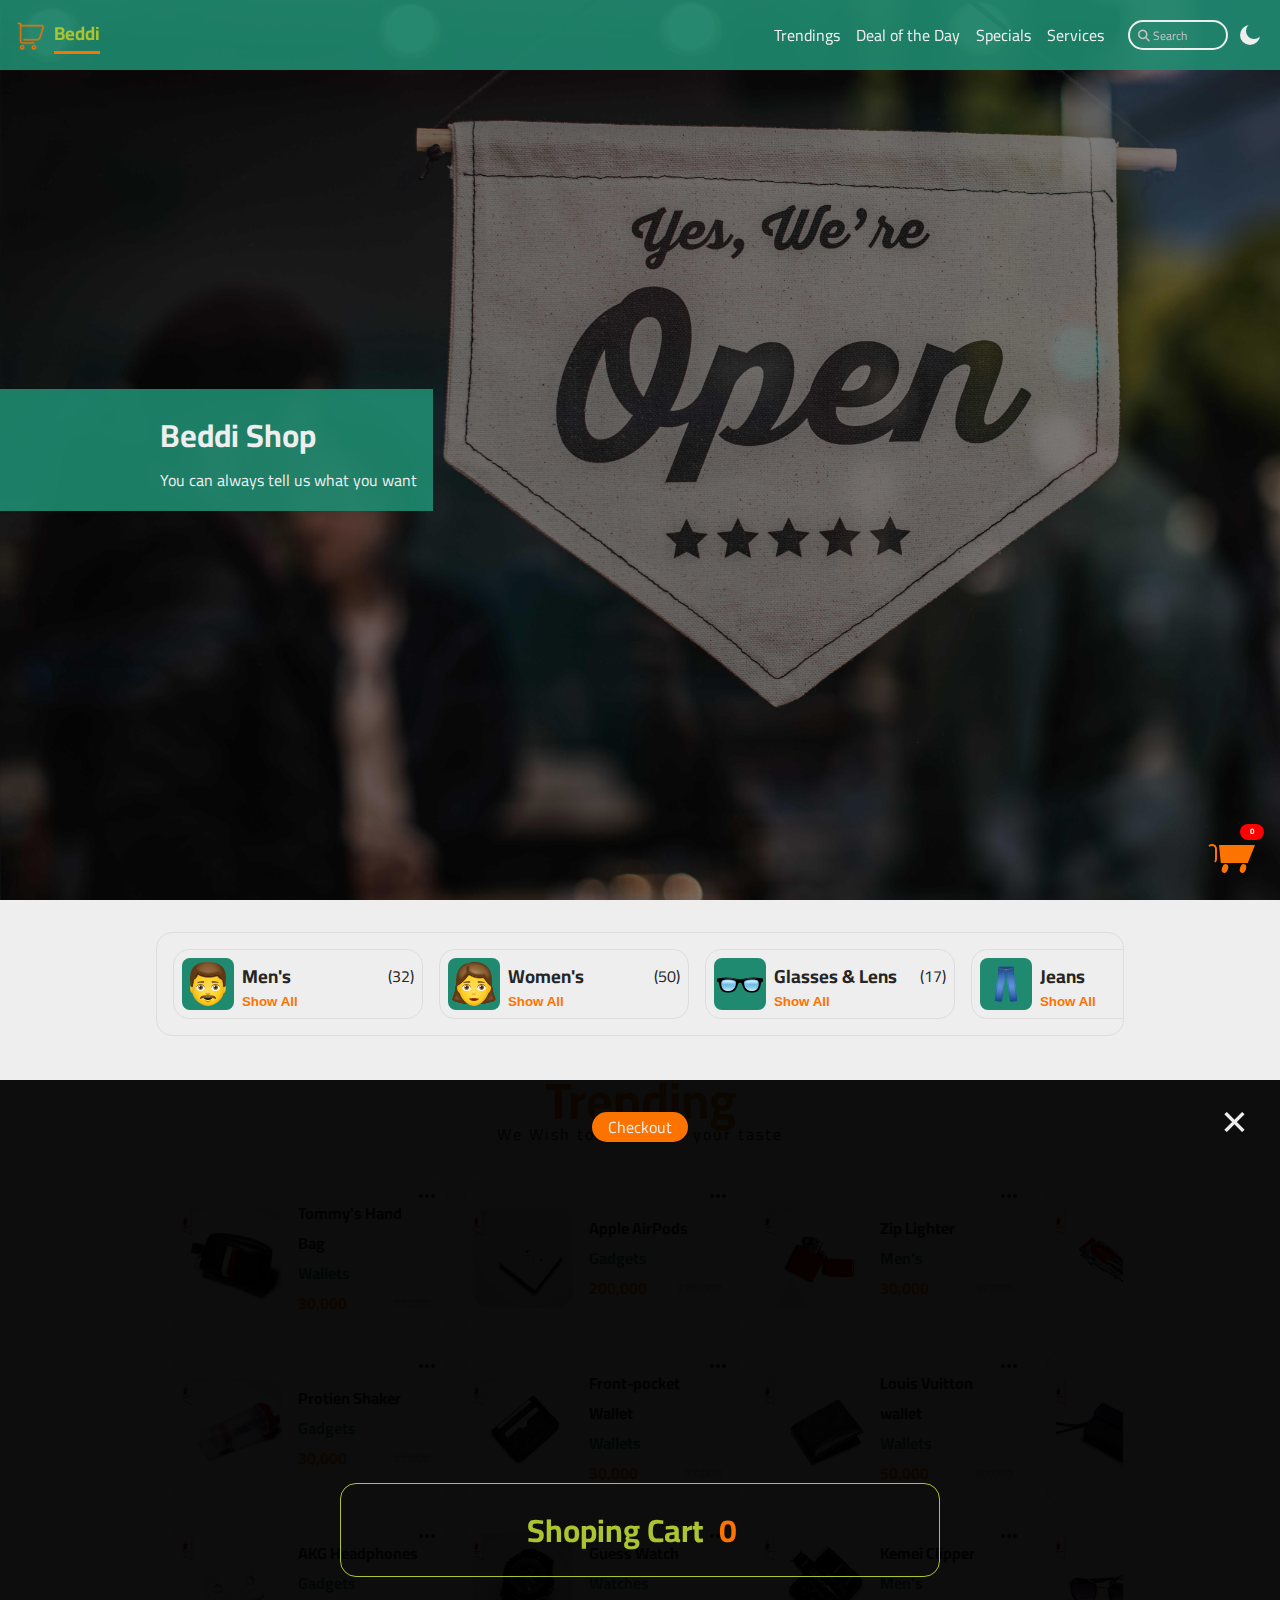
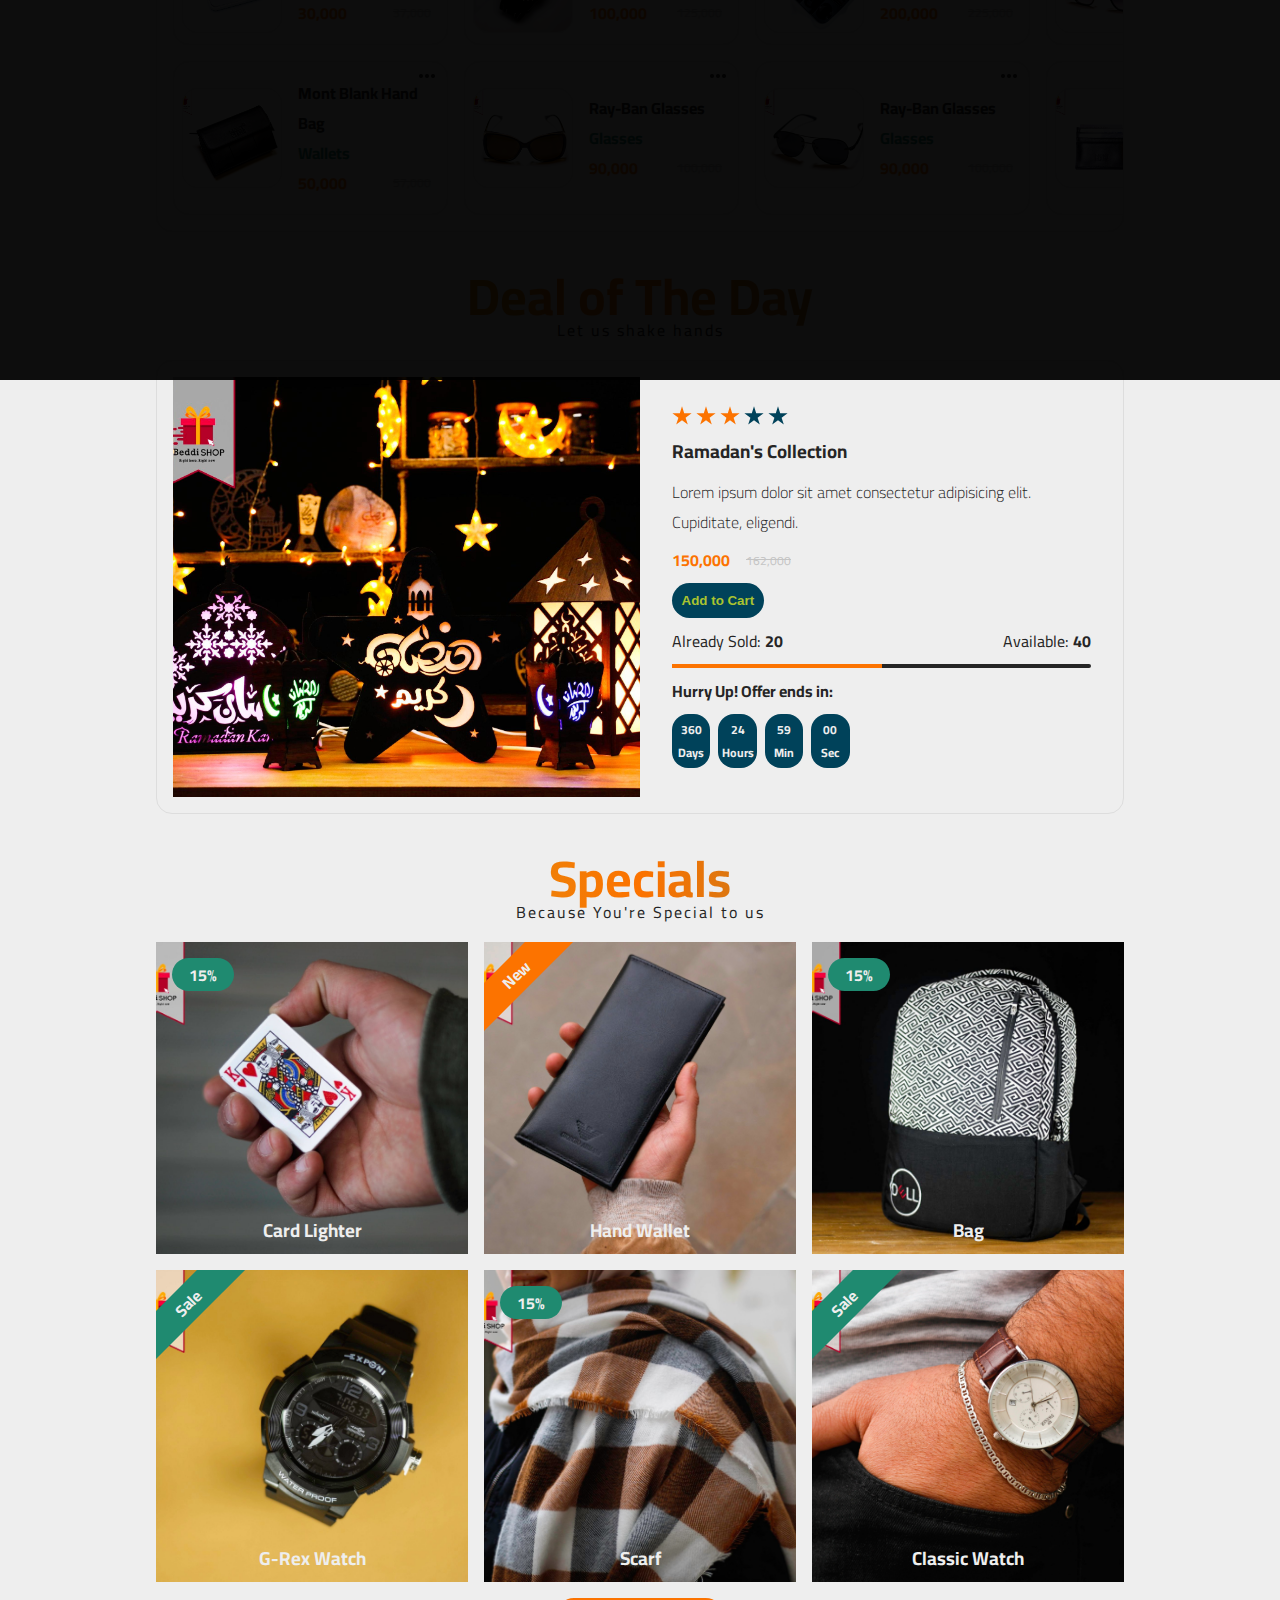
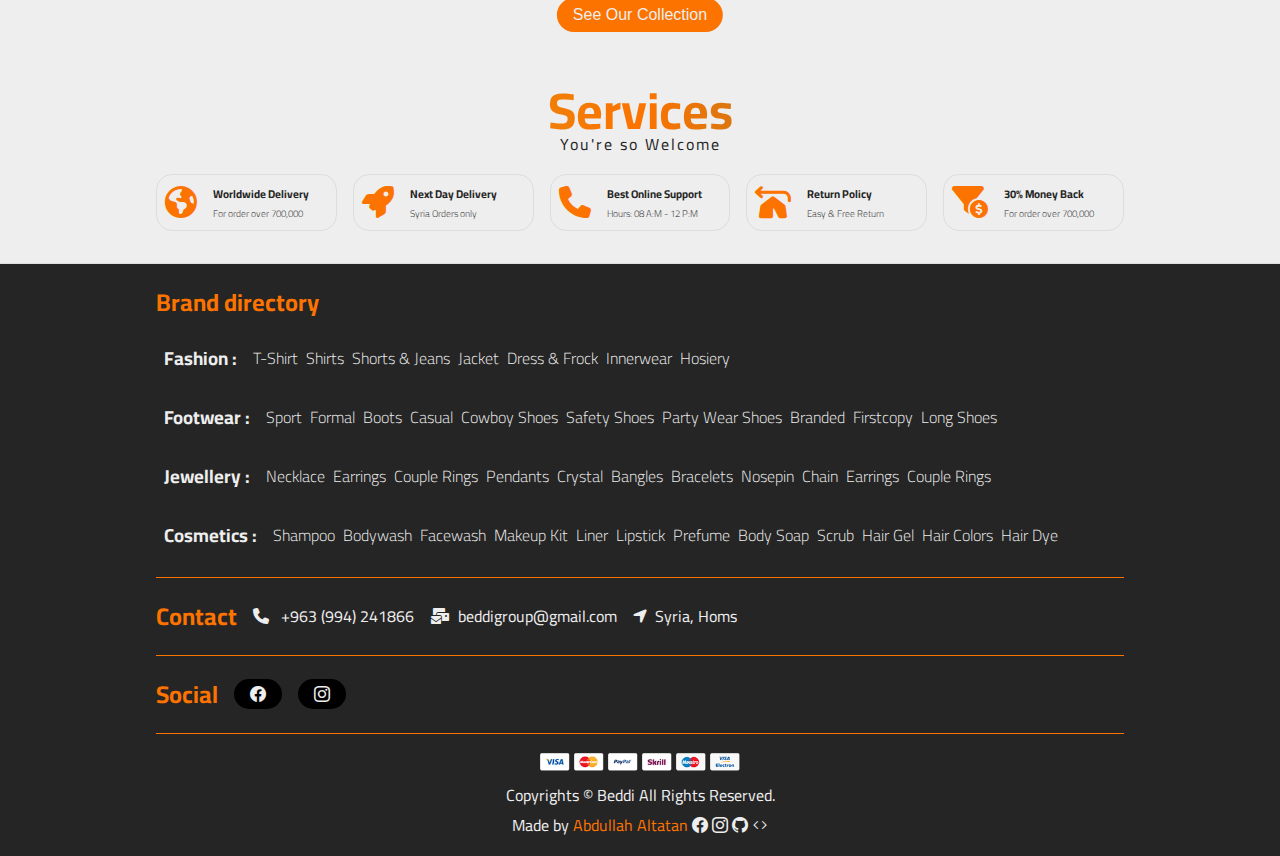
<file: index.html>
<!DOCTYPE html>
<html lang="en">
  <head>
    <meta charset="UTF-8" />
    <meta http-equiv="X-UA-Compatible" content="IE=edge" />
    <meta name="viewport" content="width=device-width, initial-scale=1.0" />
    <!-- Google Fonts Cairo -->
    <link rel="preconnect" href="https://fonts.googleapis.com" />
    <link rel="preconnect" href="https://fonts.gstatic.com" crossorigin />
    <link
      href="https://fonts.googleapis.com/css2?family=Cairo:wght@300;400;500;600;700&display=swap"
      rel="stylesheet"
    />
    <!-- Google Fonts Cairo -->
    <!-- Font Awesome & Bootstap Icons -->
    <link
      rel="stylesheet"
      href="https://cdnjs.cloudflare.com/ajax/libs/font-awesome/6.2.1/css/all.min.css"
    />
    <link
      rel="stylesheet"
      href="https://cdn.jsdelivr.net/npm/bootstrap-icons@1.10.3/font/bootstrap-icons.css"
    />
    <!-- Font Awesome & Bootstap Icons -->
    <!-- Main CSS file -->
    <link rel="stylesheet" href="./style/main.css" />
    <!-- Main CSS file -->
    <!-- Bar Icon -->
    <link
      rel="icon"
      href="./imgs/icons8-shopping-cart-64.png"
      type="image/icon type"
    />
    <!-- Bar Icon -->
    <title>Beddi</title>
  </head>
  <body>
    <!-- Start Cart Icon -->
    <div class="cart" id="cart-btn" data-value="0">
      <div class="cart-handler" id="cart-handler"></div>
      <div class="cart-body" id="cart-body"></div>
      <div class="cart-wheels">
        <div class="cart-wheel-left" id="cart-wheel-left"></div>
        <div class="cart-wheel-right" id="cart-wheel-right"></div>
      </div>
      <div class="cart-line-one" id="cart-line-one"></div>
      <div class="cart-line-two" id="cart-line-two"></div>
      <div class="cart-line-three" id="cart-line-three"></div>
    </div>
    <!-- End Cart Icon -->
    <!-- Start Commponents -->
    <div class="modal-trending-image">
      <a href="javascript:void(0)"></a>
      <img src="./imgs/trending-10.jpg" alt="" />
    </div>
    <!-- ----------------- -->
    <button class="scroll-to-top" id="scroll-to-top" title="Scroll to top">
      <i class="fa fa-2x fa-arrow-circle-up"></i>
    </button>
    <!-- ----------------- -->
    <div class="curtain-cart-menu" id="curtain-cart-menu">
      <a
        href="javascript:void(0)"
        class="menu-close-button"
        id="menu-close-button"
        >&times;</a
      >
      <a
        href="./pages/checkout.html"
        target="_blank"
        class="checkout"
        id="checkout"
        >Checkout</a
      >
      <div class="cart-menu-container" id="cart-menu-container">
        <h3 id="heading-total" data-value="0">Shoping Cart</h3>
      </div>
    </div>
    <!-- End Commponents -->
    <!-- Start Header -->
    <header class="main-navbar" id="main-navbar">
      <div class="brand-title">
        <a href="index.html"></a>
        <img src="imgs/icons8-shopping-cart-64.png" alt="website Logo" />
        <h3>Beddi</h3>
      </div>
      <ul id="links">
        <li>
          <a href="#trending">Trendings</a>
        </li>
        <li>
          <a href="#dotd">Deal of the Day</a>
        </li>
        <li>
          <a href="#products">Specials</a>
        </li>
        <li>
          <a href="#services">Services</a>
        </li>
      </ul>
      <form>
        <input type="search" name="search" id="srch" placeholder="." />
        <label for="search"><i class="fa fa-search"></i> Search</label>
      </form>
      <div class="sunshine" id="light-dark-switch">
        <div class="sun-line-one"></div>
        <div class="sun-line-two"></div>
      </div>
      <div id="burger">
        <span></span>
        <span></span>
        <span></span>
      </div>
    </header>
    <!-- End Header -->
    <!-- Start Main -->
    <main>
      <!-- Start Landing -->
      <div class="landing" id="landing">
        <div class="layout-layer"></div>
        <div class="text-sec">
          <h1 class="heading">Beddi Shop</h1>
          <p>You can always tell us what you want</p>
        </div>
      </div>
      <!-- End Landing -->
      <!-- Start Categories -->
      <div class="categories" id="categories">
        <div class="container">
          <div class="cat-holder">
            <!-- Start Cat-01 -->
            <div class="cat cat-01">
              <div class="img">
                <img src="./imgs/cat-01.png" alt="Category Icon" />
              </div>
              <div class="text">
                <div class="cat-name">
                  <h3>Men's</h3>
                  <span class="count">(32)</span>
                </div>
                <button class="show-all">Show All</button>
              </div>
            </div>
            <!-- End Cat-01 -->
            <!-- Start Cat-02 -->
            <div class="cat cat-02">
              <div class="img">
                <img src="./imgs/cat-02.png" alt="Category Icon" />
              </div>
              <div class="text">
                <div class="cat-name">
                  <h3>Women's</h3>
                  <span class="count">(50)</span>
                </div>
                <button class="show-all">Show All</button>
              </div>
            </div>
            <!-- End Cat-02 -->
            <!-- Start Cat-03 -->
            <div class="cat cat-03">
              <div class="img">
                <img src="./imgs/cat-03.png" alt="Category Icon" />
              </div>
              <div class="text">
                <div class="cat-name">
                  <h3>Glasses & Lens</h3>
                  <span class="count">(17)</span>
                </div>
                <button class="show-all">Show All</button>
              </div>
            </div>
            <!-- End Cat-03 -->
            <!-- Start Cat-04 -->
            <div class="cat cat-04">
              <div class="img">
                <img src="./imgs/cat-04.png" alt="Category Icon" />
              </div>
              <div class="text">
                <div class="cat-name">
                  <h3>Jeans</h3>
                  <span class="count">(41)</span>
                </div>
                <button class="show-all">Show All</button>
              </div>
            </div>
            <!-- End Cat-04 -->
            <!-- Start Cat-05 -->
            <div class="cat cat-05">
              <div class="img">
                <img src="./imgs/cat-05.png" alt="Category Icon" />
              </div>
              <div class="text">
                <div class="cat-name">
                  <h3>T-Shirts</h3>
                  <span class="count">(44)</span>
                </div>
                <button class="show-all">Show All</button>
              </div>
            </div>
            <!-- End Cat-05 -->
            <!-- Start Cat-06 -->
            <div class="cat cat-06">
              <div class="img">
                <img src="./imgs/cat-06.png" alt="Category Icon" />
              </div>
              <div class="text">
                <div class="cat-name">
                  <h3>Gadgets</h3>
                  <span class="count">(17)</span>
                </div>
                <button class="show-all">Show All</button>
              </div>
            </div>
            <!-- End Cat-06 -->
          </div>
        </div>
      </div>
      <!-- End Categories -->
      <!-- Start Trending -->
      <div class="trending" id="trending">
        <div class="speacial-heading">
          <h1>Trending</h1>
          <p>We Wish to be around your taste</p>
        </div>
        <div class="container">
          <div class="trending-container">
            <!-- Start Cell-01 -->
            <div class="cell cell-01">
              <img src="./imgs/trending-01.jpg" alt="Tommy's Hand Bag Image" />
              <div class="text">
                <h3>Tommy's Hand Bag</h3>
                <p>Wallets</p>
                <div class="pricing">
                  <span class="price">30,000</span>
                  <span class="old-price">37,000</span>
                </div>
              </div>
            </div>
            <!-- End Cell-01 -->
            <!-- Start Cell-02 -->
            <div class="cell cell-02">
              <img src="./imgs/trending-02.jpg" alt="Apple AirPods Image" />
              <div class="text">
                <h3>Apple AirPods</h3>
                <p>Gadgets</p>
                <div class="pricing">
                  <span class="price">200,000</span>
                  <span class="old-price">225,000</span>
                </div>
              </div>
            </div>
            <!-- End Cell-02 -->
            <!-- Start Cell-03 -->
            <div class="cell cell-03">
              <img src="./imgs/trending-03.jpg" alt="Zip Lighter Image" />
              <div class="text">
                <h3>Zip Lighter</h3>
                <p>Men's</p>
                <div class="pricing">
                  <span class="price">30,000</span>
                  <span class="old-price">37,000</span>
                </div>
              </div>
            </div>
            <!-- End Cell-03 -->
            <!-- Start Cell-04 -->
            <div class="cell cell-04">
              <img src="./imgs/trending-04.jpg" alt="Kemei Trimmer Image" />
              <div class="text">
                <h3>Kemei Trimmer</h3>
                <p>Men's</p>
                <div class="pricing">
                  <span class="price">150,000</span>
                  <span class="old-price">162,000</span>
                </div>
              </div>
            </div>
            <!-- End Cell-04 -->
            <!-- Start Cell-05 -->
            <div class="cell cell-05">
              <img src="./imgs/trending-05.jpg" alt="Protien Shaker Image" />
              <div class="text">
                <h3>Protien Shaker</h3>
                <p>Gadgets</p>
                <div class="pricing">
                  <span class="price">30,000</span>
                  <span class="old-price">37,000</span>
                </div>
              </div>
            </div>
            <!-- End Cell-05 -->
            <!-- Start Cell-06 -->
            <div class="cell cell-06">
              <img
                src="./imgs/trending-06.jpg"
                alt="Front-pocket Wallet Image"
              />
              <div class="text">
                <h3>Front-pocket Wallet</h3>
                <p>Wallets</p>
                <div class="pricing">
                  <span class="price">30,000</span>
                  <span class="old-price">37,000</span>
                </div>
              </div>
            </div>
            <!-- End Cell-06 -->
            <!-- Start Cell-07 -->
            <div class="cell cell-07">
              <img
                src="./imgs/trending-07.jpg"
                alt="Louis Vuitton wallet Image"
              />
              <div class="text">
                <h3>Louis Vuitton wallet</h3>
                <p>Wallets</p>
                <div class="pricing">
                  <span class="price">50,000</span>
                  <span class="old-price">60,000</span>
                </div>
              </div>
            </div>
            <!-- End Cell-07 -->
            <!-- Start Cell-08 -->
            <div class="cell cell-08">
              <img
                src="./imgs/trending-08.jpg"
                alt="Mont Blank Hand Bag Image"
              />
              <div class="text">
                <h3>Mont Blank Hand Bag</h3>
                <p>Wallets</p>
                <div class="pricing">
                  <span class="price">40,000</span>
                  <span class="old-price">45,000</span>
                </div>
              </div>
            </div>
            <!-- End Cell-08 -->
            <!-- Start Cell-09 -->
            <div class="cell cell-09">
              <img src="./imgs/trending-09.jpg" alt="AKG Headphones Image" />
              <div class="text">
                <h3>AKG Headphones</h3>
                <p>Gadgets</p>
                <div class="pricing">
                  <span class="price">30,000</span>
                  <span class="old-price">37,000</span>
                </div>
              </div>
            </div>
            <!-- End Cell-09 -->
            <!-- Start Cell-10 -->
            <div class="cell cell-10">
              <img src="./imgs/trending-10.jpg" alt="Guess Watch Image" />
              <div class="text">
                <h3>Guess Watch</h3>
                <p>Watches</p>
                <div class="pricing">
                  <span class="price">100,000</span>
                  <span class="old-price">125,000</span>
                </div>
              </div>
            </div>
            <!-- End Cell-10 -->
            <!-- Start Cell-11 -->
            <div class="cell cell-11">
              <img src="./imgs/trending-11.jpg" alt="Kemei Clipper Image" />
              <div class="text">
                <h3>Kemei Clipper</h3>
                <p>Men's</p>
                <div class="pricing">
                  <span class="price">200,000</span>
                  <span class="old-price">225,000</span>
                </div>
              </div>
            </div>
            <!-- End Cell-11 -->
            <!-- Start Cell-12 -->
            <div class="cell cell-12">
              <img src="./imgs/trending-12.jpg" alt="Ray-Ban Glasses Image" />
              <div class="text">
                <h3>Ray-Ban Glasses</h3>
                <p>Glasses</p>
                <div class="pricing">
                  <span class="price">50,000</span>
                  <span class="old-price">57,000</span>
                </div>
              </div>
            </div>
            <!-- End Cell-12 -->
            <!-- Start Cell-13 -->
            <div class="cell cell-13">
              <img
                src="./imgs/trending-13.jpg"
                alt="Mont Blank Hand Bag Image"
              />
              <div class="text">
                <h3>Mont Blank Hand Bag</h3>
                <p>Wallets</p>
                <div class="pricing">
                  <span class="price">50,000</span>
                  <span class="old-price">57,000</span>
                </div>
              </div>
            </div>
            <!-- End Cell-13 -->
            <!-- Start Cell-14 -->
            <div class="cell cell-14">
              <img src="./imgs/trending-14.jpg" alt="Ray-Ban Glasses Image" />
              <div class="text">
                <h3>Ray-Ban Glasses</h3>
                <p>Glasses</p>
                <div class="pricing">
                  <span class="price">90,000</span>
                  <span class="old-price">100,000</span>
                </div>
              </div>
            </div>
            <!-- End Cell-14 -->
            <!-- Start Cell-15 -->
            <div class="cell cell-15">
              <img src="./imgs/trending-15.jpg" alt="Ray-Ban Glasses Image" />
              <div class="text">
                <h3>Ray-Ban Glasses</h3>
                <p>Glasses</p>
                <div class="pricing">
                  <span class="price">90,000</span>
                  <span class="old-price">100,000</span>
                </div>
              </div>
            </div>
            <!-- End Cell-15 -->
            <!-- Start Cell-16 -->
            <div class="cell cell-16">
              <img
                src="./imgs/trending-16.jpg"
                alt="Front-pocket Wallet Image"
              />
              <div class="text">
                <h3>Front-pocket Wallet</h3>
                <p>Wallets</p>
                <div class="pricing">
                  <span class="price">30,000</span>
                  <span class="old-price">37,000</span>
                </div>
              </div>
            </div>
            <!-- End Cell-16 -->
          </div>
        </div>
      </div>
      <!-- End Trending -->
      <!-- Start Deal of the Day -->
      <div class="dotd" id="dotd">
        <div class="speacial-heading">
          <h1>Deal of The Day</h1>
          <p>Let us shake hands</p>
        </div>
        <div class="container">
          <div class="dotd-container">
            <img src="./imgs/dotd.jpg" alt="Ramadan's Collection Image" />
            <div class="deal-description">
              <div class="stars">
                <span class="star-filled"></span>
                <span class="star-filled"></span>
                <span class="star-filled"></span>
                <span class="star-empty"></span>
                <span class="star-empty"></span>
              </div>
              <h3>Ramadan's Collection</h3>
              <p class="description">
                Lorem ipsum dolor sit amet consectetur adipisicing elit.
                Cupiditate, eligendi.
              </p>
              <div class="pricing">
                <span class="price">150,000</span>
                <span class="old-price">162,000</span>
              </div>
              <button class="add-to-cart" id="add-to-cart-02">
                Add to Cart
              </button>
              <div class="quanity">
                <span>Already Sold: <span>20</span></span>
                <span>Available: <span>40</span></span>
              </div>
              <div class="line"></div>
              <p class="hurry">Hurry Up! Offer ends in:</p>
              <div class="counter-container">
                <span class="counter">360<span>Days</span></span>
                <span class="counter">24<span>Hours</span></span>
                <span class="counter">59<span>Min</span></span>
                <span class="counter">00<span>Sec</span></span>
              </div>
            </div>
          </div>
        </div>
      </div>
      <!-- End Deal of the Day -->
      <!-- Start Products -->
      <div class="products" id="products">
        <div class="speacial-heading">
          <h1>Specials</h1>
          <p>Because You're Special to us</p>
        </div>
        <div class="container">
          <div class="cards-holder">
            <!-- Start Card-1 -->
            <div class="card" id="product-01">
              <img src="imgs/product-01-01.jpg" alt="Card Lighter Image" />
              <div class="text">
                <div class="product">
                  <h3 class="brand-title">Card Lighter</h3>
                  <div class="stars">
                    <div class="star-filled"></div>
                    <div class="star-filled"></div>
                    <div class="star-filled"></div>
                    <div class="star-empty"></div>
                    <div class="star-empty"></div>
                  </div>
                  <p class="brand-describtion">
                    for <span class="price-01">30,000</span>
                  </p>
                </div>
                <div class="btns">
                  <a href="./pages/product-01.html" class="details" id="details"
                    >See Details</a
                  >
                  <button class="add-to-cart" id="add-to-cart-01">
                    Add to Cart
                  </button>
                </div>
              </div>
            </div>
            <!-- End Card-1 -->
            <!-- Start Card-2 -->
            <div class="card" id="product-02">
              <img src="imgs/product-02-01.jpg" alt="Hand Wallet Image" />
              <div class="text">
                <div class="product">
                  <h3 class="brand-title">Hand Wallet</h3>
                  <div class="stars">
                    <div class="star-filled"></div>
                    <div class="star-filled"></div>
                    <div class="star-filled"></div>
                    <div class="star-empty"></div>
                    <div class="star-empty"></div>
                  </div>
                  <p class="brand-describtion">
                    for <span class="price-02">50,000</span>
                  </p>
                </div>
                <div class="btns">
                  <a href="./pages/product-02.html" class="details"
                    >See Details</a
                  >
                  <button class="add-to-cart" id="add-to-cart-02">
                    Add to Cart
                  </button>
                </div>
              </div>
            </div>
            <!-- End Card-2 -->
            <!-- Start Card-3 -->
            <div class="card" id="product-03">
              <img src="imgs/product-03-01.jpg" alt="Bag Image" />
              <div class="text">
                <div class="product">
                  <h3 class="brand-title">Bag</h3>
                  <div class="stars">
                    <div class="star-filled"></div>
                    <div class="star-filled"></div>
                    <div class="star-filled"></div>
                    <div class="star-filled"></div>
                    <div class="star-empty"></div>
                  </div>
                  <p class="brand-describtion">
                    for <span class="price-03">90,000</span>
                  </p>
                </div>
                <div class="btns">
                  <a href="./pages/product-02.html" class="details"
                    >See Details</a
                  >
                  <button class="add-to-cart" id="add-to-cart-03">
                    Add to Cart
                  </button>
                </div>
              </div>
            </div>
            <!-- End Card-3 -->
            <!-- Start Card-4 -->
            <div class="card" id="product-04">
              <img src="imgs/product-04-01.jpg" alt="G-Rex Watch Image" />
              <div class="text">
                <div class="product">
                  <h3 class="brand-title">G-Rex Watch</h3>
                  <div class="stars">
                    <div class="star-filled"></div>
                    <div class="star-filled"></div>
                    <div class="star-filled"></div>
                    <div class="star-filled"></div>
                    <div class="star-empty"></div>
                  </div>
                  <p class="brand-describtion">
                    for
                    <span class="price-04">50,000</span>
                  </p>
                </div>
                <div class="btns">
                  <a href="./pages/product-04.html" class="details"
                    >See Details</a
                  >
                  <button class="add-to-cart" id="add-to-cart-04">
                    Add to Cart
                  </button>
                </div>
              </div>
            </div>
            <!-- End Card-4 -->
            <!-- Start Card-5 -->
            <div class="card" id="product-05">
              <img src="imgs/product-05-01.jpg" alt="Scarf Image" />
              <div class="text">
                <div class="product">
                  <h3 class="brand-title">Scarf</h3>
                  <div class="stars">
                    <div class="star-filled"></div>
                    <div class="star-filled"></div>
                    <div class="star-filled"></div>
                    <div class="star-empty"></div>
                    <div class="star-empty"></div>
                  </div>
                  <p class="brand-describtion">
                    for
                    <span class="price-05">25,000</span>
                  </p>
                </div>
                <div class="btns">
                  <a href="./pages/product-05.html" class="details"
                    >See Details</a
                  >
                  <button class="add-to-cart" id="add-to-cart-05">
                    Add to Cart
                  </button>
                </div>
              </div>
            </div>
            <!-- End Card-5 -->
            <!-- Start Card-6 -->
            <div class="card" id="product-06">
              <img src="imgs/product-06-01.jpg" alt="Classic Watch Image" />
              <div class="text">
                <div class="product">
                  <h3 class="brand-title">Classic Watch</h3>
                  <div class="stars">
                    <div class="star-filled"></div>
                    <div class="star-filled"></div>
                    <div class="star-filled"></div>
                    <div class="star-filled"></div>
                    <div class="star-filled"></div>
                  </div>
                  <p class="brand-describtion">
                    for <span class="price-06">50,000</span>
                  </p>
                </div>
                <div class="btns">
                  <a href="./pages/product-06.html" class="details"
                    >See Details</a
                  >
                  <button class="add-to-cart" id="add-to-cart-06">
                    Add to Cart
                  </button>
                </div>
              </div>
            </div>
            <!-- End Card-6 -->
          </div>
        </div>
        <button class="see-full" id="see-full">See Our Collection</button>
      </div>
      <!-- End Products -->
      <!-- Start Services -->
      <div class="services" id="services">
        <div class="speacial-heading">
          <h1>Services</h1>
          <p>You're so Welcome</p>
        </div>
        <div class="container">
          <div class="services-container">
            <!-- Start Card-01 -->
            <div class="service-card">
              <i class="fa fa-2x fa-earth"></i>
              <div class="text">
                <h3>Worldwide Delivery</h3>
                <p>For order over 700,000</p>
              </div>
            </div>
            <!-- End Card-01 -->
            <!-- Start Card-02 -->
            <div class="service-card">
              <i class="fa fa-2x fa-rocket"></i>
              <div class="text">
                <h3>Next Day Delivery</h3>
                <p>Syria Orders only</p>
              </div>
            </div>
            <!-- End Card-02 -->
            <!-- Start Card-03 -->
            <div class="service-card">
              <i class="fa fa-2x fa-phone"></i>
              <div class="text">
                <h3>Best Online Support</h3>
                <p>Hours: 08 A:M - 12 P:M</p>
              </div>
            </div>
            <!-- End Card-03 -->
            <!-- Start Card-04 -->
            <div class="service-card">
              <i class="fa fa-2x fa-tent-arrow-turn-left"></i>
              <div class="text">
                <h3>Return Policy</h3>
                <p>Easy & Free Return</p>
              </div>
            </div>
            <!-- End Card-04 -->
            <!-- Start Card-05 -->
            <div class="service-card">
              <i class="fa fa-2x fa-funnel-dollar"></i>
              <div class="text">
                <h3>30% Money Back</h3>
                <p>For order over 700,000</p>
              </div>
            </div>
            <!-- End Card-05 -->
          </div>
        </div>
      </div>
      <!-- End Services -->
    </main>
    <!-- End Main -->
    <!-- Start Footer -->
    <footer class="main-footer" id="main-footer">
      <div class="container">
        <div class="footer-category">
          <h2 class="footer-category-title">Brand directory</h2>
          <div class="footer-category-box">
            <h3>Fashion :</h3>
            <div class="footer-category-box-links">
              <a href="#" class="footer-category-link">T-shirt</a>
              <a href="#" class="footer-category-link">Shirts</a>
              <a href="#" class="footer-category-link">shorts & jeans</a>
              <a href="#" class="footer-category-link">jacket</a>
              <a href="#" class="footer-category-link">dress & frock</a>
              <a href="#" class="footer-category-link">innerwear</a>
              <a href="#" class="footer-category-link">hosiery</a>
            </div>
          </div>
          <div class="footer-category-box">
            <h3>footwear :</h3>
            <div class="footer-category-box-links">
              <a href="#" class="footer-category-link">sport</a>
              <a href="#" class="footer-category-link">formal</a>
              <a href="#" class="footer-category-link">Boots</a>
              <a href="#" class="footer-category-link">casual</a>
              <a href="#" class="footer-category-link">cowboy shoes</a>
              <a href="#" class="footer-category-link">safety shoes</a>
              <a href="#" class="footer-category-link">Party wear shoes</a>
              <a href="#" class="footer-category-link">Branded</a>
              <a href="#" class="footer-category-link">Firstcopy</a>
              <a href="#" class="footer-category-link">Long shoes</a>
            </div>
          </div>
          <div class="footer-category-box">
            <h3>jewellery :</h3>
            <div class="footer-category-box-links">
              <a href="#" class="footer-category-link">Necklace</a>
              <a href="#" class="footer-category-link">Earrings</a>
              <a href="#" class="footer-category-link">Couple rings</a>
              <a href="#" class="footer-category-link">Pendants</a>
              <a href="#" class="footer-category-link">Crystal</a>
              <a href="#" class="footer-category-link">Bangles</a>
              <a href="#" class="footer-category-link">bracelets</a>
              <a href="#" class="footer-category-link">nosepin</a>
              <a href="#" class="footer-category-link">chain</a>
              <a href="#" class="footer-category-link">Earrings</a>
              <a href="#" class="footer-category-link">Couple rings</a>
            </div>
          </div>
          <div class="footer-category-box">
            <h3>cosmetics :</h3>
            <div class="footer-category-box-links">
              <a href="#" class="footer-category-link">Shampoo</a>
              <a href="#" class="footer-category-link">Bodywash</a>
              <a href="#" class="footer-category-link">Facewash</a>
              <a href="#" class="footer-category-link">makeup kit</a>
              <a href="#" class="footer-category-link">liner</a>
              <a href="#" class="footer-category-link">lipstick</a>
              <a href="#" class="footer-category-link">prefume</a>
              <a href="#" class="footer-category-link">Body soap</a>
              <a href="#" class="footer-category-link">scrub</a>
              <a href="#" class="footer-category-link">hair gel</a>
              <a href="#" class="footer-category-link">hair colors</a>
              <a href="#" class="footer-category-link">hair dye</a>
            </div>
          </div>
        </div>
        <div class="line"></div>
        <div class="footer-contact">
          <h2>Contact</h2>
          <div class="links">
            <a href="tel:+963994241866"
              ><i class="fa fa-phone"></i> +963 (994) 241866</a
            >
            <a href="mailto:beddigroup@gmail.com"
              ><i class="fa fa-mail-bulk"></i>beddigroup@gmail.com</a
            >
            <a href="#"><i class="fa fa-location-arrow"></i>Syria, Homs</a>
          </div>
        </div>
        <div class="line"></div>
        <div class="footer-social">
          <h2>Social</h2>
          <div class="links">
            <a href="https://www.facebook.com/BeddiShop" target="_blank"
              ><i class="bi bi-facebook"></i
            ></a>
            <a href="https://www.instagram.com/beddishop/" target="_blank"
              ><i class="bi bi-instagram"></i
            ></a>
          </div>
        </div>
        <div class="line"></div>
        <img src="./imgs/payment.png" alt="" />
        <p class="copy">Copyrights &copy; Beddi All Rights Reserved.</p>
        <div class="made-with">
          Made by <span>Abdullah Altatan</span>
          <a href="https://facebook.com/abdtt" target="_blank">
            <i class="bi bi-facebook"></i>
          </a>
          <a href="https://instagram.com/abdullahalttan" target="_blank">
            <i class="bi bi-instagram"></i>
          </a>
          <a href="https://github.com/aaltatan" target="_blank">
            <i class="bi bi-github"></i>
          </a>
          <a href="https://codepen.io/aaltatan/pens/public" target="_blank">
            <i class="bi bi-code"></i>
          </a>
        </div>
      </div>
    </footer>
    <!-- End Footer -->
    <!-- Script File -->
    <script src="js/main.js"></script>
    <!-- Script File -->
  </body>
</html>
</file>
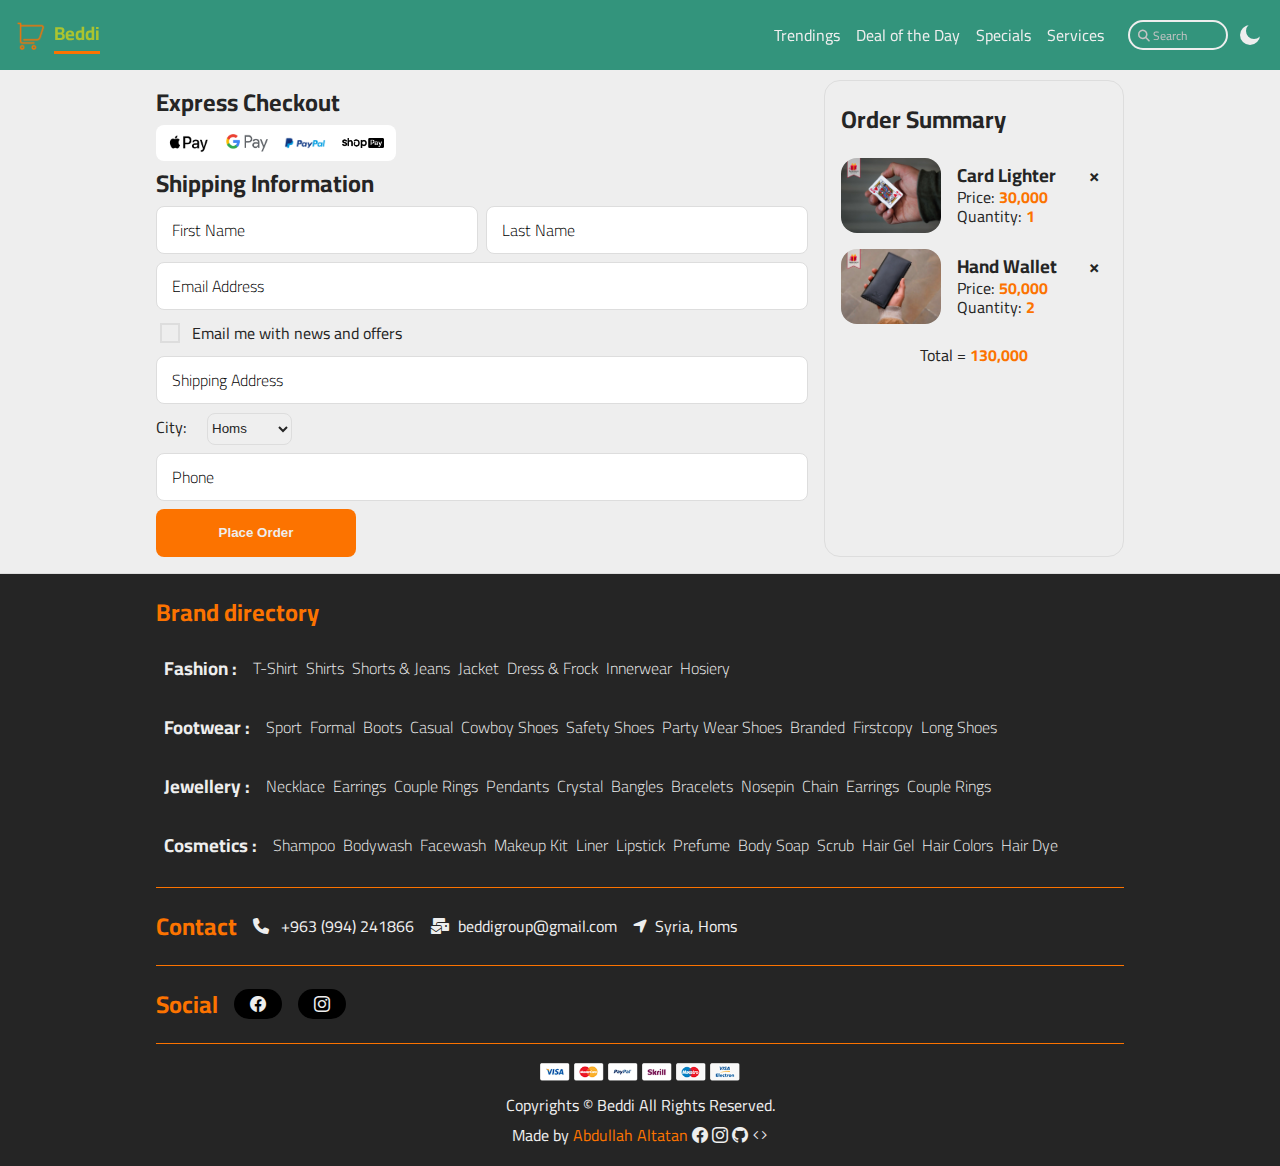
<file: pages/checkout.html>
<!DOCTYPE html>
<html lang="en">
  <head>
    <meta charset="UTF-8" />
    <meta http-equiv="X-UA-Compatible" content="IE=edge" />
    <meta name="viewport" content="width=device-width, initial-scale=1.0" />
    <!-- Google Fonts Cairo -->
    <link rel="preconnect" href="https://fonts.googleapis.com" />
    <link rel="preconnect" href="https://fonts.gstatic.com" crossorigin />
    <link
      href="https://fonts.googleapis.com/css2?family=Cairo:wght@300;400;500;600;700&display=swap"
      rel="stylesheet"
    />
    <!-- Google Fonts Cairo -->
    <!-- Font Awesome & Bootstap Icons -->
    <link
      rel="stylesheet"
      href="https://cdnjs.cloudflare.com/ajax/libs/font-awesome/6.2.1/css/all.min.css"
    />
    <link
      rel="stylesheet"
      href="https://cdn.jsdelivr.net/npm/bootstrap-icons@1.10.3/font/bootstrap-icons.css"
    />
    <!-- Font Awesome & Bootstap Icons -->
    <!-- Main CSS file -->
    <link rel="stylesheet" href="../style/main.css" />
    <!-- Main CSS file -->
    <!-- Bar Icon -->
    <link
      rel="icon"
      href="../imgs/icons8-shopping-cart-64.png"
      type="image/icon type"
    />
    <!-- Bar Icon -->
    <title>Checkout</title>
  </head>
  <body>
    <button class="scroll-to-top" id="scroll-to-top" title="Scroll to top">
      <i class="fa fa-2x fa-arrow-circle-up"></i>
    </button>
    <!-- Start Header -->
    <header class="main-navbar" id="main-navbar">
      <div class="brand-title">
        <a href="../index.html"></a>
        <img src="../imgs/icons8-shopping-cart-64.png" alt="website Logo" />
        <h3>Beddi</h3>
      </div>
      <ul id="links">
        <li>
          <a href="../index.html#trending">Trendings</a>
        </li>
        <li>
          <a href="../index.html#dotd">Deal of the Day</a>
        </li>
        <li>
          <a href="../index.html#products">Specials</a>
        </li>
        <li>
          <a href="../index.html#services">Services</a>
        </li>
      </ul>
      <form>
        <input type="search" name="search" id="srch" placeholder="." />
        <label for="search"><i class="fa fa-search"></i> Search</label>
      </form>
      <div class="sunshine" id="light-dark-switch">
        <div class="sun-line-one"></div>
        <div class="sun-line-two"></div>
      </div>
      <div id="burger">
        <span></span>
        <span></span>
        <span></span>
      </div>
    </header>
    <!-- End Header -->
    <!-- Start Main -->
    <main class="checkout-main">
      <div class="container">
        <div class="checkout-content">
          <div class="shipping-information">
            <div class="express">
              <h2>Express Checkout</h2>
              <div class="imgs-container">
                <img src="../imgs/checkout-01.png" alt="" title="Apple Pay" />
                <img src="../imgs/checkout-02.png" alt="" title="Google Pay" />
                <img src="../imgs/checkout-03.png" alt="" title="Paypal" />
                <img src="../imgs/checkout-04.png" alt="" title="Shop Pay" />
              </div>
            </div>
            <div class="form">
              <h2>Shipping Information</h2>
              <form>
                <div class="full-name-form">
                  <div class="f-name-form form-checkout">
                    <input
                      class="input-checkout"
                      type="text"
                      id="f-name"
                      name="f-name"
                      required
                      placeholder="."
                    />
                    <label for="f-name">First Name</label>
                  </div>
                  <div class="l-name-form form-checkout">
                    <input
                      class="input-checkout"
                      type="text"
                      id="l-name"
                      name="l-name"
                      required
                      placeholder="."
                    />
                    <label for="l-name">Last Name</label>
                  </div>
                </div>
                <div class="email-form form-checkout">
                  <input
                    class="input-checkout"
                    type="email"
                    id="email"
                    name="email"
                    required
                    placeholder="."
                  />
                  <label for="email">Email Address</label>
                </div>
                <div class="check">
                  <input type="checkbox" id="check-1" name="check-1" required />
                  <label for="check-1">Email me with news and offers</label>
                </div>
                <div class="address-form form-checkout">
                  <input
                    class="input-checkout"
                    type="text"
                    id="address"
                    name="address"
                    required
                    placeholder="."
                  />
                  <label for="address">Shipping Address</label>
                </div>
                <div class="city-select">
                  <label for="city-form">City:</label>
                  <select class="city-form" id="city-form">
                    <option value="1">Homs</option>
                    <option value="2">Hama</option>
                    <option value="3">Damascus</option>
                    <option value="4">Aleppo</option>
                    <option value="5">Lattakia</option>
                  </select>
                </div>
                <div class="phone-form form-checkout">
                  <input
                    class="input-checkout"
                    type="tel"
                    id="phone"
                    name="phone"
                    required
                    placeholder="."
                  />
                  <label for="phone">Phone</label>
                </div>
                <button type="submit">Place Order</button>
              </form>
            </div>
          </div>
          <div class="order-summary">
            <h2>Order Summary</h2>
            <div class="cart-items">
              <div class="cart-item">
                <img src="../imgs/product-01-01.jpg" alt="Product Image" />
                <div class="cart-item-details">
                  <h3>Card Lighter</h3>
                  <p>Price: <span>30,000</span></p>
                  <p>Quantity: <span>1</span></p>
                </div>
              </div>
              <div class="cart-item">
                <img src="../imgs/product-02-01.jpg" alt="Product Image" />
                <div class="cart-item-details">
                  <h3>Hand Wallet</h3>
                  <p>Price: <span>50,000</span></p>
                  <p>Quantity: <span>2</span></p>
                </div>
              </div>
              <div class="total">
                <span>Total = <span>130,000</span></span>
              </div>
            </div>
          </div>
        </div>
      </div>
      <!-- End Main -->
    </main>
    <!-- Start Footer -->
    <footer class="main-footer" id="main-footer">
      <div class="container">
        <div class="footer-category">
          <h2 class="footer-category-title">Brand directory</h2>
          <div class="footer-category-box">
            <h3>Fashion :</h3>
            <div class="footer-category-box-links">
              <a href="#" class="footer-category-link">T-shirt</a>
              <a href="#" class="footer-category-link">Shirts</a>
              <a href="#" class="footer-category-link">shorts & jeans</a>
              <a href="#" class="footer-category-link">jacket</a>
              <a href="#" class="footer-category-link">dress & frock</a>
              <a href="#" class="footer-category-link">innerwear</a>
              <a href="#" class="footer-category-link">hosiery</a>
            </div>
          </div>
          <div class="footer-category-box">
            <h3>footwear :</h3>
            <div class="footer-category-box-links">
              <a href="#" class="footer-category-link">sport</a>
              <a href="#" class="footer-category-link">formal</a>
              <a href="#" class="footer-category-link">Boots</a>
              <a href="#" class="footer-category-link">casual</a>
              <a href="#" class="footer-category-link">cowboy shoes</a>
              <a href="#" class="footer-category-link">safety shoes</a>
              <a href="#" class="footer-category-link">Party wear shoes</a>
              <a href="#" class="footer-category-link">Branded</a>
              <a href="#" class="footer-category-link">Firstcopy</a>
              <a href="#" class="footer-category-link">Long shoes</a>
            </div>
          </div>
          <div class="footer-category-box">
            <h3>jewellery :</h3>
            <div class="footer-category-box-links">
              <a href="#" class="footer-category-link">Necklace</a>
              <a href="#" class="footer-category-link">Earrings</a>
              <a href="#" class="footer-category-link">Couple rings</a>
              <a href="#" class="footer-category-link">Pendants</a>
              <a href="#" class="footer-category-link">Crystal</a>
              <a href="#" class="footer-category-link">Bangles</a>
              <a href="#" class="footer-category-link">bracelets</a>
              <a href="#" class="footer-category-link">nosepin</a>
              <a href="#" class="footer-category-link">chain</a>
              <a href="#" class="footer-category-link">Earrings</a>
              <a href="#" class="footer-category-link">Couple rings</a>
            </div>
          </div>
          <div class="footer-category-box">
            <h3>cosmetics :</h3>
            <div class="footer-category-box-links">
              <a href="#" class="footer-category-link">Shampoo</a>
              <a href="#" class="footer-category-link">Bodywash</a>
              <a href="#" class="footer-category-link">Facewash</a>
              <a href="#" class="footer-category-link">makeup kit</a>
              <a href="#" class="footer-category-link">liner</a>
              <a href="#" class="footer-category-link">lipstick</a>
              <a href="#" class="footer-category-link">prefume</a>
              <a href="#" class="footer-category-link">Body soap</a>
              <a href="#" class="footer-category-link">scrub</a>
              <a href="#" class="footer-category-link">hair gel</a>
              <a href="#" class="footer-category-link">hair colors</a>
              <a href="#" class="footer-category-link">hair dye</a>
            </div>
          </div>
        </div>
        <div class="line"></div>
        <div class="footer-contact">
          <h2>Contact</h2>
          <div class="links">
            <a href="tel:+963994241866"
              ><i class="fa fa-phone"></i> +963 (994) 241866</a
            >
            <a href="mailto:beddigroup@gmail.com"
              ><i class="fa fa-mail-bulk"></i>beddigroup@gmail.com</a
            >
            <a href="#"><i class="fa fa-location-arrow"></i>Syria, Homs</a>
          </div>
        </div>
        <div class="line"></div>
        <div class="footer-social">
          <h2>Social</h2>
          <div class="links">
            <a href="https://www.facebook.com/BeddiShop" target="_blank"
              ><i class="bi bi-facebook"></i
            ></a>
            <a href="https://www.instagram.com/beddishop/" target="_blank"
              ><i class="bi bi-instagram"></i
            ></a>
          </div>
        </div>
        <div class="line"></div>
        <img src="../imgs/payment.png" alt="" />
        <p class="copy">Copyrights &copy; Beddi All Rights Reserved.</p>
        <div class="made-with">
          Made by <span>Abdullah Altatan</span>
          <a href="https://facebook.com/abdtt" target="_blank">
            <i class="bi bi-facebook"></i>
          </a>
          <a href="https://instagram.com/abdullahalttan" target="_blank">
            <i class="bi bi-instagram"></i>
          </a>
          <a href="https://github.com/aaltatan" target="_blank">
            <i class="bi bi-github"></i>
          </a>
          <a href="https://codepen.io/aaltatan/pens/public" target="_blank">
            <i class="bi bi-code"></i>
          </a>
        </div>
      </div>
    </footer>
    <!-- End Footer -->
    <!-- Script File -->
    <script src="../js/checkout.js"></script>
    <!-- Script File -->
  </body>
</html>
</file>
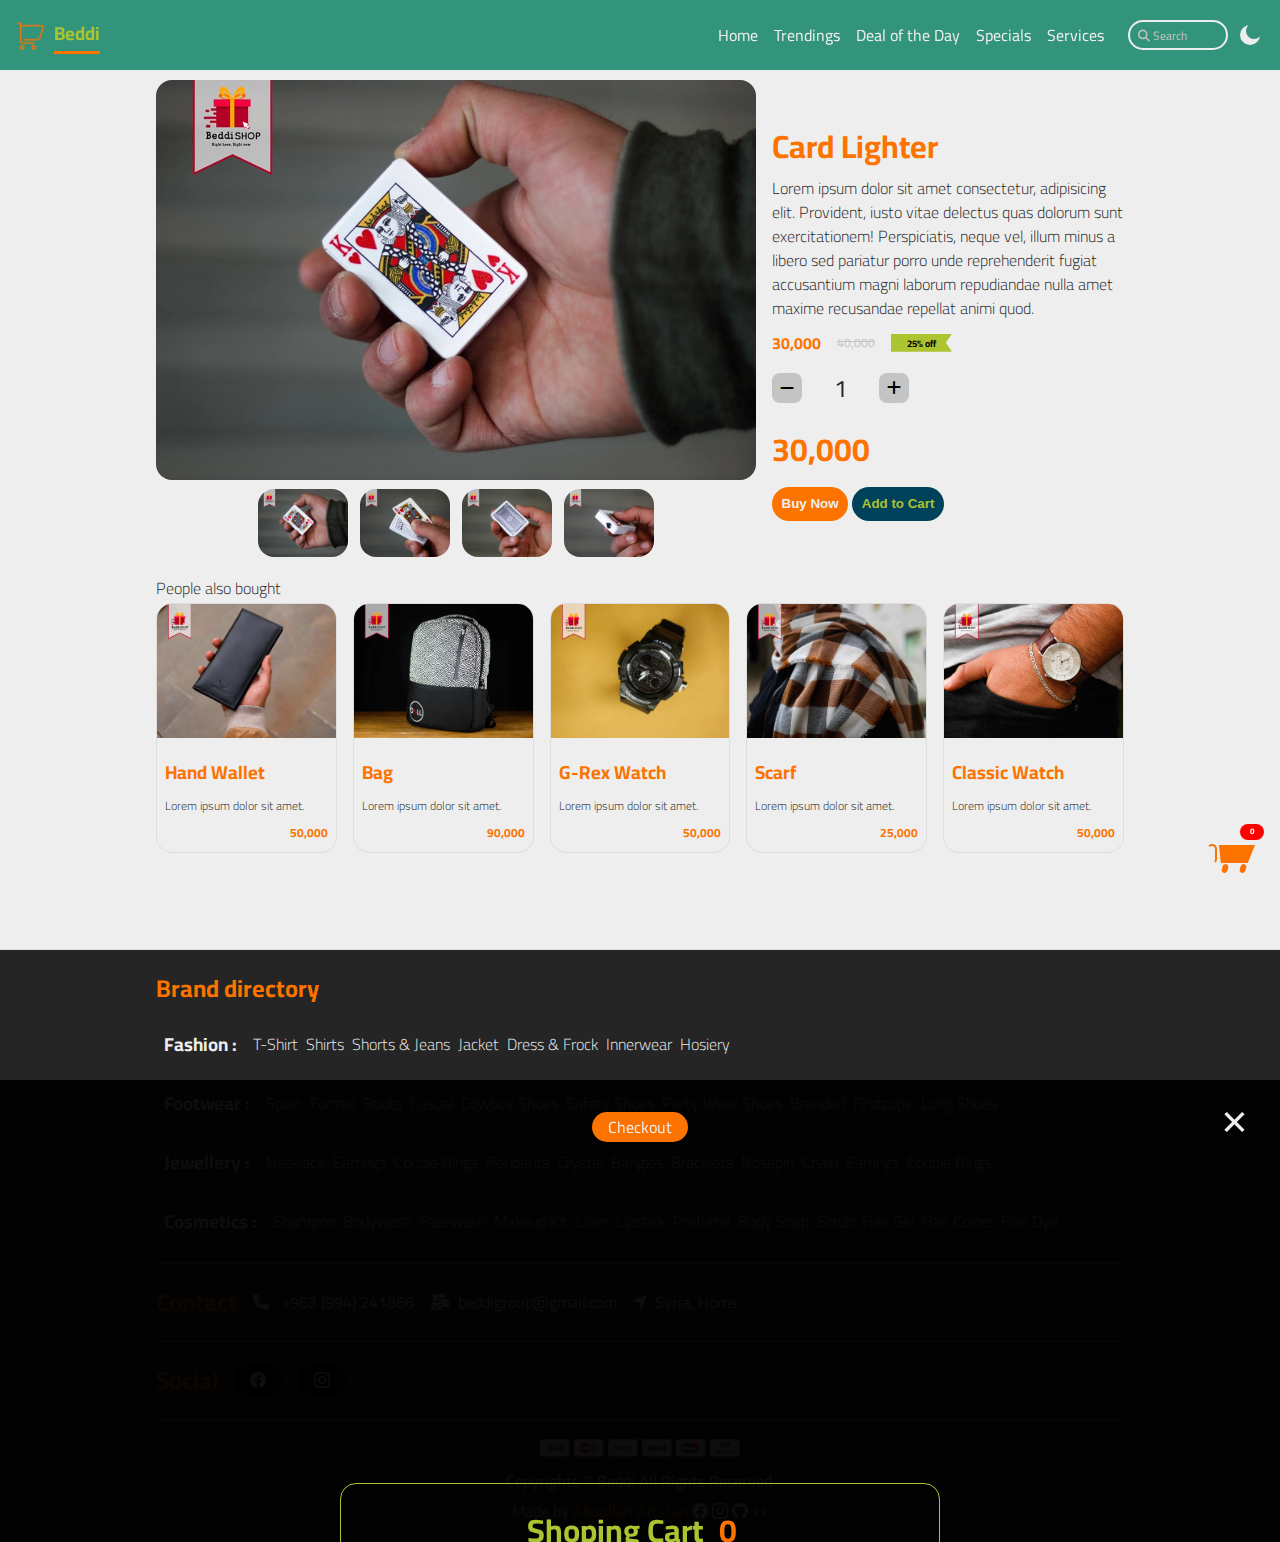
<file: pages/product-01.html>
<!DOCTYPE html>
<html lang="en">
  <head>
    <meta charset="UTF-8" />
    <meta http-equiv="X-UA-Compatible" content="IE=edge" />
    <meta name="viewport" content="width=device-width, initial-scale=1.0" />
    <!-- Google Fonts Cairo -->
    <link rel="preconnect" href="https://fonts.googleapis.com" />
    <link rel="preconnect" href="https://fonts.gstatic.com" crossorigin />
    <link
      href="https://fonts.googleapis.com/css2?family=Cairo:wght@300;400;500;600;700&display=swap"
      rel="stylesheet"
    />
    <!-- Google Fonts Cairo -->
    <!-- Font Awesome & Bootstap Icons -->
    <link
      rel="stylesheet"
      href="https://cdnjs.cloudflare.com/ajax/libs/font-awesome/6.2.1/css/all.min.css"
    />
    <link
      rel="stylesheet"
      href="https://cdn.jsdelivr.net/npm/bootstrap-icons@1.10.3/font/bootstrap-icons.css"
    />
    <!-- Font Awesome & Bootstap Icons -->
    <!-- Main CSS file -->
    <link rel="stylesheet" href="../style/main.css" />
    <!-- Main CSS file -->
    <!-- Bar Icon -->
    <link
      rel="icon"
      href="../imgs/icons8-shopping-cart-64.png"
      type="image/icon type"
    />
    <!-- Bar Icon -->
    <title>Card Lighter</title>
  </head>
  <body>
    <!-- Start Cart Icon -->
    <div class="cart" id="cart-btn" data-value="0">
      <div class="cart-handler" id="cart-handler"></div>
      <div class="cart-body" id="cart-body"></div>
      <div class="cart-wheels">
        <div class="cart-wheel-left" id="cart-wheel-left"></div>
        <div class="cart-wheel-right" id="cart-wheel-right"></div>
      </div>
      <div class="cart-line-one" id="cart-line-one"></div>
      <div class="cart-line-two" id="cart-line-two"></div>
      <div class="cart-line-three" id="cart-line-three"></div>
    </div>
    <!-- End Cart Icon -->
    <!-- Start Commponents -->
    <button class="scroll-to-top" id="scroll-to-top" title="Scroll to top">
      <i class="fa fa-2x fa-arrow-circle-up"></i>
    </button>
    <!-- ----------------- -->
    <div class="curtain-cart-menu" id="curtain-cart-menu">
      <a
        href="javascript:void(0)"
        class="menu-close-button"
        id="menu-close-button"
        >&times;</a
      >
      <a href="#" target="_blank" class="checkout" id="checkout">Checkout</a>
      <div class="cart-menu-container" id="cart-menu-container">
        <h3 id="heading-total" data-value="0">Shoping Cart</h3>
      </div>
    </div>
    <!-- End Commponents -->
    <!-- Start Header -->
    <header class="main-navbar" id="main-navbar">
      <div class="brand-title">
        <a href="../index.html"></a>
        <img src="../imgs/icons8-shopping-cart-64.png" alt="website Logo" />
        <h3>Beddi</h3>
      </div>
      <ul id="links">
        <li>
          <a href="../index.html">Home</a>
        </li>
        <li>
          <a href="../index.html#trending">Trendings</a>
        </li>
        <li>
          <a href="../index.html#dotd">Deal of the Day</a>
        </li>
        <li>
          <a href="../index.html#products">Specials</a>
        </li>
        <li>
          <a href="../index.html#services">Services</a>
        </li>
      </ul>
      <form>
        <input type="search" name="search" id="srch" placeholder="." />
        <label for="search"><i class="fa fa-search"></i> Search</label>
      </form>
      <div class="sunshine" id="light-dark-switch">
        <div class="sun-line-one"></div>
        <div class="sun-line-two"></div>
      </div>
      <div id="burger">
        <span></span>
        <span></span>
        <span></span>
      </div>
    </header>
    <!-- End Header -->
    <!-- Start Main -->
    <main class="product-main">
      <div class="container">
        <div class="product-container">
          <!-- Start Product Body -->
          <div class="product-body">
            <div class="product-body-images">
              <img
                src="../imgs/product-01-01.jpg"
                alt="primary-image"
                class="primary-image"
                id="primary-image"
              />
              <div class="secondry-images">
                <img
                  src="../imgs/product-01-01.jpg"
                  class="secondry-image product-01-01"
                  alt="secondry-image"
                />
                <img
                  src="../imgs/product-01-02.jpg"
                  class="secondry-image product-01-02"
                  alt="secondry-image"
                />
                <img
                  src="../imgs/product-01-03.jpg"
                  class="secondry-image product-01-03"
                  alt="secondry-image"
                />
                <img
                  src="../imgs/product-01-04.jpg"
                  class="secondry-image product-01-04"
                  alt="secondry-image"
                />
              </div>
            </div>
            <div class="product-content">
              <div class="product-heading">
                <h1>Card Lighter</h1>
                <p>
                  Lorem ipsum dolor sit amet consectetur, adipisicing elit.
                  Provident, iusto vitae delectus quas dolorum sunt
                  exercitationem! Perspiciatis, neque vel, illum minus a libero
                  sed pariatur porro unde reprehenderit fugiat accusantium magni
                  laborum repudiandae nulla amet maxime recusandae repellat
                  animi quod.
                </p>
              </div>
              <div class="pricing">
                <span class="price" id="prod-price">30,000</span>
                <span class="old-price">40,000</span>
                <span class="discount">25% off</span>
              </div>
              <div class="quanity">
                <span class="minus" id="qty-minus"
                  ><i class="fa fa-minus"></i>
                </span>
                <div class="quanity-field" id="quanity-field">1</div>
                <span class="plus" id="qty-plus"
                  ><i class="fa fa-plus"></i>
                </span>
              </div>
              <span class="total" id="product-page-total"></span>
              <div class="btns">
                <button class="buy-now">Buy Now</button>
                <button class="add-to-cart">Add to Cart</button>
              </div>
            </div>
          </div>
          <!-- End Product Body -->
          <!-- Start Product Footer -->
          <div class="product-footer">
            <p class="footer-heading">People also bought</p>
            <div class="product-footer-content">
              <div class="cards">
                <div class="card card-01">
                  <a href="../pages/product-02.html"></a>
                  <img src="../imgs/product-02-01.jpg" alt="" />
                  <div class="card-description">
                    <h3>Hand Wallet</h3>
                    <p>Lorem ipsum dolor sit amet.</p>
                    <span class="price">50,000</span>
                  </div>
                </div>
                <div class="card card-02">
                  <a href="../pages/product-03.html"></a>
                  <img src="../imgs/product-03-01.jpg" alt="" />
                  <div class="card-description">
                    <h3>Bag</h3>
                    <p>Lorem ipsum dolor sit amet.</p>
                    <span class="price">90,000</span>
                  </div>
                </div>
                <div class="card card-03">
                  <a href="../pages/product-04.html"></a>
                  <img src="../imgs/product-04-01.jpg" alt="" />
                  <div class="card-description">
                    <h3>G-Rex Watch</h3>
                    <p>Lorem ipsum dolor sit amet.</p>
                    <span class="price">50,000</span>
                  </div>
                </div>
                <div class="card card-04">
                  <a href="../pages/product-05.html"></a>
                  <img src="../imgs/product-05-01.jpg" alt="" />
                  <div class="card-description">
                    <h3>Scarf</h3>
                    <p>Lorem ipsum dolor sit amet.</p>
                    <span class="price">25,000</span>
                  </div>
                </div>
                <div class="card card-05">
                  <a href="../pages/product-06.html"></a>
                  <img src="../imgs/product-06-01.jpg" alt="" />
                  <div class="card-description">
                    <h3>Classic Watch</h3>
                    <p>Lorem ipsum dolor sit amet.</p>
                    <span class="price">50,000</span>
                  </div>
                </div>
              </div>
            </div>
          </div>
          <!-- End Product Footer -->
        </div>
      </div>
    </main>
    <!-- End Main -->
    <!-- Start Footer -->
    <footer class="main-footer" id="main-footer">
      <div class="container">
        <div class="footer-category">
          <h2 class="footer-category-title">Brand directory</h2>
          <div class="footer-category-box">
            <h3>Fashion :</h3>
            <div class="footer-category-box-links">
              <a href="#" class="footer-category-link">T-shirt</a>
              <a href="#" class="footer-category-link">Shirts</a>
              <a href="#" class="footer-category-link">shorts & jeans</a>
              <a href="#" class="footer-category-link">jacket</a>
              <a href="#" class="footer-category-link">dress & frock</a>
              <a href="#" class="footer-category-link">innerwear</a>
              <a href="#" class="footer-category-link">hosiery</a>
            </div>
          </div>
          <div class="footer-category-box">
            <h3>footwear :</h3>
            <div class="footer-category-box-links">
              <a href="#" class="footer-category-link">sport</a>
              <a href="#" class="footer-category-link">formal</a>
              <a href="#" class="footer-category-link">Boots</a>
              <a href="#" class="footer-category-link">casual</a>
              <a href="#" class="footer-category-link">cowboy shoes</a>
              <a href="#" class="footer-category-link">safety shoes</a>
              <a href="#" class="footer-category-link">Party wear shoes</a>
              <a href="#" class="footer-category-link">Branded</a>
              <a href="#" class="footer-category-link">Firstcopy</a>
              <a href="#" class="footer-category-link">Long shoes</a>
            </div>
          </div>
          <div class="footer-category-box">
            <h3>jewellery :</h3>
            <div class="footer-category-box-links">
              <a href="#" class="footer-category-link">Necklace</a>
              <a href="#" class="footer-category-link">Earrings</a>
              <a href="#" class="footer-category-link">Couple rings</a>
              <a href="#" class="footer-category-link">Pendants</a>
              <a href="#" class="footer-category-link">Crystal</a>
              <a href="#" class="footer-category-link">Bangles</a>
              <a href="#" class="footer-category-link">bracelets</a>
              <a href="#" class="footer-category-link">nosepin</a>
              <a href="#" class="footer-category-link">chain</a>
              <a href="#" class="footer-category-link">Earrings</a>
              <a href="#" class="footer-category-link">Couple rings</a>
            </div>
          </div>
          <div class="footer-category-box">
            <h3>cosmetics :</h3>
            <div class="footer-category-box-links">
              <a href="#" class="footer-category-link">Shampoo</a>
              <a href="#" class="footer-category-link">Bodywash</a>
              <a href="#" class="footer-category-link">Facewash</a>
              <a href="#" class="footer-category-link">makeup kit</a>
              <a href="#" class="footer-category-link">liner</a>
              <a href="#" class="footer-category-link">lipstick</a>
              <a href="#" class="footer-category-link">prefume</a>
              <a href="#" class="footer-category-link">Body soap</a>
              <a href="#" class="footer-category-link">scrub</a>
              <a href="#" class="footer-category-link">hair gel</a>
              <a href="#" class="footer-category-link">hair colors</a>
              <a href="#" class="footer-category-link">hair dye</a>
            </div>
          </div>
        </div>
        <div class="line"></div>
        <div class="footer-contact">
          <h2>Contact</h2>
          <div class="links">
            <a href="tel:+963994241866"
              ><i class="fa fa-phone"></i> +963 (994) 241866</a
            >
            <a href="mailto:beddigroup@gmail.com"
              ><i class="fa fa-mail-bulk"></i>beddigroup@gmail.com</a
            >
            <a href="#"><i class="fa fa-location-arrow"></i>Syria, Homs</a>
          </div>
        </div>
        <div class="line"></div>
        <div class="footer-social">
          <h2>Social</h2>
          <div class="links">
            <a href="https://www.facebook.com/BeddiShop" target="_blank"
              ><i class="bi bi-facebook"></i
            ></a>
            <a href="https://www.instagram.com/beddishop/" target="_blank"
              ><i class="bi bi-instagram"></i
            ></a>
          </div>
        </div>
        <div class="line"></div>
        <img src="../imgs/payment.png" alt="" />
        <p class="copy">Copyrights &copy; Beddi All Rights Reserved.</p>
        <div class="made-with">
          Made by <span>Abdullah Altatan</span>
          <a href="https://facebook.com/abdtt" target="_blank">
            <i class="bi bi-facebook"></i>
          </a>
          <a href="https://instagram.com/abdullahalttan" target="_blank">
            <i class="bi bi-instagram"></i>
          </a>
          <a href="https://github.com/aaltatan" target="_blank">
            <i class="bi bi-github"></i>
          </a>
          <a href="https://codepen.io/aaltatan/pens/public" target="_blank">
            <i class="bi bi-code"></i>
          </a>
        </div>
      </div>
    </footer>
    <!-- End Footer -->
    <!-- Script File -->
    <script src="../js/prod-page.js"></script>
    <!-- Script File -->
  </body>
</html>
</file>
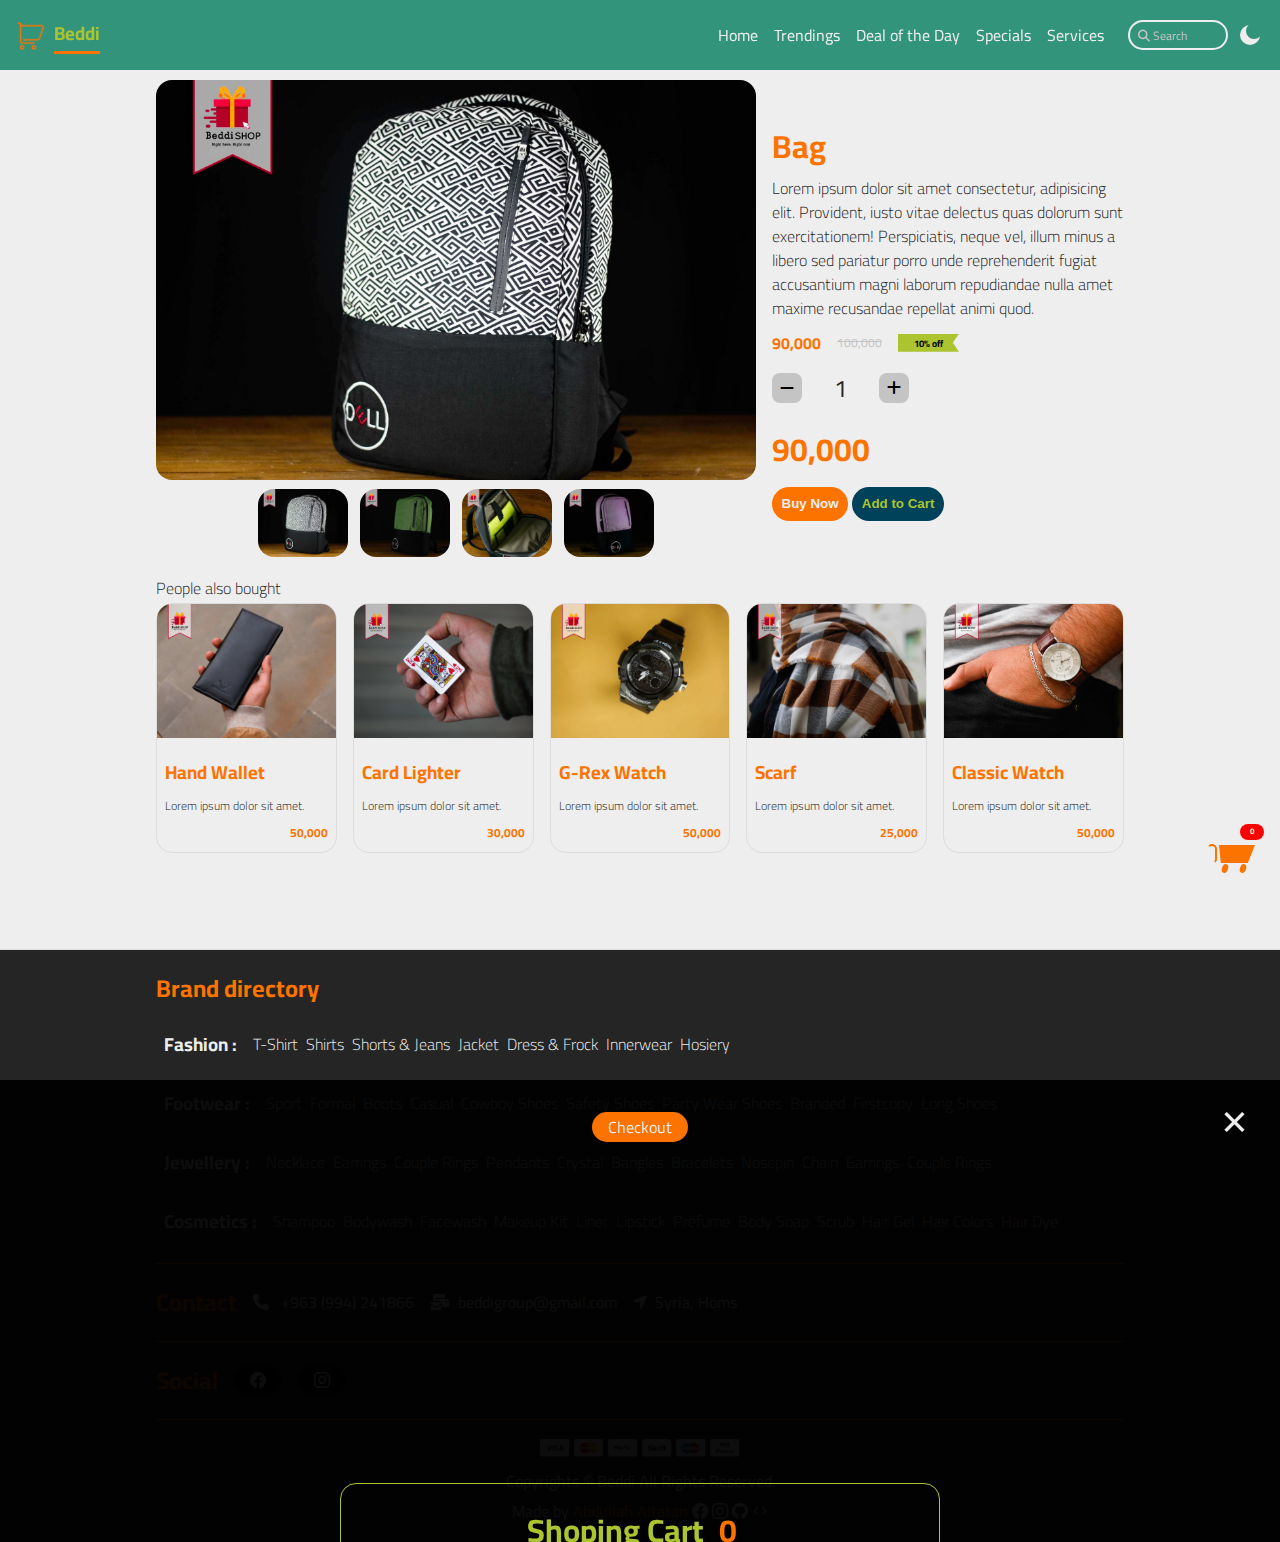
<file: pages/product-03.html>
<!DOCTYPE html>
<html lang="en">
  <head>
    <meta charset="UTF-8" />
    <meta http-equiv="X-UA-Compatible" content="IE=edge" />
    <meta name="viewport" content="width=device-width, initial-scale=1.0" />
    <!-- Google Fonts Cairo -->
    <link rel="preconnect" href="https://fonts.googleapis.com" />
    <link rel="preconnect" href="https://fonts.gstatic.com" crossorigin />
    <link
      href="https://fonts.googleapis.com/css2?family=Cairo:wght@300;400;500;600;700&display=swap"
      rel="stylesheet"
    />
    <!-- Google Fonts Cairo -->
    <!-- Font Awesome & Bootstap Icons -->
    <link
      rel="stylesheet"
      href="https://cdnjs.cloudflare.com/ajax/libs/font-awesome/6.2.1/css/all.min.css"
    />
    <link
      rel="stylesheet"
      href="https://cdn.jsdelivr.net/npm/bootstrap-icons@1.10.3/font/bootstrap-icons.css"
    />
    <!-- Font Awesome & Bootstap Icons -->
    <!-- Main CSS file -->
    <link rel="stylesheet" href="../style/main.css" />
    <!-- Main CSS file -->
    <!-- Bar Icon -->
    <link
      rel="icon"
      href="../imgs/icons8-shopping-cart-64.png"
      type="image/icon type"
    />
    <!-- Bar Icon -->
    <title>Bag</title>
  </head>
  <body>
    <!-- Start Cart Icon -->
    <div class="cart" id="cart-btn" data-value="0">
      <div class="cart-handler" id="cart-handler"></div>
      <div class="cart-body" id="cart-body"></div>
      <div class="cart-wheels">
        <div class="cart-wheel-left" id="cart-wheel-left"></div>
        <div class="cart-wheel-right" id="cart-wheel-right"></div>
      </div>
      <div class="cart-line-one" id="cart-line-one"></div>
      <div class="cart-line-two" id="cart-line-two"></div>
      <div class="cart-line-three" id="cart-line-three"></div>
    </div>
    <!-- End Cart Icon -->
    <!-- Start Commponents -->
    <button class="scroll-to-top" id="scroll-to-top" title="Scroll to top">
      <i class="fa fa-2x fa-arrow-circle-up"></i>
    </button>
    <!-- ----------------- -->
    <div class="curtain-cart-menu" id="curtain-cart-menu">
      <a
        href="javascript:void(0)"
        class="menu-close-button"
        id="menu-close-button"
        >&times;</a
      >
      <a href="#" target="_blank" class="checkout" id="checkout">Checkout</a>
      <div class="cart-menu-container" id="cart-menu-container">
        <h3 id="heading-total" data-value="0">Shoping Cart</h3>
      </div>
    </div>
    <!-- End Commponents -->
    <!-- Start Header -->
    <header class="main-navbar" id="main-navbar">
      <div class="brand-title">
        <a href="../index.html"></a>
        <img src="../imgs/icons8-shopping-cart-64.png" alt="website Logo" />
        <h3>Beddi</h3>
      </div>
      <ul id="links">
        <li>
          <a href="../index.html">Home</a>
        </li>
        <li>
          <a href="../index.html#trending">Trendings</a>
        </li>
        <li>
          <a href="../index.html#dotd">Deal of the Day</a>
        </li>
        <li>
          <a href="../index.html#products">Specials</a>
        </li>
        <li>
          <a href="../index.html#services">Services</a>
        </li>
      </ul>
      <form>
        <input type="search" name="search" id="srch" placeholder="." />
        <label for="search"><i class="fa fa-search"></i> Search</label>
      </form>
      <div class="sunshine" id="light-dark-switch">
        <div class="sun-line-one"></div>
        <div class="sun-line-two"></div>
      </div>
      <div id="burger">
        <span></span>
        <span></span>
        <span></span>
      </div>
    </header>
    <!-- End Header -->
    <!-- Start Main -->
    <main class="product-main">
      <div class="container">
        <div class="product-container">
          <!-- Start Product Body -->
          <div class="product-body">
            <div class="product-body-images">
              <img
                src="../imgs/product-03-01.jpg"
                alt="primary-image"
                class="primary-image"
                id="primary-image"
              />
              <div class="secondry-images">
                <img
                  src="../imgs/product-03-01.jpg"
                  class="secondry-image product-03-01"
                  alt="secondry-image"
                />
                <img
                  src="../imgs/product-03-02.jpg"
                  class="secondry-image product-03-02"
                  alt="secondry-image"
                />
                <img
                  src="../imgs/product-03-03.jpg"
                  class="secondry-image product-03-03"
                  alt="secondry-image"
                />
                <img
                  src="../imgs/product-03-04.jpg"
                  class="secondry-image product-03-04"
                  alt="secondry-image"
                />
              </div>
            </div>
            <div class="product-content">
              <div class="product-heading">
                <h1>Bag</h1>
                <p>
                  Lorem ipsum dolor sit amet consectetur, adipisicing elit.
                  Provident, iusto vitae delectus quas dolorum sunt
                  exercitationem! Perspiciatis, neque vel, illum minus a libero
                  sed pariatur porro unde reprehenderit fugiat accusantium magni
                  laborum repudiandae nulla amet maxime recusandae repellat
                  animi quod.
                </p>
              </div>
              <div class="pricing">
                <span class="price" id="prod-price">90,000</span>
                <span class="old-price">100,000</span>
                <span class="discount">10% off</span>
              </div>
              <div class="quanity">
                <span class="minus" id="qty-minus"
                  ><i class="fa fa-minus"></i>
                </span>
                <div class="quanity-field" id="quanity-field">1</div>
                <span class="plus" id="qty-plus"
                  ><i class="fa fa-plus"></i>
                </span>
              </div>
              <span class="total" id="product-page-total"></span>
              <div class="btns">
                <button class="buy-now">Buy Now</button>
                <button class="add-to-cart">Add to Cart</button>
              </div>
            </div>
          </div>
          <!-- End Product Body -->
          <!-- Start Product Footer -->
          <div class="product-footer">
            <p class="footer-heading">People also bought</p>
            <div class="product-footer-content">
              <div class="cards">
                <div class="card card-01">
                  <a href="../pages/product-02.html"></a>
                  <img src="../imgs/product-02-01.jpg" alt="" />
                  <div class="card-description">
                    <h3>Hand Wallet</h3>
                    <p>Lorem ipsum dolor sit amet.</p>
                    <span class="price">50,000</span>
                  </div>
                </div>
                <div class="card card-02">
                  <a href="../pages/product-01.html"></a>
                  <img src="../imgs/product-01-01.jpg" alt="" />
                  <div class="card-description">
                    <h3>Card Lighter</h3>
                    <p>Lorem ipsum dolor sit amet.</p>
                    <span class="price">30,000</span>
                  </div>
                </div>
                <div class="card card-03">
                  <a href="../pages/product-04.html"></a>
                  <img src="../imgs/product-04-01.jpg" alt="" />
                  <div class="card-description">
                    <h3>G-Rex Watch</h3>
                    <p>Lorem ipsum dolor sit amet.</p>
                    <span class="price">50,000</span>
                  </div>
                </div>
                <div class="card card-04">
                  <a href="../pages/product-05.html"></a>
                  <img src="../imgs/product-05-01.jpg" alt="" />
                  <div class="card-description">
                    <h3>Scarf</h3>
                    <p>Lorem ipsum dolor sit amet.</p>
                    <span class="price">25,000</span>
                  </div>
                </div>
                <div class="card card-05">
                  <a href="../pages/product-06.html"></a>
                  <img src="../imgs/product-06-01.jpg" alt="" />
                  <div class="card-description">
                    <h3>Classic Watch</h3>
                    <p>Lorem ipsum dolor sit amet.</p>
                    <span class="price">50,000</span>
                  </div>
                </div>
              </div>
            </div>
          </div>
          <!-- End Product Footer -->
        </div>
      </div>
    </main>
    <!-- End Main -->
    <!-- Start Footer -->
    <footer class="main-footer" id="main-footer">
      <div class="container">
        <div class="footer-category">
          <h2 class="footer-category-title">Brand directory</h2>
          <div class="footer-category-box">
            <h3>Fashion :</h3>
            <div class="footer-category-box-links">
              <a href="#" class="footer-category-link">T-shirt</a>
              <a href="#" class="footer-category-link">Shirts</a>
              <a href="#" class="footer-category-link">shorts & jeans</a>
              <a href="#" class="footer-category-link">jacket</a>
              <a href="#" class="footer-category-link">dress & frock</a>
              <a href="#" class="footer-category-link">innerwear</a>
              <a href="#" class="footer-category-link">hosiery</a>
            </div>
          </div>
          <div class="footer-category-box">
            <h3>footwear :</h3>
            <div class="footer-category-box-links">
              <a href="#" class="footer-category-link">sport</a>
              <a href="#" class="footer-category-link">formal</a>
              <a href="#" class="footer-category-link">Boots</a>
              <a href="#" class="footer-category-link">casual</a>
              <a href="#" class="footer-category-link">cowboy shoes</a>
              <a href="#" class="footer-category-link">safety shoes</a>
              <a href="#" class="footer-category-link">Party wear shoes</a>
              <a href="#" class="footer-category-link">Branded</a>
              <a href="#" class="footer-category-link">Firstcopy</a>
              <a href="#" class="footer-category-link">Long shoes</a>
            </div>
          </div>
          <div class="footer-category-box">
            <h3>jewellery :</h3>
            <div class="footer-category-box-links">
              <a href="#" class="footer-category-link">Necklace</a>
              <a href="#" class="footer-category-link">Earrings</a>
              <a href="#" class="footer-category-link">Couple rings</a>
              <a href="#" class="footer-category-link">Pendants</a>
              <a href="#" class="footer-category-link">Crystal</a>
              <a href="#" class="footer-category-link">Bangles</a>
              <a href="#" class="footer-category-link">bracelets</a>
              <a href="#" class="footer-category-link">nosepin</a>
              <a href="#" class="footer-category-link">chain</a>
              <a href="#" class="footer-category-link">Earrings</a>
              <a href="#" class="footer-category-link">Couple rings</a>
            </div>
          </div>
          <div class="footer-category-box">
            <h3>cosmetics :</h3>
            <div class="footer-category-box-links">
              <a href="#" class="footer-category-link">Shampoo</a>
              <a href="#" class="footer-category-link">Bodywash</a>
              <a href="#" class="footer-category-link">Facewash</a>
              <a href="#" class="footer-category-link">makeup kit</a>
              <a href="#" class="footer-category-link">liner</a>
              <a href="#" class="footer-category-link">lipstick</a>
              <a href="#" class="footer-category-link">prefume</a>
              <a href="#" class="footer-category-link">Body soap</a>
              <a href="#" class="footer-category-link">scrub</a>
              <a href="#" class="footer-category-link">hair gel</a>
              <a href="#" class="footer-category-link">hair colors</a>
              <a href="#" class="footer-category-link">hair dye</a>
            </div>
          </div>
        </div>
        <div class="line"></div>
        <div class="footer-contact">
          <h2>Contact</h2>
          <div class="links">
            <a href="tel:+963994241866"
              ><i class="fa fa-phone"></i> +963 (994) 241866</a
            >
            <a href="mailto:beddigroup@gmail.com"
              ><i class="fa fa-mail-bulk"></i>beddigroup@gmail.com</a
            >
            <a href="#"><i class="fa fa-location-arrow"></i>Syria, Homs</a>
          </div>
        </div>
        <div class="line"></div>
        <div class="footer-social">
          <h2>Social</h2>
          <div class="links">
            <a href="https://www.facebook.com/BeddiShop" target="_blank"
              ><i class="bi bi-facebook"></i
            ></a>
            <a href="https://www.instagram.com/beddishop/" target="_blank"
              ><i class="bi bi-instagram"></i
            ></a>
          </div>
        </div>
        <div class="line"></div>
        <img src="../imgs/payment.png" alt="" />
        <p class="copy">Copyrights &copy; Beddi All Rights Reserved.</p>
        <div class="made-with">
          Made by <span>Abdullah Altatan</span>
          <a href="https://facebook.com/abdtt" target="_blank">
            <i class="bi bi-facebook"></i>
          </a>
          <a href="https://instagram.com/abdullahalttan" target="_blank">
            <i class="bi bi-instagram"></i>
          </a>
          <a href="https://github.com/aaltatan" target="_blank">
            <i class="bi bi-github"></i>
          </a>
          <a href="https://codepen.io/aaltatan/pens/public" target="_blank">
            <i class="bi bi-code"></i>
          </a>
        </div>
      </div>
    </footer>
    <!-- End Footer -->
    <!-- Script File -->
    <script src="../js/prod-page.js"></script>
    <!-- Script File -->
  </body>
</html>
</file>
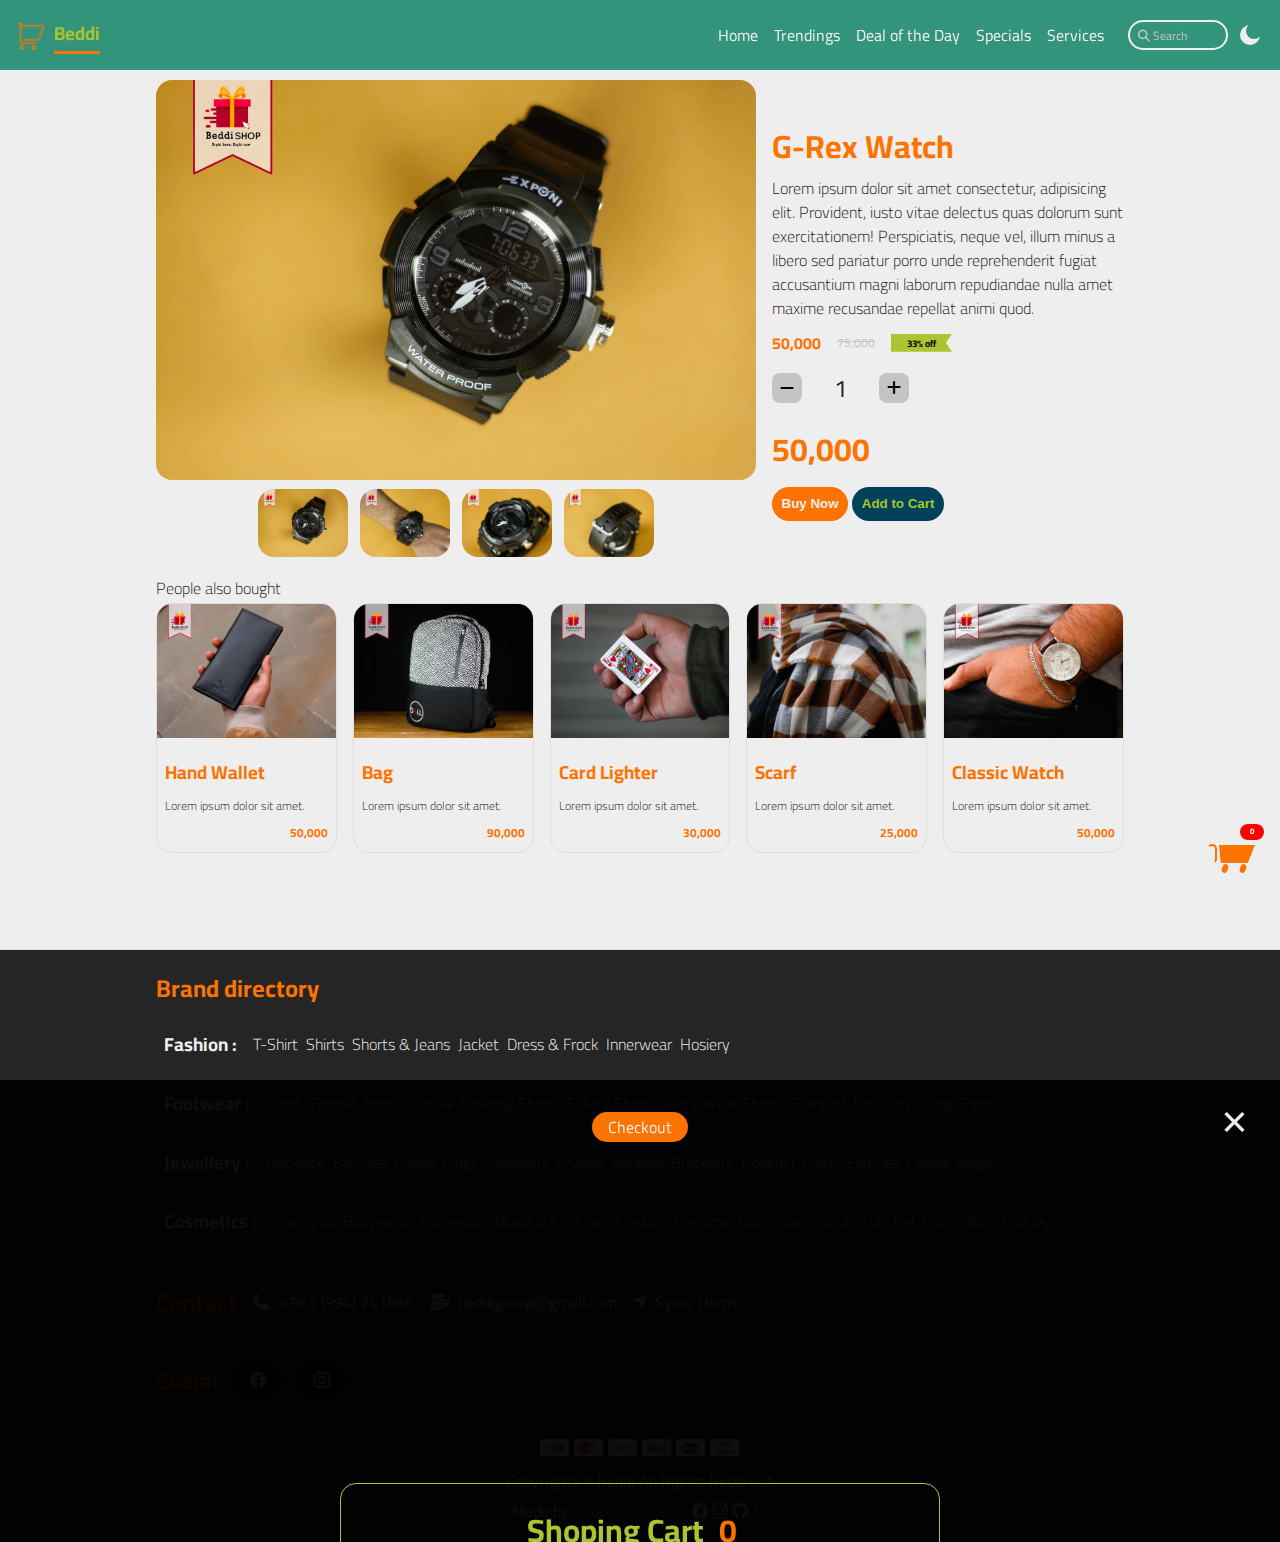
<file: pages/product-04.html>
<!DOCTYPE html>
<html lang="en">
  <head>
    <meta charset="UTF-8" />
    <meta http-equiv="X-UA-Compatible" content="IE=edge" />
    <meta name="viewport" content="width=device-width, initial-scale=1.0" />
    <!-- Google Fonts Cairo -->
    <link rel="preconnect" href="https://fonts.googleapis.com" />
    <link rel="preconnect" href="https://fonts.gstatic.com" crossorigin />
    <link
      href="https://fonts.googleapis.com/css2?family=Cairo:wght@300;400;500;600;700&display=swap"
      rel="stylesheet"
    />
    <!-- Google Fonts Cairo -->
    <!-- Font Awesome & Bootstap Icons -->
    <link
      rel="stylesheet"
      href="https://cdnjs.cloudflare.com/ajax/libs/font-awesome/6.2.1/css/all.min.css"
    />
    <link
      rel="stylesheet"
      href="https://cdn.jsdelivr.net/npm/bootstrap-icons@1.10.3/font/bootstrap-icons.css"
    />
    <!-- Font Awesome & Bootstap Icons -->
    <!-- Main CSS file -->
    <link rel="stylesheet" href="../style/main.css" />
    <!-- Main CSS file -->
    <!-- Bar Icon -->
    <link
      rel="icon"
      href="../imgs/icons8-shopping-cart-64.png"
      type="image/icon type"
    />
    <!-- Bar Icon -->
    <title>G-Rex Watch</title>
  </head>
  <body>
    <!-- Start Cart Icon -->
    <div class="cart" id="cart-btn" data-value="0">
      <div class="cart-handler" id="cart-handler"></div>
      <div class="cart-body" id="cart-body"></div>
      <div class="cart-wheels">
        <div class="cart-wheel-left" id="cart-wheel-left"></div>
        <div class="cart-wheel-right" id="cart-wheel-right"></div>
      </div>
      <div class="cart-line-one" id="cart-line-one"></div>
      <div class="cart-line-two" id="cart-line-two"></div>
      <div class="cart-line-three" id="cart-line-three"></div>
    </div>
    <!-- End Cart Icon -->
    <!-- Start Commponents -->
    <button class="scroll-to-top" id="scroll-to-top" title="Scroll to top">
      <i class="fa fa-2x fa-arrow-circle-up"></i>
    </button>
    <!-- ----------------- -->
    <div class="curtain-cart-menu" id="curtain-cart-menu">
      <a
        href="javascript:void(0)"
        class="menu-close-button"
        id="menu-close-button"
        >&times;</a
      >
      <a href="#" target="_blank" class="checkout" id="checkout">Checkout</a>
      <div class="cart-menu-container" id="cart-menu-container">
        <h3 id="heading-total" data-value="0">Shoping Cart</h3>
      </div>
    </div>
    <!-- End Commponents -->
    <!-- Start Header -->
    <header class="main-navbar" id="main-navbar">
      <div class="brand-title">
        <a href="../index.html"></a>
        <img src="../imgs/icons8-shopping-cart-64.png" alt="website Logo" />
        <h3>Beddi</h3>
      </div>
      <ul id="links">
        <li>
          <a href="../index.html">Home</a>
        </li>
        <li>
          <a href="../index.html#trending">Trendings</a>
        </li>
        <li>
          <a href="../index.html#dotd">Deal of the Day</a>
        </li>
        <li>
          <a href="../index.html#products">Specials</a>
        </li>
        <li>
          <a href="../index.html#services">Services</a>
        </li>
      </ul>
      <form>
        <input type="search" name="search" id="srch" placeholder="." />
        <label for="search"><i class="fa fa-search"></i> Search</label>
      </form>
      <div class="sunshine" id="light-dark-switch">
        <div class="sun-line-one"></div>
        <div class="sun-line-two"></div>
      </div>
      <div id="burger">
        <span></span>
        <span></span>
        <span></span>
      </div>
    </header>
    <!-- End Header -->
    <!-- Start Main -->
    <main class="product-main">
      <div class="container">
        <div class="product-container">
          <!-- Start Product Body -->
          <div class="product-body">
            <div class="product-body-images">
              <img
                src="../imgs/product-04-01.jpg"
                alt="primary-image"
                class="primary-image"
                id="primary-image"
              />
              <div class="secondry-images">
                <img
                  src="../imgs/product-04-01.jpg"
                  class="secondry-image product-04-01"
                  alt="secondry-image"
                />
                <img
                  src="../imgs/product-04-02.jpg"
                  class="secondry-image product-04-02"
                  alt="secondry-image"
                />
                <img
                  src="../imgs/product-04-03.jpg"
                  class="secondry-image product-04-03"
                  alt="secondry-image"
                />
                <img
                  src="../imgs/product-04-04.jpg"
                  class="secondry-image product-04-04"
                  alt="secondry-image"
                />
              </div>
            </div>
            <div class="product-content">
              <div class="product-heading">
                <h1>G-Rex Watch</h1>
                <p>
                  Lorem ipsum dolor sit amet consectetur, adipisicing elit.
                  Provident, iusto vitae delectus quas dolorum sunt
                  exercitationem! Perspiciatis, neque vel, illum minus a libero
                  sed pariatur porro unde reprehenderit fugiat accusantium magni
                  laborum repudiandae nulla amet maxime recusandae repellat
                  animi quod.
                </p>
              </div>
              <div class="pricing">
                <span class="price" id="prod-price">50,000</span>
                <span class="old-price">75,000</span>
                <span class="discount">33% off</span>
              </div>
              <div class="quanity">
                <span class="minus" id="qty-minus"
                  ><i class="fa fa-minus"></i>
                </span>
                <div class="quanity-field" id="quanity-field">1</div>
                <span class="plus" id="qty-plus"
                  ><i class="fa fa-plus"></i>
                </span>
              </div>
              <span class="total" id="product-page-total"></span>
              <div class="btns">
                <button class="buy-now">Buy Now</button>
                <button class="add-to-cart">Add to Cart</button>
              </div>
            </div>
          </div>
          <!-- End Product Body -->
          <!-- Start Product Footer -->
          <div class="product-footer">
            <p class="footer-heading">People also bought</p>
            <div class="product-footer-content">
              <div class="cards">
                <div class="card card-01">
                  <a href="../pages/product-02.html"></a>
                  <img src="../imgs/product-02-01.jpg" alt="" />
                  <div class="card-description">
                    <h3>Hand Wallet</h3>
                    <p>Lorem ipsum dolor sit amet.</p>
                    <span class="price">50,000</span>
                  </div>
                </div>
                <div class="card card-02">
                  <a href="../pages/product-03.html"></a>
                  <img src="../imgs/product-03-01.jpg" alt="" />
                  <div class="card-description">
                    <h3>Bag</h3>
                    <p>Lorem ipsum dolor sit amet.</p>
                    <span class="price">90,000</span>
                  </div>
                </div>
                <div class="card card-03">
                  <a href="../pages/product-01.html"></a>
                  <img src="../imgs/product-01-01.jpg" alt="" />
                  <div class="card-description">
                    <h3>Card Lighter</h3>
                    <p>Lorem ipsum dolor sit amet.</p>
                    <span class="price">30,000</span>
                  </div>
                </div>
                <div class="card card-04">
                  <a href="../pages/product-05.html"></a>
                  <img src="../imgs/product-05-01.jpg" alt="" />
                  <div class="card-description">
                    <h3>Scarf</h3>
                    <p>Lorem ipsum dolor sit amet.</p>
                    <span class="price">25,000</span>
                  </div>
                </div>
                <div class="card card-05">
                  <a href="../pages/product-06.html"></a>
                  <img src="../imgs/product-06-01.jpg" alt="" />
                  <div class="card-description">
                    <h3>Classic Watch</h3>
                    <p>Lorem ipsum dolor sit amet.</p>
                    <span class="price">50,000</span>
                  </div>
                </div>
              </div>
            </div>
          </div>
          <!-- End Product Footer -->
        </div>
      </div>
    </main>
    <!-- End Main -->
    <!-- Start Footer -->
    <footer class="main-footer" id="main-footer">
      <div class="container">
        <div class="footer-category">
          <h2 class="footer-category-title">Brand directory</h2>
          <div class="footer-category-box">
            <h3>Fashion :</h3>
            <div class="footer-category-box-links">
              <a href="#" class="footer-category-link">T-shirt</a>
              <a href="#" class="footer-category-link">Shirts</a>
              <a href="#" class="footer-category-link">shorts & jeans</a>
              <a href="#" class="footer-category-link">jacket</a>
              <a href="#" class="footer-category-link">dress & frock</a>
              <a href="#" class="footer-category-link">innerwear</a>
              <a href="#" class="footer-category-link">hosiery</a>
            </div>
          </div>
          <div class="footer-category-box">
            <h3>footwear :</h3>
            <div class="footer-category-box-links">
              <a href="#" class="footer-category-link">sport</a>
              <a href="#" class="footer-category-link">formal</a>
              <a href="#" class="footer-category-link">Boots</a>
              <a href="#" class="footer-category-link">casual</a>
              <a href="#" class="footer-category-link">cowboy shoes</a>
              <a href="#" class="footer-category-link">safety shoes</a>
              <a href="#" class="footer-category-link">Party wear shoes</a>
              <a href="#" class="footer-category-link">Branded</a>
              <a href="#" class="footer-category-link">Firstcopy</a>
              <a href="#" class="footer-category-link">Long shoes</a>
            </div>
          </div>
          <div class="footer-category-box">
            <h3>jewellery :</h3>
            <div class="footer-category-box-links">
              <a href="#" class="footer-category-link">Necklace</a>
              <a href="#" class="footer-category-link">Earrings</a>
              <a href="#" class="footer-category-link">Couple rings</a>
              <a href="#" class="footer-category-link">Pendants</a>
              <a href="#" class="footer-category-link">Crystal</a>
              <a href="#" class="footer-category-link">Bangles</a>
              <a href="#" class="footer-category-link">bracelets</a>
              <a href="#" class="footer-category-link">nosepin</a>
              <a href="#" class="footer-category-link">chain</a>
              <a href="#" class="footer-category-link">Earrings</a>
              <a href="#" class="footer-category-link">Couple rings</a>
            </div>
          </div>
          <div class="footer-category-box">
            <h3>cosmetics :</h3>
            <div class="footer-category-box-links">
              <a href="#" class="footer-category-link">Shampoo</a>
              <a href="#" class="footer-category-link">Bodywash</a>
              <a href="#" class="footer-category-link">Facewash</a>
              <a href="#" class="footer-category-link">makeup kit</a>
              <a href="#" class="footer-category-link">liner</a>
              <a href="#" class="footer-category-link">lipstick</a>
              <a href="#" class="footer-category-link">prefume</a>
              <a href="#" class="footer-category-link">Body soap</a>
              <a href="#" class="footer-category-link">scrub</a>
              <a href="#" class="footer-category-link">hair gel</a>
              <a href="#" class="footer-category-link">hair colors</a>
              <a href="#" class="footer-category-link">hair dye</a>
            </div>
          </div>
        </div>
        <div class="line"></div>
        <div class="footer-contact">
          <h2>Contact</h2>
          <div class="links">
            <a href="tel:+963994241866"
              ><i class="fa fa-phone"></i> +963 (994) 241866</a
            >
            <a href="mailto:beddigroup@gmail.com"
              ><i class="fa fa-mail-bulk"></i>beddigroup@gmail.com</a
            >
            <a href="#"><i class="fa fa-location-arrow"></i>Syria, Homs</a>
          </div>
        </div>
        <div class="line"></div>
        <div class="footer-social">
          <h2>Social</h2>
          <div class="links">
            <a href="https://www.facebook.com/BeddiShop" target="_blank"
              ><i class="bi bi-facebook"></i
            ></a>
            <a href="https://www.instagram.com/beddishop/" target="_blank"
              ><i class="bi bi-instagram"></i
            ></a>
          </div>
        </div>
        <div class="line"></div>
        <img src="../imgs/payment.png" alt="" />
        <p class="copy">Copyrights &copy; Beddi All Rights Reserved.</p>
        <div class="made-with">
          Made by <span>Abdullah Altatan</span>
          <a href="https://facebook.com/abdtt" target="_blank">
            <i class="bi bi-facebook"></i>
          </a>
          <a href="https://instagram.com/abdullahalttan" target="_blank">
            <i class="bi bi-instagram"></i>
          </a>
          <a href="https://github.com/aaltatan" target="_blank">
            <i class="bi bi-github"></i>
          </a>
          <a href="https://codepen.io/aaltatan/pens/public" target="_blank">
            <i class="bi bi-code"></i>
          </a>
        </div>
      </div>
    </footer>
    <!-- End Footer -->
    <!-- Script File -->
    <script src="../js/prod-page.js"></script>
    <!-- Script File -->
  </body>
</html>
</file>
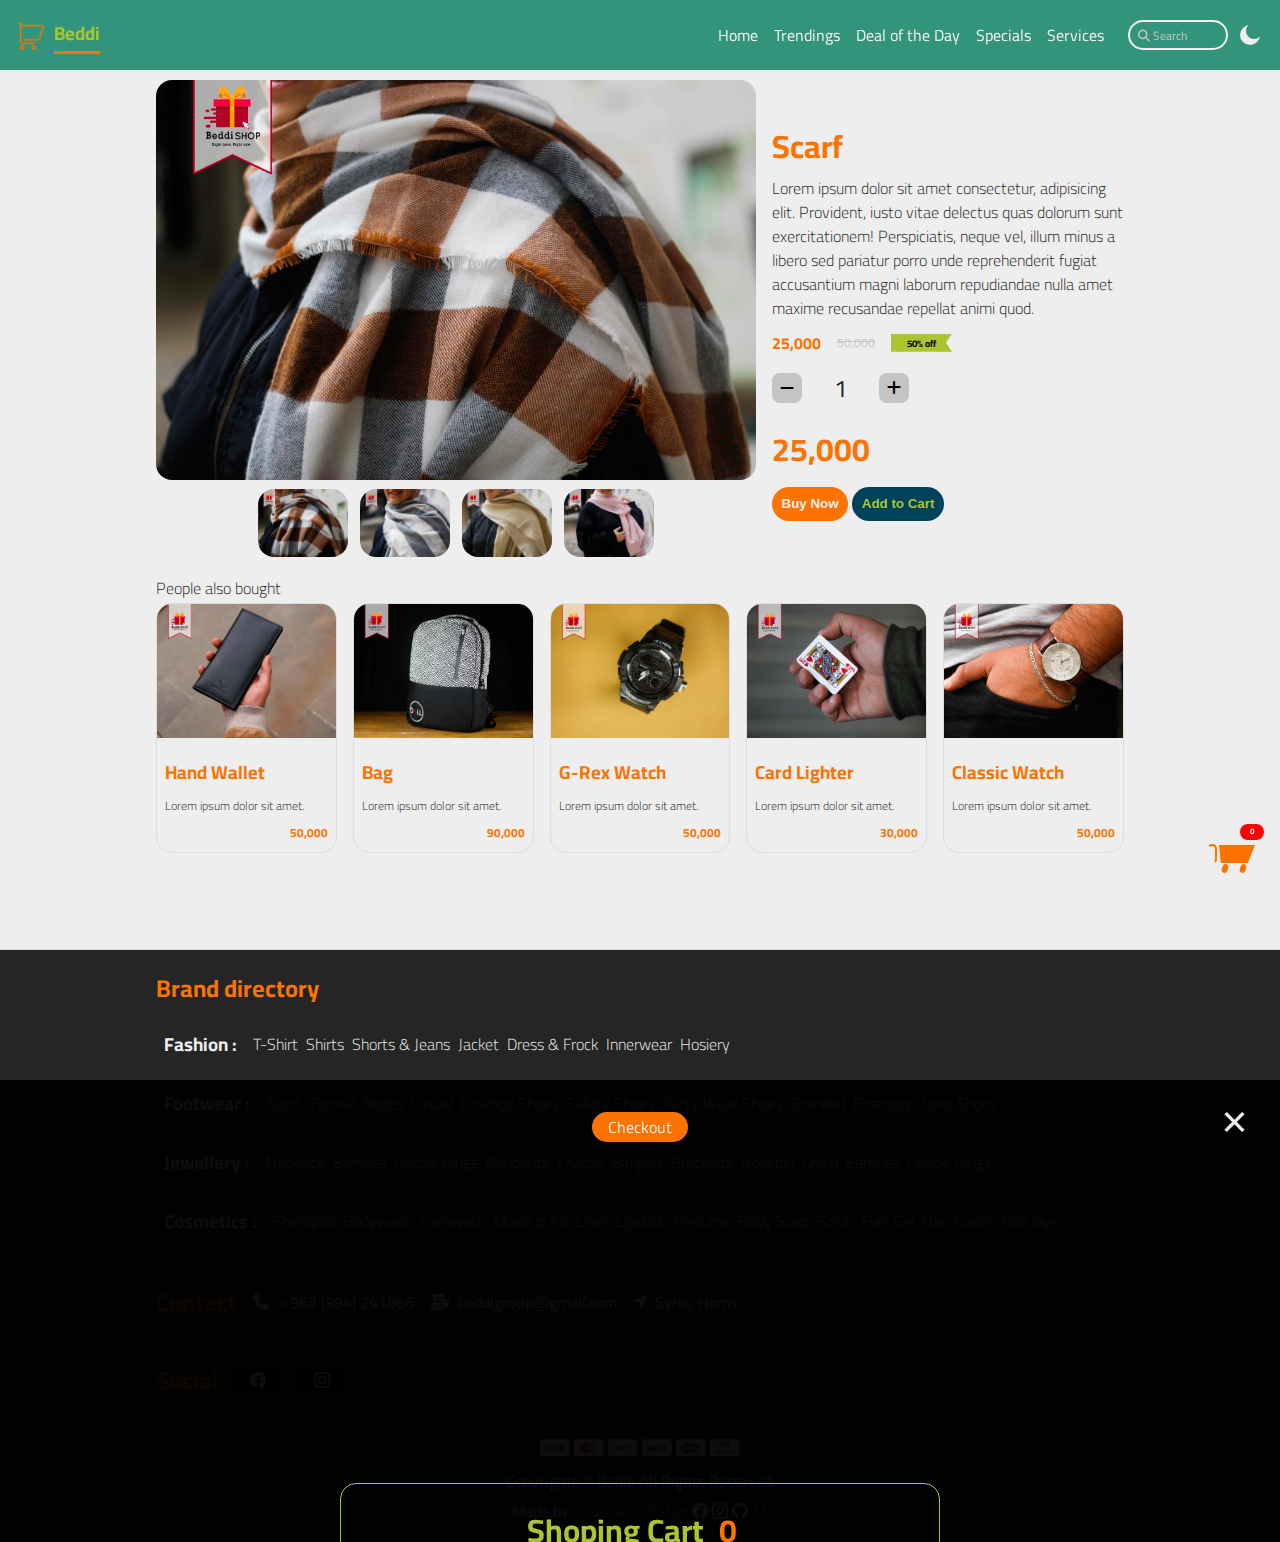
<file: pages/product-05.html>
<!DOCTYPE html>
<html lang="en">
  <head>
    <meta charset="UTF-8" />
    <meta http-equiv="X-UA-Compatible" content="IE=edge" />
    <meta name="viewport" content="width=device-width, initial-scale=1.0" />
    <!-- Google Fonts Cairo -->
    <link rel="preconnect" href="https://fonts.googleapis.com" />
    <link rel="preconnect" href="https://fonts.gstatic.com" crossorigin />
    <link
      href="https://fonts.googleapis.com/css2?family=Cairo:wght@300;400;500;600;700&display=swap"
      rel="stylesheet"
    />
    <!-- Google Fonts Cairo -->
    <!-- Font Awesome & Bootstap Icons -->
    <link
      rel="stylesheet"
      href="https://cdnjs.cloudflare.com/ajax/libs/font-awesome/6.2.1/css/all.min.css"
    />
    <link
      rel="stylesheet"
      href="https://cdn.jsdelivr.net/npm/bootstrap-icons@1.10.3/font/bootstrap-icons.css"
    />
    <!-- Font Awesome & Bootstap Icons -->
    <!-- Main CSS file -->
    <link rel="stylesheet" href="../style/main.css" />
    <!-- Main CSS file -->
    <!-- Bar Icon -->
    <link
      rel="icon"
      href="../imgs/icons8-shopping-cart-64.png"
      type="image/icon type"
    />
    <!-- Bar Icon -->
    <title>Scarf</title>
  </head>
  <body>
    <!-- Start Cart Icon -->
    <div class="cart" id="cart-btn" data-value="0">
      <div class="cart-handler" id="cart-handler"></div>
      <div class="cart-body" id="cart-body"></div>
      <div class="cart-wheels">
        <div class="cart-wheel-left" id="cart-wheel-left"></div>
        <div class="cart-wheel-right" id="cart-wheel-right"></div>
      </div>
      <div class="cart-line-one" id="cart-line-one"></div>
      <div class="cart-line-two" id="cart-line-two"></div>
      <div class="cart-line-three" id="cart-line-three"></div>
    </div>
    <!-- End Cart Icon -->
    <!-- Start Commponents -->
    <button class="scroll-to-top" id="scroll-to-top" title="Scroll to top">
      <i class="fa fa-2x fa-arrow-circle-up"></i>
    </button>
    <!-- ----------------- -->
    <div class="curtain-cart-menu" id="curtain-cart-menu">
      <a
        href="javascript:void(0)"
        class="menu-close-button"
        id="menu-close-button"
        >&times;</a
      >
      <a href="#" target="_blank" class="checkout" id="checkout">Checkout</a>
      <div class="cart-menu-container" id="cart-menu-container">
        <h3 id="heading-total" data-value="0">Shoping Cart</h3>
      </div>
    </div>
    <!-- End Commponents -->
    <!-- Start Header -->
    <header class="main-navbar" id="main-navbar">
      <div class="brand-title">
        <a href="../index.html"></a>
        <img src="../imgs/icons8-shopping-cart-64.png" alt="website Logo" />
        <h3>Beddi</h3>
      </div>
      <ul id="links">
        <li>
          <a href="../index.html">Home</a>
        </li>
        <li>
          <a href="../index.html#trending">Trendings</a>
        </li>
        <li>
          <a href="../index.html#dotd">Deal of the Day</a>
        </li>
        <li>
          <a href="../index.html#products">Specials</a>
        </li>
        <li>
          <a href="../index.html#services">Services</a>
        </li>
      </ul>
      <form>
        <input type="search" name="search" id="srch" placeholder="." />
        <label for="search"><i class="fa fa-search"></i> Search</label>
      </form>
      <div class="sunshine" id="light-dark-switch">
        <div class="sun-line-one"></div>
        <div class="sun-line-two"></div>
      </div>
      <div id="burger">
        <span></span>
        <span></span>
        <span></span>
      </div>
    </header>
    <!-- End Header -->
    <!-- Start Main -->
    <main class="product-main">
      <div class="container">
        <div class="product-container">
          <!-- Start Product Body -->
          <div class="product-body">
            <div class="product-body-images">
              <img
                src="../imgs/product-05-01.jpg"
                alt="primary-image"
                class="primary-image"
                id="primary-image"
              />
              <div class="secondry-images">
                <img
                  src="../imgs/product-05-01.jpg"
                  class="secondry-image product-05-01"
                  alt="secondry-image"
                />
                <img
                  src="../imgs/product-05-02.jpg"
                  class="secondry-image product-05-02"
                  alt="secondry-image"
                />
                <img
                  src="../imgs/product-05-03.jpg"
                  class="secondry-image product-05-03"
                  alt="secondry-image"
                />
                <img
                  src="../imgs/product-05-04.jpg"
                  class="secondry-image product-05-04"
                  alt="secondry-image"
                />
              </div>
            </div>
            <div class="product-content">
              <div class="product-heading">
                <h1>Scarf</h1>
                <p>
                  Lorem ipsum dolor sit amet consectetur, adipisicing elit.
                  Provident, iusto vitae delectus quas dolorum sunt
                  exercitationem! Perspiciatis, neque vel, illum minus a libero
                  sed pariatur porro unde reprehenderit fugiat accusantium magni
                  laborum repudiandae nulla amet maxime recusandae repellat
                  animi quod.
                </p>
              </div>
              <div class="pricing">
                <span class="price" id="prod-price">25,000</span>
                <span class="old-price">50,000</span>
                <span class="discount">50% off</span>
              </div>
              <div class="quanity">
                <span class="minus" id="qty-minus"
                  ><i class="fa fa-minus"></i>
                </span>
                <div class="quanity-field" id="quanity-field">1</div>
                <span class="plus" id="qty-plus"
                  ><i class="fa fa-plus"></i>
                </span>
              </div>
              <span class="total" id="product-page-total"></span>
              <div class="btns">
                <button class="buy-now">Buy Now</button>
                <button class="add-to-cart">Add to Cart</button>
              </div>
            </div>
          </div>
          <!-- End Product Body -->
          <!-- Start Product Footer -->
          <div class="product-footer">
            <p class="footer-heading">People also bought</p>
            <div class="product-footer-content">
              <div class="cards">
                <div class="card card-01">
                  <a href="../pages/product-02.html"></a>
                  <img src="../imgs/product-02-01.jpg" alt="" />
                  <div class="card-description">
                    <h3>Hand Wallet</h3>
                    <p>Lorem ipsum dolor sit amet.</p>
                    <span class="price">50,000</span>
                  </div>
                </div>
                <div class="card card-02">
                  <a href="../pages/product-03.html"></a>
                  <img src="../imgs/product-03-01.jpg" alt="" />
                  <div class="card-description">
                    <h3>Bag</h3>
                    <p>Lorem ipsum dolor sit amet.</p>
                    <span class="price">90,000</span>
                  </div>
                </div>
                <div class="card card-03">
                  <a href="../pages/product-04.html"></a>
                  <img src="../imgs/product-04-01.jpg" alt="" />
                  <div class="card-description">
                    <h3>G-Rex Watch</h3>
                    <p>Lorem ipsum dolor sit amet.</p>
                    <span class="price">50,000</span>
                  </div>
                </div>
                <div class="card card-04">
                  <a href="../pages/product-01.html"></a>
                  <img src="../imgs/product-01-01.jpg" alt="" />
                  <div class="card-description">
                    <h3>Card Lighter</h3>
                    <p>Lorem ipsum dolor sit amet.</p>
                    <span class="price">30,000</span>
                  </div>
                </div>
                <div class="card card-05">
                  <a href="../pages/product-06.html"></a>
                  <img src="../imgs/product-06-01.jpg" alt="" />
                  <div class="card-description">
                    <h3>Classic Watch</h3>
                    <p>Lorem ipsum dolor sit amet.</p>
                    <span class="price">50,000</span>
                  </div>
                </div>
              </div>
            </div>
          </div>
          <!-- End Product Footer -->
        </div>
      </div>
    </main>
    <!-- End Main -->
    <!-- Start Footer -->
    <footer class="main-footer" id="main-footer">
      <div class="container">
        <div class="footer-category">
          <h2 class="footer-category-title">Brand directory</h2>
          <div class="footer-category-box">
            <h3>Fashion :</h3>
            <div class="footer-category-box-links">
              <a href="#" class="footer-category-link">T-shirt</a>
              <a href="#" class="footer-category-link">Shirts</a>
              <a href="#" class="footer-category-link">shorts & jeans</a>
              <a href="#" class="footer-category-link">jacket</a>
              <a href="#" class="footer-category-link">dress & frock</a>
              <a href="#" class="footer-category-link">innerwear</a>
              <a href="#" class="footer-category-link">hosiery</a>
            </div>
          </div>
          <div class="footer-category-box">
            <h3>footwear :</h3>
            <div class="footer-category-box-links">
              <a href="#" class="footer-category-link">sport</a>
              <a href="#" class="footer-category-link">formal</a>
              <a href="#" class="footer-category-link">Boots</a>
              <a href="#" class="footer-category-link">casual</a>
              <a href="#" class="footer-category-link">cowboy shoes</a>
              <a href="#" class="footer-category-link">safety shoes</a>
              <a href="#" class="footer-category-link">Party wear shoes</a>
              <a href="#" class="footer-category-link">Branded</a>
              <a href="#" class="footer-category-link">Firstcopy</a>
              <a href="#" class="footer-category-link">Long shoes</a>
            </div>
          </div>
          <div class="footer-category-box">
            <h3>jewellery :</h3>
            <div class="footer-category-box-links">
              <a href="#" class="footer-category-link">Necklace</a>
              <a href="#" class="footer-category-link">Earrings</a>
              <a href="#" class="footer-category-link">Couple rings</a>
              <a href="#" class="footer-category-link">Pendants</a>
              <a href="#" class="footer-category-link">Crystal</a>
              <a href="#" class="footer-category-link">Bangles</a>
              <a href="#" class="footer-category-link">bracelets</a>
              <a href="#" class="footer-category-link">nosepin</a>
              <a href="#" class="footer-category-link">chain</a>
              <a href="#" class="footer-category-link">Earrings</a>
              <a href="#" class="footer-category-link">Couple rings</a>
            </div>
          </div>
          <div class="footer-category-box">
            <h3>cosmetics :</h3>
            <div class="footer-category-box-links">
              <a href="#" class="footer-category-link">Shampoo</a>
              <a href="#" class="footer-category-link">Bodywash</a>
              <a href="#" class="footer-category-link">Facewash</a>
              <a href="#" class="footer-category-link">makeup kit</a>
              <a href="#" class="footer-category-link">liner</a>
              <a href="#" class="footer-category-link">lipstick</a>
              <a href="#" class="footer-category-link">prefume</a>
              <a href="#" class="footer-category-link">Body soap</a>
              <a href="#" class="footer-category-link">scrub</a>
              <a href="#" class="footer-category-link">hair gel</a>
              <a href="#" class="footer-category-link">hair colors</a>
              <a href="#" class="footer-category-link">hair dye</a>
            </div>
          </div>
        </div>
        <div class="line"></div>
        <div class="footer-contact">
          <h2>Contact</h2>
          <div class="links">
            <a href="tel:+963994241866"
              ><i class="fa fa-phone"></i> +963 (994) 241866</a
            >
            <a href="mailto:beddigroup@gmail.com"
              ><i class="fa fa-mail-bulk"></i>beddigroup@gmail.com</a
            >
            <a href="#"><i class="fa fa-location-arrow"></i>Syria, Homs</a>
          </div>
        </div>
        <div class="line"></div>
        <div class="footer-social">
          <h2>Social</h2>
          <div class="links">
            <a href="https://www.facebook.com/BeddiShop" target="_blank"
              ><i class="bi bi-facebook"></i
            ></a>
            <a href="https://www.instagram.com/beddishop/" target="_blank"
              ><i class="bi bi-instagram"></i
            ></a>
          </div>
        </div>
        <div class="line"></div>
        <img src="../imgs/payment.png" alt="" />
        <p class="copy">Copyrights &copy; Beddi All Rights Reserved.</p>
        <div class="made-with">
          Made by <span>Abdullah Altatan</span>
          <a href="https://facebook.com/abdtt" target="_blank">
            <i class="bi bi-facebook"></i>
          </a>
          <a href="https://instagram.com/abdullahalttan" target="_blank">
            <i class="bi bi-instagram"></i>
          </a>
          <a href="https://github.com/aaltatan" target="_blank">
            <i class="bi bi-github"></i>
          </a>
          <a href="https://codepen.io/aaltatan/pens/public" target="_blank">
            <i class="bi bi-code"></i>
          </a>
        </div>
      </div>
    </footer>
    <!-- End Footer -->
    <!-- Script File -->
    <script src="../js/prod-page.js"></script>
    <!-- Script File -->
  </body>
</html>
</file>
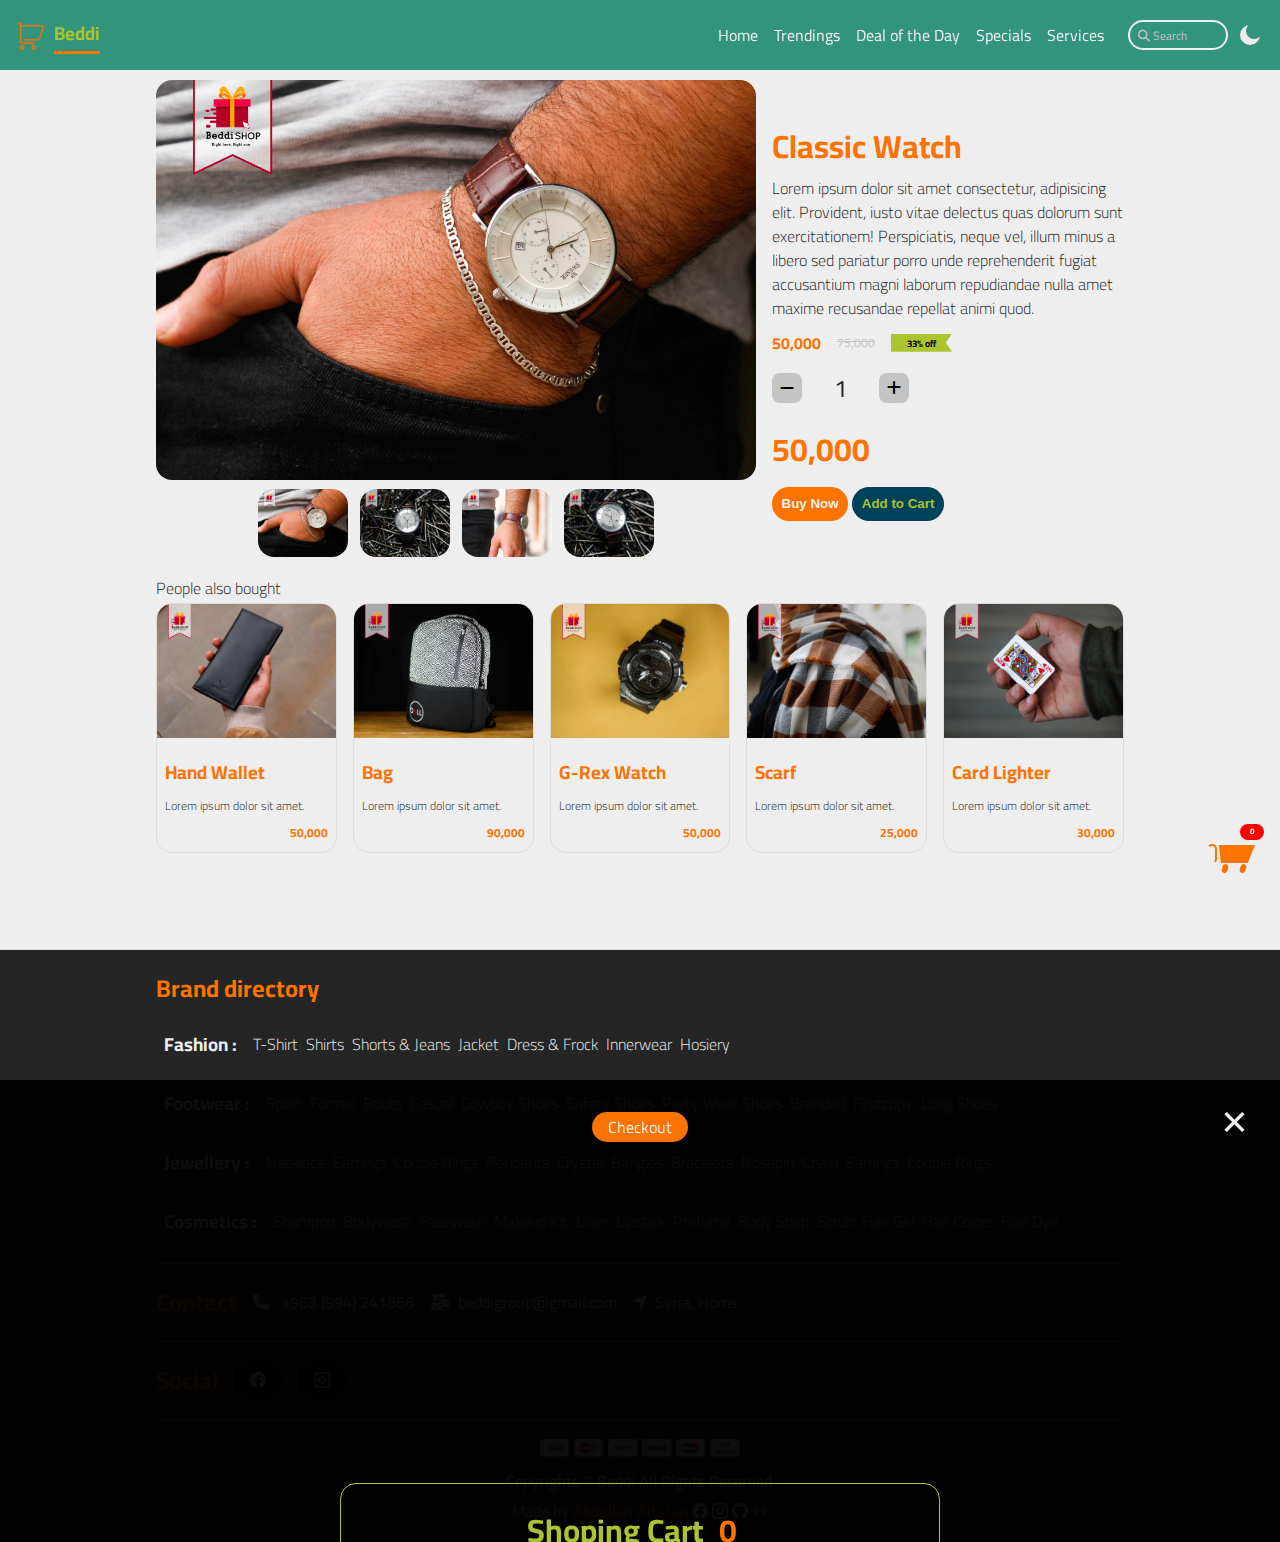
<file: pages/product-06.html>
<!DOCTYPE html>
<html lang="en">
  <head>
    <meta charset="UTF-8" />
    <meta http-equiv="X-UA-Compatible" content="IE=edge" />
    <meta name="viewport" content="width=device-width, initial-scale=1.0" />
    <!-- Google Fonts Cairo -->
    <link rel="preconnect" href="https://fonts.googleapis.com" />
    <link rel="preconnect" href="https://fonts.gstatic.com" crossorigin />
    <link
      href="https://fonts.googleapis.com/css2?family=Cairo:wght@300;400;500;600;700&display=swap"
      rel="stylesheet"
    />
    <!-- Google Fonts Cairo -->
    <!-- Font Awesome & Bootstap Icons -->
    <link
      rel="stylesheet"
      href="https://cdnjs.cloudflare.com/ajax/libs/font-awesome/6.2.1/css/all.min.css"
    />
    <link
      rel="stylesheet"
      href="https://cdn.jsdelivr.net/npm/bootstrap-icons@1.10.3/font/bootstrap-icons.css"
    />
    <!-- Font Awesome & Bootstap Icons -->
    <!-- Main CSS file -->
    <link rel="stylesheet" href="../style/main.css" />
    <!-- Main CSS file -->
    <!-- Bar Icon -->
    <link
      rel="icon"
      href="../imgs/icons8-shopping-cart-64.png"
      type="image/icon type"
    />
    <!-- Bar Icon -->
    <title>Classic Watch</title>
  </head>
  <body>
    <!-- Start Cart Icon -->
    <div class="cart" id="cart-btn" data-value="0">
      <div class="cart-handler" id="cart-handler"></div>
      <div class="cart-body" id="cart-body"></div>
      <div class="cart-wheels">
        <div class="cart-wheel-left" id="cart-wheel-left"></div>
        <div class="cart-wheel-right" id="cart-wheel-right"></div>
      </div>
      <div class="cart-line-one" id="cart-line-one"></div>
      <div class="cart-line-two" id="cart-line-two"></div>
      <div class="cart-line-three" id="cart-line-three"></div>
    </div>
    <!-- End Cart Icon -->
    <!-- Start Commponents -->
    <button class="scroll-to-top" id="scroll-to-top" title="Scroll to top">
      <i class="fa fa-2x fa-arrow-circle-up"></i>
    </button>
    <!-- ----------------- -->
    <div class="curtain-cart-menu" id="curtain-cart-menu">
      <a
        href="javascript:void(0)"
        class="menu-close-button"
        id="menu-close-button"
        >&times;</a
      >
      <a href="#" target="_blank" class="checkout" id="checkout">Checkout</a>
      <div class="cart-menu-container" id="cart-menu-container">
        <h3 id="heading-total" data-value="0">Shoping Cart</h3>
      </div>
    </div>
    <!-- End Commponents -->
    <!-- Start Header -->
    <header class="main-navbar" id="main-navbar">
      <div class="brand-title">
        <a href="../index.html"></a>
        <img src="../imgs/icons8-shopping-cart-64.png" alt="website Logo" />
        <h3>Beddi</h3>
      </div>
      <ul id="links">
        <li>
          <a href="../index.html">Home</a>
        </li>
        <li>
          <a href="../index.html#trending">Trendings</a>
        </li>
        <li>
          <a href="../index.html#dotd">Deal of the Day</a>
        </li>
        <li>
          <a href="../index.html#products">Specials</a>
        </li>
        <li>
          <a href="../index.html#services">Services</a>
        </li>
      </ul>
      <form>
        <input type="search" name="search" id="srch" placeholder="." />
        <label for="search"><i class="fa fa-search"></i> Search</label>
      </form>
      <div class="sunshine" id="light-dark-switch">
        <div class="sun-line-one"></div>
        <div class="sun-line-two"></div>
      </div>
      <div id="burger">
        <span></span>
        <span></span>
        <span></span>
      </div>
    </header>
    <!-- End Header -->
    <!-- Start Main -->
    <main class="product-main">
      <div class="container">
        <div class="product-container">
          <!-- Start Product Body -->
          <div class="product-body">
            <div class="product-body-images">
              <img
                src="../imgs/product-06-01.jpg"
                alt="primary-image"
                class="primary-image"
                id="primary-image"
              />
              <div class="secondry-images">
                <img
                  src="../imgs/product-06-01.jpg"
                  class="secondry-image product-06-01"
                  alt="secondry-image"
                />
                <img
                  src="../imgs/product-06-02.jpg"
                  class="secondry-image product-06-02"
                  alt="secondry-image"
                />
                <img
                  src="../imgs/product-06-03.jpg"
                  class="secondry-image product-06-03"
                  alt="secondry-image"
                />
                <img
                  src="../imgs/product-06-04.jpg"
                  class="secondry-image product-06-04"
                  alt="secondry-image"
                />
              </div>
            </div>
            <div class="product-content">
              <div class="product-heading">
                <h1>Classic Watch</h1>
                <p>
                  Lorem ipsum dolor sit amet consectetur, adipisicing elit.
                  Provident, iusto vitae delectus quas dolorum sunt
                  exercitationem! Perspiciatis, neque vel, illum minus a libero
                  sed pariatur porro unde reprehenderit fugiat accusantium magni
                  laborum repudiandae nulla amet maxime recusandae repellat
                  animi quod.
                </p>
              </div>
              <div class="pricing">
                <span class="price" id="prod-price">50,000</span>
                <span class="old-price">75,000</span>
                <span class="discount">33% off</span>
              </div>
              <div class="quanity">
                <span class="minus" id="qty-minus"
                  ><i class="fa fa-minus"></i>
                </span>
                <div class="quanity-field" id="quanity-field">1</div>
                <span class="plus" id="qty-plus"
                  ><i class="fa fa-plus"></i>
                </span>
              </div>
              <span class="total" id="product-page-total"></span>
              <div class="btns">
                <button class="buy-now">Buy Now</button>
                <button class="add-to-cart">Add to Cart</button>
              </div>
            </div>
          </div>
          <!-- End Product Body -->
          <!-- Start Product Footer -->
          <div class="product-footer">
            <p class="footer-heading">People also bought</p>
            <div class="product-footer-content">
              <div class="cards">
                <div class="card card-01">
                  <a href="../pages/product-02.html"></a>
                  <img src="../imgs/product-02-01.jpg" alt="" />
                  <div class="card-description">
                    <h3>Hand Wallet</h3>
                    <p>Lorem ipsum dolor sit amet.</p>
                    <span class="price">50,000</span>
                  </div>
                </div>
                <div class="card card-02">
                  <a href="../pages/product-03.html"></a>
                  <img src="../imgs/product-03-01.jpg" alt="" />
                  <div class="card-description">
                    <h3>Bag</h3>
                    <p>Lorem ipsum dolor sit amet.</p>
                    <span class="price">90,000</span>
                  </div>
                </div>
                <div class="card card-03">
                  <a href="../pages/product-04.html"></a>
                  <img src="../imgs/product-04-01.jpg" alt="" />
                  <div class="card-description">
                    <h3>G-Rex Watch</h3>
                    <p>Lorem ipsum dolor sit amet.</p>
                    <span class="price">50,000</span>
                  </div>
                </div>
                <div class="card card-04">
                  <a href="../pages/product-05.html"></a>
                  <img src="../imgs/product-05-01.jpg" alt="" />
                  <div class="card-description">
                    <h3>Scarf</h3>
                    <p>Lorem ipsum dolor sit amet.</p>
                    <span class="price">25,000</span>
                  </div>
                </div>
                <div class="card card-05">
                  <a href="../pages/product-01.html"></a>
                  <img src="../imgs/product-01-01.jpg" alt="" />
                  <div class="card-description">
                    <h3>Card Lighter</h3>
                    <p>Lorem ipsum dolor sit amet.</p>
                    <span class="price">30,000</span>
                  </div>
                </div>
              </div>
            </div>
          </div>
          <!-- End Product Footer -->
        </div>
      </div>
    </main>
    <!-- End Main -->
    <!-- Start Footer -->
    <footer class="main-footer" id="main-footer">
      <div class="container">
        <div class="footer-category">
          <h2 class="footer-category-title">Brand directory</h2>
          <div class="footer-category-box">
            <h3>Fashion :</h3>
            <div class="footer-category-box-links">
              <a href="#" class="footer-category-link">T-shirt</a>
              <a href="#" class="footer-category-link">Shirts</a>
              <a href="#" class="footer-category-link">shorts & jeans</a>
              <a href="#" class="footer-category-link">jacket</a>
              <a href="#" class="footer-category-link">dress & frock</a>
              <a href="#" class="footer-category-link">innerwear</a>
              <a href="#" class="footer-category-link">hosiery</a>
            </div>
          </div>
          <div class="footer-category-box">
            <h3>footwear :</h3>
            <div class="footer-category-box-links">
              <a href="#" class="footer-category-link">sport</a>
              <a href="#" class="footer-category-link">formal</a>
              <a href="#" class="footer-category-link">Boots</a>
              <a href="#" class="footer-category-link">casual</a>
              <a href="#" class="footer-category-link">cowboy shoes</a>
              <a href="#" class="footer-category-link">safety shoes</a>
              <a href="#" class="footer-category-link">Party wear shoes</a>
              <a href="#" class="footer-category-link">Branded</a>
              <a href="#" class="footer-category-link">Firstcopy</a>
              <a href="#" class="footer-category-link">Long shoes</a>
            </div>
          </div>
          <div class="footer-category-box">
            <h3>jewellery :</h3>
            <div class="footer-category-box-links">
              <a href="#" class="footer-category-link">Necklace</a>
              <a href="#" class="footer-category-link">Earrings</a>
              <a href="#" class="footer-category-link">Couple rings</a>
              <a href="#" class="footer-category-link">Pendants</a>
              <a href="#" class="footer-category-link">Crystal</a>
              <a href="#" class="footer-category-link">Bangles</a>
              <a href="#" class="footer-category-link">bracelets</a>
              <a href="#" class="footer-category-link">nosepin</a>
              <a href="#" class="footer-category-link">chain</a>
              <a href="#" class="footer-category-link">Earrings</a>
              <a href="#" class="footer-category-link">Couple rings</a>
            </div>
          </div>
          <div class="footer-category-box">
            <h3>cosmetics :</h3>
            <div class="footer-category-box-links">
              <a href="#" class="footer-category-link">Shampoo</a>
              <a href="#" class="footer-category-link">Bodywash</a>
              <a href="#" class="footer-category-link">Facewash</a>
              <a href="#" class="footer-category-link">makeup kit</a>
              <a href="#" class="footer-category-link">liner</a>
              <a href="#" class="footer-category-link">lipstick</a>
              <a href="#" class="footer-category-link">prefume</a>
              <a href="#" class="footer-category-link">Body soap</a>
              <a href="#" class="footer-category-link">scrub</a>
              <a href="#" class="footer-category-link">hair gel</a>
              <a href="#" class="footer-category-link">hair colors</a>
              <a href="#" class="footer-category-link">hair dye</a>
            </div>
          </div>
        </div>
        <div class="line"></div>
        <div class="footer-contact">
          <h2>Contact</h2>
          <div class="links">
            <a href="tel:+963994241866"
              ><i class="fa fa-phone"></i> +963 (994) 241866</a
            >
            <a href="mailto:beddigroup@gmail.com"
              ><i class="fa fa-mail-bulk"></i>beddigroup@gmail.com</a
            >
            <a href="#"><i class="fa fa-location-arrow"></i>Syria, Homs</a>
          </div>
        </div>
        <div class="line"></div>
        <div class="footer-social">
          <h2>Social</h2>
          <div class="links">
            <a href="https://www.facebook.com/BeddiShop" target="_blank"
              ><i class="bi bi-facebook"></i
            ></a>
            <a href="https://www.instagram.com/beddishop/" target="_blank"
              ><i class="bi bi-instagram"></i
            ></a>
          </div>
        </div>
        <div class="line"></div>
        <img src="../imgs/payment.png" alt="" />
        <p class="copy">Copyrights &copy; Beddi All Rights Reserved.</p>
        <div class="made-with">
          Made by <span>Abdullah Altatan</span>
          <a href="https://facebook.com/abdtt" target="_blank">
            <i class="bi bi-facebook"></i>
          </a>
          <a href="https://instagram.com/abdullahalttan" target="_blank">
            <i class="bi bi-instagram"></i>
          </a>
          <a href="https://github.com/aaltatan" target="_blank">
            <i class="bi bi-github"></i>
          </a>
          <a href="https://codepen.io/aaltatan/pens/public" target="_blank">
            <i class="bi bi-code"></i>
          </a>
        </div>
      </div>
    </footer>
    <!-- End Footer -->
    <!-- Script File -->
    <script src="../js/prod-page.js"></script>
    <!-- Script File -->
  </body>
</html>
</file>
<file: style/main.css>
@charset "UTF-8";
@-webkit-keyframes wheel-rotate {
  0% {
    -webkit-transform: rotate(0deg) translateX(0);
            transform: rotate(0deg) translateX(0);
  }
  20% {
    -webkit-transform: rotate(72deg) translateX(10%);
            transform: rotate(72deg) translateX(10%);
  }
  40% {
    -webkit-transform: rotate(144deg) translateX(-10%);
            transform: rotate(144deg) translateX(-10%);
  }
  60% {
    -webkit-transform: rotate(216deg) translateX(10%);
            transform: rotate(216deg) translateX(10%);
  }
  80% {
    -webkit-transform: rotate(288deg) translateX(-10%);
            transform: rotate(288deg) translateX(-10%);
  }
  100% {
    -webkit-transform: rotate(360deg);
            transform: rotate(360deg);
  }
}
@keyframes wheel-rotate {
  0% {
    -webkit-transform: rotate(0deg) translateX(0);
            transform: rotate(0deg) translateX(0);
  }
  20% {
    -webkit-transform: rotate(72deg) translateX(10%);
            transform: rotate(72deg) translateX(10%);
  }
  40% {
    -webkit-transform: rotate(144deg) translateX(-10%);
            transform: rotate(144deg) translateX(-10%);
  }
  60% {
    -webkit-transform: rotate(216deg) translateX(10%);
            transform: rotate(216deg) translateX(10%);
  }
  80% {
    -webkit-transform: rotate(288deg) translateX(-10%);
            transform: rotate(288deg) translateX(-10%);
  }
  100% {
    -webkit-transform: rotate(360deg);
            transform: rotate(360deg);
  }
}
@-webkit-keyframes cart-shake {
  0% {
    -webkit-transform: translate(5%, -70%);
            transform: translate(5%, -70%);
  }
  20% {
    -webkit-transform: translate(5%, -30%);
            transform: translate(5%, -30%);
  }
  40% {
    -webkit-transform: translate(5%, -70%);
            transform: translate(5%, -70%);
  }
  60% {
    -webkit-transform: translate(5%, -30%);
            transform: translate(5%, -30%);
  }
  80% {
    -webkit-transform: translate(5%, -70%);
            transform: translate(5%, -70%);
  }
  100% {
    -webkit-transform: translate(5%, -30%);
            transform: translate(5%, -30%);
  }
}
@keyframes cart-shake {
  0% {
    -webkit-transform: translate(5%, -70%);
            transform: translate(5%, -70%);
  }
  20% {
    -webkit-transform: translate(5%, -30%);
            transform: translate(5%, -30%);
  }
  40% {
    -webkit-transform: translate(5%, -70%);
            transform: translate(5%, -70%);
  }
  60% {
    -webkit-transform: translate(5%, -30%);
            transform: translate(5%, -30%);
  }
  80% {
    -webkit-transform: translate(5%, -70%);
            transform: translate(5%, -70%);
  }
  100% {
    -webkit-transform: translate(5%, -30%);
            transform: translate(5%, -30%);
  }
}
@-webkit-keyframes cart-lines {
  0% {
    min-width: 0;
  }
  50% {
    min-width: 100%;
  }
  100% {
    min-width: 0;
    left: 100%;
  }
}
@keyframes cart-lines {
  0% {
    min-width: 0;
  }
  50% {
    min-width: 100%;
  }
  100% {
    min-width: 0;
    left: 100%;
  }
}
@-webkit-keyframes glow-text {
  0% {
    background-size: 100vw 100vw;
  }
  50% {
    background-size: 300vw 300vw;
  }
  100% {
    background-size: 100vw 100vw;
  }
}
@keyframes glow-text {
  0% {
    background-size: 100vw 100vw;
  }
  50% {
    background-size: 300vw 300vw;
  }
  100% {
    background-size: 100vw 100vw;
  }
}
* {
  -webkit-box-sizing: border-box;
          box-sizing: border-box;
  margin: 0;
  padding: 0;
}

html {
  scroll-behavior: smooth;
}

/* -------- Scroll Bar ----------- */
::-webkit-scrollbar {
  width: 0.5rem;
}

::-webkit-scrollbar-thumb {
  background-color: var(--orange);
  border-radius: 100vmax;
}

/* -------- Selection ----------- */
::-moz-selection {
  background-color: var(--blue);
  color: var(--orange);
}
::selection {
  background-color: var(--blue);
  color: var(--orange);
}

/* -------- Colors ----------- */
:root {
  --orange: #fc7300;
  --green: #abc430;
  --cyan: #1f8a70;
  --cyan-opacity: #1f8a6fe7;
  --blue: #00425a;
  --bg-color: #eee;
  --bg-fixed-color: #252525;
  --text-color: #252525;
  --text-fixed-color: #eee;
  --speacial-heading: #eeeeee10;
  --border: #ddd;
  --unimportant: #c4c4c4;
}

/* -------- Start Commponents ----------- */
/* -------- Modal Trending Images ------- */
.modal-trending-image {
  position: fixed;
  left: 50%;
  top: 50%;
  -webkit-transform: translate(-50%, -50%);
      -ms-transform: translate(-50%, -50%);
          transform: translate(-50%, -50%);
  z-index: 400;
  min-width: 0;
  min-height: 0;
  background-color: rgb(0, 0, 0);
  -webkit-transition-duration: 300ms;
       -o-transition-duration: 300ms;
          transition-duration: 300ms;
}
.modal-trending-image > a {
  display: block;
  position: absolute;
  right: 1rem;
  top: 4rem;
  color: var(--text-fixed-color);
  -webkit-transition-duration: 300ms;
       -o-transition-duration: 300ms;
          transition-duration: 300ms;
  font-size: 2rem;
  text-decoration: none;
}
.modal-trending-image > a:hover {
  color: var(--orange);
}
.modal-trending-image > img {
  position: absolute;
  left: 50%;
  top: 50%;
  -webkit-transform: translate(-50%, -50%);
      -ms-transform: translate(-50%, -50%);
          transform: translate(-50%, -50%);
  width: calc(80% - 2rem);
  aspect-ratio: 3/2;
  -o-object-fit: cover;
     object-fit: cover;
}

/* -------- container ----------- */
.container {
  padding: 0 1rem;
  margin: 0 auto;
}
@media (min-width: 1200px) {
  .container {
    width: 1000px;
  }
}

/* -------- curtain-cart-menu ----------- */
.curtain-cart-menu {
  position: fixed;
  bottom: -120%;
  left: 0;
  z-index: 300;
  display: grid;
  place-items: center;
  width: 100vw;
  height: 100svh;
  height: 100vh;
  background-color: rgba(0, 0, 0, 0.95);
  -webkit-transition-duration: 300ms;
       -o-transition-duration: 300ms;
          transition-duration: 300ms;
}
.curtain-cart-menu .menu-close-button {
  position: absolute;
  top: 2rem;
  right: 2rem;
  z-index: 301;
  color: var(--text-fixed-color);
  text-decoration: none;
  font-size: 3rem;
  line-height: 0.5rem;
  -webkit-transition-duration: 300ms;
       -o-transition-duration: 300ms;
          transition-duration: 300ms;
}
@media (max-width: 767px) {
  .curtain-cart-menu .menu-close-button {
    /* add it for chrome mobile */
    top: 5rem;
  }
}
@media (max-width: 320px) {
  .curtain-cart-menu .menu-close-button {
    /* add it for iPhone SE mobile */
    top: 2rem;
  }
}
.curtain-cart-menu .menu-close-button:hover {
  color: var(--orange);
}
.curtain-cart-menu .checkout {
  position: absolute;
  left: 50%;
  -webkit-transform: translateX(-50%);
      -ms-transform: translateX(-50%);
          transform: translateX(-50%);
  top: 2rem;
  display: block;
  padding: 0 1rem;
  border-radius: 100vmax;
  color: var(--text-fixed-color);
  background-color: var(--orange);
  text-decoration: none;
  -webkit-transition-duration: 300ms;
       -o-transition-duration: 300ms;
          transition-duration: 300ms;
}
@media (max-width: 767px) {
  .curtain-cart-menu .checkout {
    /* add it for chrome mobile */
    top: 5rem;
  }
}
@media (max-width: 320px) {
  .curtain-cart-menu .checkout {
    /* add it for iPhone SE mobile */
    top: 2rem;
  }
}
.curtain-cart-menu .checkout:hover {
  background-color: var(--blue);
}
.curtain-cart-menu .cart-menu-container {
  position: relative;
  padding: 1rem;
  width: clamp(275px, 80vw, 600px);
  max-height: 60%;
  border: 1px solid var(--green);
  border-radius: 1rem;
  overflow: auto;
}
.curtain-cart-menu .cart-menu-container > h3 {
  position: relative;
  width: 100%;
  color: var(--green);
  text-align: center;
  font-size: clamp(1rem, 4vw, 2rem);
}
.curtain-cart-menu .cart-menu-container > h3::after {
  content: attr(data-value);
  display: inline;
  color: var(--orange);
  margin: 1rem;
}
.curtain-cart-menu .cart-menu-container .cart-menu-product {
  position: relative;
  margin-top: 0.5rem;
  display: -webkit-box;
  display: -ms-flexbox;
  display: flex;
  -webkit-box-align: center;
      -ms-flex-align: center;
          align-items: center;
  -webkit-box-orient: horizontal;
  -webkit-box-direction: normal;
      -ms-flex-direction: row;
          flex-direction: row;
  gap: 1rem;
  padding: 0.5rem;
}
.curtain-cart-menu .cart-menu-container .cart-menu-product:not(:last-of-type)::after {
  content: "";
  position: absolute;
  left: 0;
  bottom: -0.5rem;
  width: 100%;
  height: 1px;
  background-color: var(--green);
}
.curtain-cart-menu .cart-menu-container .cart-menu-product .product-close-button {
  position: absolute;
  right: 0;
  top: 1rem;
  color: var(--text-fixed-color);
  text-decoration: none;
  font-size: 2rem;
  line-height: 0.5rem;
  -webkit-transition-duration: 300ms;
       -o-transition-duration: 300ms;
          transition-duration: 300ms;
}
.curtain-cart-menu .cart-menu-container .cart-menu-product .product-close-button:hover {
  color: var(--orange);
}
.curtain-cart-menu .cart-menu-container .cart-menu-product > img {
  width: 80px;
  aspect-ratio: 1/1;
  -o-object-fit: cover;
     object-fit: cover;
  border-radius: 1rem;
}
.curtain-cart-menu .cart-menu-container .cart-menu-product .text {
  width: 100%;
  color: var(--text-fixed-color);
  font-size: clamp(0.5rem, 2vw, 1rem);
}
.curtain-cart-menu .cart-menu-container .cart-menu-product .text .brand-title {
  color: var(--orange);
}
.curtain-cart-menu .cart-menu-container .cart-menu-product .text .brand-describtion {
  line-height: 0.5rem;
}
.curtain-cart-menu .cart-menu-container .cart-menu-product .text .quanity {
  display: -webkit-box;
  display: -ms-flexbox;
  display: flex;
  -webkit-box-align: center;
      -ms-flex-align: center;
          align-items: center;
  -webkit-box-orient: horizontal;
  -webkit-box-direction: normal;
      -ms-flex-direction: row;
          flex-direction: row;
  gap: 0.25rem;
}
.curtain-cart-menu .cart-menu-container .cart-menu-product .text .quanity .qty-input {
  height: 1.5rem;
  margin-inline: clamp(0.25rem, 2vw, 0.5rem);
  border: 1px solid var(--text-fixed-color);
  border-radius: 100vmax;
  color: var(--green);
  background-color: transparent;
  outline: none;
}
.curtain-cart-menu .cart-menu-container .cart-menu-product .text .price-span {
  color: var(--orange);
  font-weight: 700;
}

/* -------- Scroll to top Button ----------- */
.scroll-to-top {
  position: fixed;
  left: -4rem;
  bottom: 1rem;
  z-index: 50;
  width: 50px;
  aspect-ratio: 1/1;
  background-color: var(--orange);
  color: var(--text-fixed-color);
  border: none;
  border-radius: 100vmax;
  outline: none;
  cursor: pointer;
  -webkit-transition-duration: 300ms;
       -o-transition-duration: 300ms;
          transition-duration: 300ms;
}
@media (max-width: 767px) {
  .scroll-to-top {
    /* add it to support duckduckgo mobile Browser */
    bottom: 4rem;
  }
}
.scroll-to-top:hover {
  background-color: var(--cyan);
}

/* -------- add to cart button ----------- */
.add-to-cart {
  padding: 0.6rem;
  border: none;
  border-radius: 100vmax;
  outline: none;
  background-color: var(--blue);
  color: var(--green);
  font-weight: bold;
  cursor: pointer;
  -webkit-transition-duration: 300ms;
       -o-transition-duration: 300ms;
          transition-duration: 300ms;
}
.add-to-cart:hover {
  background-color: var(--cyan);
}

/* -------- Old and new Prices ----------- */
.pricing {
  display: -webkit-box;
  display: -ms-flexbox;
  display: flex;
  -webkit-box-align: center;
      -ms-flex-align: center;
          align-items: center;
  -webkit-box-orient: horizontal;
  -webkit-box-direction: normal;
      -ms-flex-direction: row;
          flex-direction: row;
  gap: 1rem;
  -webkit-box-pack: justify;
      -ms-flex-pack: justify;
          justify-content: space-between;
}
.pricing .price {
  color: var(--orange);
  font-weight: 700;
}
.pricing .old-price {
  color: var(--unimportant);
  text-decoration: line-through;
  font-size: 0.75rem;
}

/* -------- Rating Stars ----------- */
.stars {
  display: -webkit-box;
  display: -ms-flexbox;
  display: flex;
  -webkit-box-align: center;
      -ms-flex-align: center;
          align-items: center;
  -webkit-box-orient: horizontal;
  -webkit-box-direction: normal;
      -ms-flex-direction: row;
          flex-direction: row;
  gap: 0.25rem;
  cursor: pointer;
}
.stars .star-filled,
.stars .star-empty {
  display: block;
  width: 20px;
  aspect-ratio: 1/1;
  background-color: var(--orange);
  -webkit-clip-path: polygon(50% 0%, 61% 35%, 98% 35%, 68% 57%, 79% 91%, 50% 70%, 21% 91%, 32% 57%, 2% 35%, 39% 35%);
          clip-path: polygon(50% 0%, 61% 35%, 98% 35%, 68% 57%, 79% 91%, 50% 70%, 21% 91%, 32% 57%, 2% 35%, 39% 35%);
}
.stars .star-empty {
  background-color: var(--blue);
}

/* -------- Special Heading between scetions ----------- */
.speacial-heading {
  position: relative;
  margin-block: 1rem;
  width: 100%;
  text-align: center;
  cursor: pointer;
}
.speacial-heading h1 {
  position: relative;
  font-size: clamp(2rem, 4vw, 5rem);
  font-weight: 700;
  color: var(--speacial-heading);
  background: -webkit-gradient(linear, left top, right top, from(var(--green)), color-stop(var(--orange)), to(var(--cyan)));
  background: -o-linear-gradient(left, var(--green), var(--orange), var(--cyan));
  background: linear-gradient(90deg, var(--green), var(--orange), var(--cyan));
  -webkit-text-fill-color: transparent;
  -webkit-background-clip: text;
  -webkit-animation: glow-text 2s infinite forwards;
          animation: glow-text 2s infinite forwards;
}
.speacial-heading p {
  position: absolute;
  left: 50%;
  -webkit-transform: translateX(-50%);
      -ms-transform: translateX(-50%);
          transform: translateX(-50%);
  top: 70%;
  width: 100%;
  color: var(--text-color);
  font-size: clamp(0.75rem, 2.5vw, 1rem);
  letter-spacing: 2px;
}

/* -------- Cart Icon ----------- */
.cart {
  position: fixed;
  right: 1rem;
  bottom: 1rem;
  width: 60px;
  aspect-ratio: 1/1;
  padding: 0.5rem;
  overflow: hidden;
  z-index: 200;
  cursor: pointer;
}
@media (max-width: 767px) {
  .cart {
    /* add it to support cduckduckgo mobile Browser */
    bottom: 4rem;
  }
}
.cart::after {
  content: attr(data-value);
  position: absolute;
  right: 0;
  top: 0;
  background-color: red;
  width: 1.5rem;
  height: 1rem;
  border-radius: 10vmax;
  color: white;
  text-align: center;
  font-weight: 700;
  font-size: 0.5rem;
  z-index: -1;
}
.cart .cart-handler {
  left: 3px;
  position: absolute;
  top: 50%;
  -webkit-transform: translateY(-50%);
      -ms-transform: translateY(-50%);
          transform: translateY(-50%);
  width: 10px;
  aspect-ratio: 1/2;
  border: 2px solid var(--orange);
  border-left-color: transparent;
  border-bottom-color: transparent;
  border-radius: 100vmax;
}
.cart .cart-body {
  left: 15px;
  position: absolute;
  top: 50%;
  -webkit-transform: translateY(-50%);
      -ms-transform: translateY(-50%);
          transform: translateY(-50%);
  width: 36px;
  aspect-ratio: 2/1;
  -webkit-clip-path: polygon(0 0, 100% 0, 80% 100%, 5% 100%);
          clip-path: polygon(0 0, 100% 0, 80% 100%, 5% 100%);
  background-color: var(--orange);
}
.cart .cart-wheels {
  position: absolute;
  left: 50%;
  -webkit-transform: translateX(-50%);
      -ms-transform: translateX(-50%);
          transform: translateX(-50%);
  top: 40px;
  width: 30px;
  height: 9px;
}
.cart .cart-wheels .cart-wheel-left,
.cart .cart-wheels .cart-wheel-right {
  position: absolute;
  -webkit-transform: rotate(20deg);
      -ms-transform: rotate(20deg);
          transform: rotate(20deg);
  height: 100%;
  width: 20%;
  border-radius: 50%;
  background-color: var(--orange);
}
.cart .cart-wheels .cart-wheel-left {
  left: 10%;
}
.cart .cart-wheels .cart-wheel-right {
  right: 10%;
}
.cart .cart-line-one,
.cart .cart-line-two,
.cart .cart-line-three {
  position: absolute;
  height: 3px;
  min-width: 0;
  background-color: var(--green);
  border-radius: 100vmax;
}
.cart .cart-line-one {
  left: 0;
  top: 20%;
}
.cart .cart-line-two {
  left: -20%;
  top: 40%;
  -webkit-animation-delay: 0.3s;
          animation-delay: 0.3s;
}
.cart .cart-line-three {
  left: 10%;
  top: 60%;
  -webkit-animation-delay: 0.1s;
          animation-delay: 0.1s;
}

/* -------- Animations Classes ----------- */
.shake-anmi {
  -webkit-animation: cart-shake 0.5s 2 linear;
          animation: cart-shake 0.5s 2 linear;
}

.wheel-anmi {
  -webkit-animation: wheel-rotate 0.5s 2 linear;
          animation: wheel-rotate 0.5s 2 linear;
}

.lines-anmi {
  -webkit-animation: cart-lines 0.5s 1 linear;
          animation: cart-lines 0.5s 1 linear;
}

/* -------- Dark light swither Icons ----------- */
.sunleft {
  position: relative;
  min-width: 20px;
  height: 20px;
  background-color: var(--text-fixed-color);
  border-radius: 50%;
  cursor: pointer;
}
.sunleft:hover {
  background-color: var(--orange);
}
.sunleft:hover .sun-line-one,
.sunleft:hover .sun-line-two {
  background-color: var(--orange);
}
.sunleft:hover .sun-line-one {
  -webkit-box-shadow: -27.5px 0 0 0.25px var(--orange);
          box-shadow: -27.5px 0 0 0.25px var(--orange);
}
.sunleft:hover .sun-line-two {
  -webkit-box-shadow: 0 -27.5px 0 0.25px var(--orange);
          box-shadow: 0 -27.5px 0 0.25px var(--orange);
}
.sunleft .sun-line-one,
.sunleft .sun-line-two {
  position: absolute;
  left: 50%;
  top: 50%;
  -webkit-transform: translate(-50%, -50%);
      -ms-transform: translate(-50%, -50%);
          transform: translate(-50%, -50%);
  background-color: var(--text-fixed-color);
  border-radius: 100vmax;
  z-index: -1;
}
.sunleft .sun-line-one {
  left: 120%;
  width: 20%;
  height: 10%;
  -webkit-box-shadow: -27.5px 0 0 0.25px var(--text-fixed-color);
          box-shadow: -27.5px 0 0 0.25px var(--text-fixed-color);
}
.sunleft .sun-line-two {
  top: 120%;
  width: 10%;
  height: 20%;
  -webkit-box-shadow: 0 -27.5px 0 0.25px var(--text-fixed-color);
          box-shadow: 0 -27.5px 0 0.25px var(--text-fixed-color);
}
.sunleft::after {
  content: "";
  position: absolute;
  top: 0;
  right: 0;
  min-width: 0;
  aspect-ratio: 1/1;
  border-radius: 50%;
  background-color: var(--bg-color);
}

.sunshine {
  position: relative;
  min-width: 20px;
  height: 20px;
  border-radius: 50%;
  cursor: pointer;
  -webkit-box-shadow: 4px -4px 0 2px var(--text-fixed-color) inset;
          box-shadow: 4px -4px 0 2px var(--text-fixed-color) inset;
  -webkit-transition-duration: 300ms;
       -o-transition-duration: 300ms;
          transition-duration: 300ms;
}
.sunshine:hover {
  -webkit-box-shadow: 4px -4px 0 2px var(--orange) inset;
          box-shadow: 4px -4px 0 2px var(--orange) inset;
}

/* -------- Flex Class ----------- */
.display-flex {
  display: -webkit-box !important;
  display: -ms-flexbox !important;
  display: flex !important;
}

/* -------- X button on Burger Menu ----------- */
.x-burger {
  position: relative;
}
.x-burger span {
  background-color: var(--orange) !important;
}
.x-burger span:nth-child(2) {
  display: none;
}
.x-burger span:not(:nth-child(2)) {
  position: absolute;
  left: 50%;
  top: 50%;
  -webkit-transform: translate(-50%, -50%);
      -ms-transform: translate(-50%, -50%);
          transform: translate(-50%, -50%);
}
.x-burger span:nth-child(1) {
  -webkit-transform: translate(-50%, -50%) rotate(45deg);
      -ms-transform: translate(-50%, -50%) rotate(45deg);
          transform: translate(-50%, -50%) rotate(45deg);
}
.x-burger span:nth-child(3) {
  -webkit-transform: translate(-50%, -50%) rotate(-45deg);
      -ms-transform: translate(-50%, -50%) rotate(-45deg);
          transform: translate(-50%, -50%) rotate(-45deg);
}

/* -------- Body ----------- */
body {
  background: var(--bg-color);
  font-family: "Cairo", sans-serif;
}

/* ----------- Start HomePage ----------- */
/* -------- Header ----------- */
.main-navbar {
  position: fixed;
  top: 0;
  display: -webkit-box;
  display: -ms-flexbox;
  display: flex;
  -webkit-box-align: center;
      -ms-flex-align: center;
          align-items: center;
  -webkit-box-orient: horizontal;
  -webkit-box-direction: normal;
      -ms-flex-direction: row;
          flex-direction: row;
  gap: 0.5rem;
  z-index: 200;
  width: 100%;
  padding: clamp(0.25rem, 4vw, 1rem);
  -webkit-transition-duration: 500ms;
       -o-transition-duration: 500ms;
          transition-duration: 500ms;
  background-color: var(--cyan-opacity);
}
.main-navbar .brand-title {
  position: relative;
  display: -webkit-box;
  display: -ms-flexbox;
  display: flex;
  -webkit-box-align: center;
      -ms-flex-align: center;
          align-items: center;
  -webkit-box-orient: horizontal;
  -webkit-box-direction: normal;
      -ms-flex-direction: row;
          flex-direction: row;
  gap: 0.5rem;
}
.main-navbar .brand-title > a {
  position: absolute;
  left: 0;
  top: 0;
  width: 100%;
  height: 100%;
}
.main-navbar .brand-title img {
  width: 30px;
}
.main-navbar .brand-title h3 {
  color: var(--green);
  border-bottom: 3px solid var(--orange);
  white-space: nowrap;
}
.main-navbar #links {
  margin-left: auto;
  margin-right: 1rem;
  display: -webkit-box;
  display: -ms-flexbox;
  display: flex;
  -webkit-box-align: center;
      -ms-flex-align: center;
          align-items: center;
  -webkit-box-orient: horizontal;
  -webkit-box-direction: normal;
      -ms-flex-direction: row;
          flex-direction: row;
  gap: 1rem;
  list-style: none;
}
.main-navbar #links li {
  position: relative;
}
.main-navbar #links li:hover::after {
  min-width: 100%;
}
.main-navbar #links li:hover a {
  color: var(--orange);
  font-weight: 700;
}
.main-navbar #links li::after {
  content: "";
  position: absolute;
  left: 50%;
  -webkit-transform: translateX(-50%);
      -ms-transform: translateX(-50%);
          transform: translateX(-50%);
  top: 140%;
  min-width: 0;
  height: 3px;
  border-radius: 100vmax;
  background-color: var(--orange);
  -webkit-transition-duration: 300ms;
       -o-transition-duration: 300ms;
          transition-duration: 300ms;
}
.main-navbar #links li a {
  display: block;
  padding-block: 0.25rem;
  text-decoration: none;
  color: var(--text-fixed-color);
  white-space: nowrap;
  -webkit-transition-duration: 300ms;
       -o-transition-duration: 300ms;
          transition-duration: 300ms;
}
.main-navbar form {
  position: relative;
  display: grid;
  place-items: center;
}
.main-navbar form input {
  position: relative;
  width: 100px;
  height: 30px;
  border-radius: 100vmax;
  border: 2px solid var(--text-fixed-color);
  background-color: transparent;
  -webkit-transition-duration: 300ms;
       -o-transition-duration: 300ms;
          transition-duration: 300ms;
  outline: none;
  cursor: pointer;
  padding-left: 0.25rem;
  caret-color: var(--orange);
  color: var(--green);
}
.main-navbar form input:hover {
  border-color: var(--orange);
}
.main-navbar form input::-webkit-input-placeholder {
  color: transparent;
}
.main-navbar form input::-moz-placeholder {
  color: transparent;
}
.main-navbar form input:-ms-input-placeholder {
  color: transparent;
}
.main-navbar form input::-ms-input-placeholder {
  color: transparent;
}
.main-navbar form input::placeholder {
  color: transparent;
}
.main-navbar form input:not(:-moz-placeholder-shown) {
  border-color: var(--orange);
}
.main-navbar form input:not(:-ms-input-placeholder) {
  border-color: var(--orange);
}
.main-navbar form input:focus, .main-navbar form input:not(:placeholder-shown) {
  border-color: var(--orange);
}
.main-navbar form input:hover + label {
  color: var(--orange);
}
.main-navbar form input::-webkit-search-cancel-button {
  position: relative;
  width: 10px;
  height: 10px;
  margin-right: 4px;
  -webkit-appearance: none;
  background-color: var(--orange);
  -webkit-clip-path: polygon(20% 0%, 0% 20%, 30% 50%, 0% 80%, 20% 100%, 50% 70%, 80% 100%, 100% 80%, 70% 50%, 100% 20%, 80% 0%, 50% 30%);
          clip-path: polygon(20% 0%, 0% 20%, 30% 50%, 0% 80%, 20% 100%, 50% 70%, 80% 100%, 100% 80%, 70% 50%, 100% 20%, 80% 0%, 50% 30%);
}
.main-navbar form input:not(:-moz-placeholder-shown) + label {
  left: 20%;
  top: -50%;
  right: auto;
  transform: none;
  padding-inline: 0.25rem;
  background-color: transparent;
  color: var(--orange);
  font-size: 0.5rem;
  font-weight: 700;
}
.main-navbar form input:not(:-ms-input-placeholder) + label {
  left: 20%;
  top: -50%;
  right: auto;
  -ms-transform: none;
      transform: none;
  padding-inline: 0.25rem;
  background-color: transparent;
  color: var(--orange);
  font-size: 0.5rem;
  font-weight: 700;
}
.main-navbar form input:focus + label, .main-navbar form input:not(:placeholder-shown) + label {
  left: 20%;
  top: -50%;
  right: auto;
  -webkit-transform: none;
      -ms-transform: none;
          transform: none;
  padding-inline: 0.25rem;
  background-color: transparent;
  color: var(--orange);
  font-size: 0.5rem;
  font-weight: 700;
}
.main-navbar form label {
  position: absolute;
  top: 50%;
  -webkit-transform: translateY(-50%);
      -ms-transform: translateY(-50%);
          transform: translateY(-50%);
  left: 10px;
  z-index: -1;
  color: var(--unimportant);
  font-size: 0.75rem;
  -webkit-transition-duration: 300ms;
       -o-transition-duration: 300ms;
          transition-duration: 300ms;
}
.main-navbar #burger {
  display: none;
  -webkit-box-orient: vertical;
  -webkit-box-direction: normal;
      -ms-flex-direction: column;
          flex-direction: column;
  -webkit-box-align: center;
      -ms-flex-align: center;
          align-items: center;
  -webkit-box-pack: center;
      -ms-flex-pack: center;
          justify-content: center;
  gap: 3px;
  min-width: 20px;
  aspect-ratio: 1/1;
  cursor: pointer;
}
.main-navbar #burger:hover span:nth-child(2) {
  width: 100%;
}
.main-navbar #burger span {
  -webkit-transition-duration: 300ms;
       -o-transition-duration: 300ms;
          transition-duration: 300ms;
  width: 100%;
  height: 3px;
  border-radius: 100vmax;
  background-color: var(--text-fixed-color);
}
.main-navbar #burger span:nth-child(2) {
  -ms-flex-item-align: end;
      align-self: flex-end;
  width: 70%;
  -webkit-transition-duration: 300ms;
       -o-transition-duration: 300ms;
          transition-duration: 300ms;
}
.main-navbar #light-dark-switch {
  margin-inline: 0.25rem;
}
.main-navbar #light-dark-switch::after,
.main-navbar #light-dark-switch .sun-line-one,
.main-navbar #light-dark-switch .sun-line-two {
  -webkit-transition-duration: 300ms;
       -o-transition-duration: 300ms;
          transition-duration: 300ms;
}

@media (max-width: 767px) {
  .main-navbar {
    border-bottom: none;
  }
  .main-navbar #burger {
    display: -webkit-box;
    display: -ms-flexbox;
    display: flex;
  }
  .main-navbar #links {
    position: absolute;
    top: 100%;
    left: 0;
    width: 100%;
    display: none;
    -webkit-box-orient: vertical;
    -webkit-box-direction: normal;
        -ms-flex-direction: column;
            flex-direction: column;
    gap: 0;
    background-color: var(--cyan-opacity);
  }
  .main-navbar #links li {
    width: 100%;
  }
  .main-navbar #links li::after {
    top: 100%;
    min-width: 100%;
    height: 1px;
  }
  .main-navbar #links li a {
    text-align: center;
  }
  .main-navbar form {
    margin-left: auto;
  }
}
/* -------- Landing ----------- */
.landing {
  position: relative;
  height: 100vh;
  height: 100svh;
  height: 100dvh;
  background-image: url(../imgs/landing-bg-01.jpg);
  background-size: cover;
  background-blend-mode: color-burn;
  -webkit-transition-duration: 800ms;
       -o-transition-duration: 800ms;
          transition-duration: 800ms;
}
.landing .layout-layer {
  position: absolute;
  left: 0;
  width: 100%;
  height: 100%;
  background-color: rgba(0, 0, 0, 0.5);
}
.landing .text-sec {
  position: absolute;
  top: 50%;
  -webkit-transform: translateY(-50%);
      -ms-transform: translateY(-50%);
          transform: translateY(-50%);
  z-index: 1;
  padding: 1rem;
  padding-left: clamp(1rem, 30vw, 10rem);
  background-color: var(--cyan-opacity);
  color: var(--text-fixed-color);
}
@media (max-width: 767px) {
  .landing .text-sec {
    padding: 1rem;
    width: 100%;
    text-align: center;
  }
}

/* -------- Categories ----------- */
.categories {
  margin-top: 2rem;
}
.categories .cat-holder {
  display: -webkit-box;
  display: -ms-flexbox;
  display: flex;
  -webkit-box-align: center;
      -ms-flex-align: center;
          align-items: center;
  -webkit-box-orient: horizontal;
  -webkit-box-direction: normal;
      -ms-flex-direction: row;
          flex-direction: row;
  gap: 1rem;
  padding: 1rem;
  overflow: auto;
  border: 1px solid var(--border);
  border-radius: 1rem;
}
.categories .cat-holder .cat {
  -webkit-box-flex: 0;
      -ms-flex: 0 0 250px;
          flex: 0 0 250px;
  display: -webkit-box;
  display: -ms-flexbox;
  display: flex;
  -webkit-box-align: center;
      -ms-flex-align: center;
          align-items: center;
  -webkit-box-orient: horizontal;
  -webkit-box-direction: normal;
      -ms-flex-direction: row;
          flex-direction: row;
  gap: 0.5rem;
  padding: 0.5rem;
  width: 250px;
  border: 1px solid var(--border);
  border-radius: 1rem;
}
.categories .cat-holder .cat .img {
  position: relative;
  width: 70px;
  aspect-ratio: 1/1;
  background-color: var(--cyan);
  border-radius: 0.5rem;
}
.categories .cat-holder .cat .img img {
  position: absolute;
  left: 50%;
  top: 50%;
  -webkit-transform: translate(-50%, -50%);
      -ms-transform: translate(-50%, -50%);
          transform: translate(-50%, -50%);
}
.categories .cat-holder .cat .text {
  display: -webkit-box;
  display: -ms-flexbox;
  display: flex;
  -webkit-box-align: center;
      -ms-flex-align: center;
          align-items: center;
  -webkit-box-orient: vertical;
  -webkit-box-direction: normal;
      -ms-flex-direction: column;
          flex-direction: column;
  gap: 0;
  width: 100%;
}
.categories .cat-holder .cat .text .cat-name {
  display: -webkit-box;
  display: -ms-flexbox;
  display: flex;
  -webkit-box-align: center;
      -ms-flex-align: center;
          align-items: center;
  -webkit-box-orient: horizontal;
  -webkit-box-direction: normal;
      -ms-flex-direction: row;
          flex-direction: row;
  gap: 0;
  -webkit-box-pack: justify;
      -ms-flex-pack: justify;
          justify-content: space-between;
  width: 100%;
  color: var(--text-color);
}
.categories .cat-holder .cat .text .show-all {
  -ms-flex-item-align: start;
      align-self: flex-start;
  border-radius: 100vmax;
  border: none;
  outline: none;
  color: var(--orange);
  font-weight: 600;
  background-color: var(--bg-color);
  cursor: pointer;
}
.categories .cat-holder .cat .text .show-all:hover {
  text-decoration: underline;
}

/* -------- Trendings ----------- */
.trending .trending-container {
  display: grid;
  grid-template-columns: repeat(4, 275px);
  gap: 1rem;
  border: 1px solid var(--border);
  border-radius: 1rem;
  padding: 1rem;
  overflow: auto;
}
.trending .trending-container .cell {
  position: relative;
  border: 1px solid var(--border);
  border-radius: inherit;
  display: -webkit-box;
  display: -ms-flexbox;
  display: flex;
  -webkit-box-align: center;
      -ms-flex-align: center;
          align-items: center;
  -webkit-box-orient: horizontal;
  -webkit-box-direction: normal;
      -ms-flex-direction: row;
          flex-direction: row;
  gap: 0.5rem;
  padding: 0.5rem;
}
.trending .trending-container .cell img {
  display: block;
  width: 100px;
  aspect-ratio: 1/1;
  -o-object-fit: cover;
     object-fit: cover;
  border: 1px solid var(--border);
  border-radius: inherit;
  cursor: pointer;
  -webkit-transition-duration: 300ms;
       -o-transition-duration: 300ms;
          transition-duration: 300ms;
}
.trending .trending-container .cell img:hover {
  border: 1px solid var(--orange);
}
.trending .trending-container .cell .text {
  width: 200px;
  padding: 0.5rem;
}
.trending .trending-container .cell .text::after {
  content: "";
  position: absolute;
  right: 0.75rem;
  top: 0.75rem;
  width: 4px;
  aspect-ratio: 1/1;
  background-color: var(--text-color);
  border-radius: 50%;
  -webkit-box-shadow: -6px 0 0 var(--text-color), -12px 0 0 var(--text-color);
          box-shadow: -6px 0 0 var(--text-color), -12px 0 0 var(--text-color);
}
.trending .trending-container .cell .text > h3 {
  color: var(--text-color);
  font-size: 1rem;
  -webkit-transition-duration: 300ms;
       -o-transition-duration: 300ms;
          transition-duration: 300ms;
  cursor: pointer;
}
.trending .trending-container .cell .text > h3:hover {
  color: var(--green);
}
.trending .trending-container .cell .text > p {
  color: var(--cyan);
  font-weight: 700;
  -webkit-transition-duration: 300ms;
       -o-transition-duration: 300ms;
          transition-duration: 300ms;
  cursor: pointer;
}
.trending .trending-container .cell .text > p:hover {
  color: var(--green);
}

/* -------- Deal of the Day ----------- */
.dotd .dotd-container {
  display: -webkit-box;
  display: -ms-flexbox;
  display: flex;
  -webkit-box-align: center;
      -ms-flex-align: center;
          align-items: center;
  -webkit-box-orient: horizontal;
  -webkit-box-direction: normal;
      -ms-flex-direction: row;
          flex-direction: row;
  gap: 1rem;
  padding: 1rem;
  border: 1px solid var(--border);
  border-radius: 1rem;
}
@media (max-width: 767px) {
  .dotd .dotd-container {
    -webkit-box-orient: vertical;
    -webkit-box-direction: normal;
        -ms-flex-direction: column;
            flex-direction: column;
  }
}
.dotd .dotd-container img {
  width: 50%;
  height: 420px;
  -o-object-fit: cover;
     object-fit: cover;
}
@media (max-width: 767px) {
  .dotd .dotd-container img {
    height: 100%;
    width: 100%;
  }
}
.dotd .dotd-container .deal-description {
  display: -webkit-box;
  display: -ms-flexbox;
  display: flex;
  -webkit-box-align: center;
      -ms-flex-align: center;
          align-items: center;
  -webkit-box-orient: vertical;
  -webkit-box-direction: normal;
      -ms-flex-direction: column;
          flex-direction: column;
  gap: 0.5rem;
  -webkit-box-align: start;
      -ms-flex-align: start;
          align-items: flex-start;
  width: 100%;
  padding: 1rem;
}
.dotd .dotd-container .deal-description > h3 {
  color: var(--text-color);
}
.dotd .dotd-container .deal-description .description {
  color: var(--text-color);
  font-weight: 300;
}
.dotd .dotd-container .deal-description .quanity {
  display: -webkit-box;
  display: -ms-flexbox;
  display: flex;
  -webkit-box-align: center;
      -ms-flex-align: center;
          align-items: center;
  -webkit-box-orient: horizontal;
  -webkit-box-direction: normal;
      -ms-flex-direction: row;
          flex-direction: row;
  gap: 1px;
  -webkit-box-pack: justify;
      -ms-flex-pack: justify;
          justify-content: space-between;
  width: 100%;
  color: var(--text-color);
}
.dotd .dotd-container .deal-description .quanity > span > span {
  font-weight: bold;
}
.dotd .dotd-container .deal-description .line {
  position: relative;
  width: 100%;
  height: 4px;
  border-radius: 100vmax;
  background-color: var(--text-color);
}
.dotd .dotd-container .deal-description .line::after {
  content: "";
  position: absolute;
  width: 50%;
  height: 100%;
  background-color: var(--orange);
}
.dotd .dotd-container .deal-description .hurry {
  color: var(--text-color);
  font-weight: 700;
}
.dotd .dotd-container .deal-description .counter-container {
  display: -webkit-box;
  display: -ms-flexbox;
  display: flex;
  -webkit-box-align: center;
      -ms-flex-align: center;
          align-items: center;
  -webkit-box-orient: horizontal;
  -webkit-box-direction: normal;
      -ms-flex-direction: row;
          flex-direction: row;
  gap: 0.5rem;
}
.dotd .dotd-container .deal-description .counter-container .counter {
  display: -webkit-box;
  display: -ms-flexbox;
  display: flex;
  -webkit-box-align: center;
      -ms-flex-align: center;
          align-items: center;
  -webkit-box-orient: vertical;
  -webkit-box-direction: normal;
      -ms-flex-direction: column;
          flex-direction: column;
  gap: 0;
  padding: 0.25rem;
  width: clamp(35px, 3vw, 50px);
  border-radius: 1rem;
  color: var(--text-fixed-color);
  background-color: var(--blue);
  font-weight: 700;
  font-size: 0.75rem;
}

/* -------- Products ----------- */
.products {
  position: relative;
  z-index: 20;
  width: 100%;
  padding-bottom: 4rem;
}
.products .cards-holder {
  display: grid;
  grid-template-columns: repeat(auto-fit, minmax(min(100%, 300px), 1fr));
  gap: 1rem;
}
.products .cards-holder .card {
  position: relative;
  display: -webkit-box;
  display: -ms-flexbox;
  display: flex;
  -webkit-box-align: center;
      -ms-flex-align: center;
          align-items: center;
  -webkit-box-orient: vertical;
  -webkit-box-direction: normal;
      -ms-flex-direction: column;
          flex-direction: column;
  gap: 1rem;
  overflow: hidden;
  -webkit-transition-duration: 400ms;
       -o-transition-duration: 400ms;
          transition-duration: 400ms;
}
.products .cards-holder .card img {
  width: max(300px, 100%);
  aspect-ratio: 1/1;
  -o-object-fit: cover;
     object-fit: cover;
  -webkit-transition-duration: 400ms;
       -o-transition-duration: 400ms;
          transition-duration: 400ms;
}
.products .cards-holder .card .text {
  position: absolute;
  left: 50%;
  -webkit-transform: translateX(-50%);
      -ms-transform: translateX(-50%);
          transform: translateX(-50%);
  top: 87%;
  -webkit-transition-duration: 400ms;
       -o-transition-duration: 400ms;
          transition-duration: 400ms;
  width: 100%;
  text-align: center;
  z-index: 2;
}
.products .cards-holder .card .text .product {
  display: -webkit-box;
  display: -ms-flexbox;
  display: flex;
  -webkit-box-align: center;
      -ms-flex-align: center;
          align-items: center;
  -webkit-box-orient: vertical;
  -webkit-box-direction: normal;
      -ms-flex-direction: column;
          flex-direction: column;
  gap: 0.25rem;
  color: var(--text-fixed-color);
}
.products .cards-holder .card .text .product .brand-title {
  margin-bottom: 1rem;
}
.products .cards-holder .card .text .product p span {
  padding-inline: 0.5rem;
  border-radius: 100vmax;
  color: var(--orange);
  font-weight: 700;
}
.products .cards-holder .card .text .btns .details {
  padding-inline: 0.5rem;
  border: none;
  outline: none;
  background-color: transparent;
  color: var(--orange);
  text-decoration: none;
  font-size: 0.75rem;
  font-weight: 700;
}
.products .cards-holder .card .text .btns .details:hover {
  text-decoration: underline;
}
.products .cards-holder .card::after {
  content: "";
  position: absolute;
  width: 100%;
  height: 100%;
  background-color: rgba(37, 37, 37, 0.5647058824);
  opacity: 0;
  -webkit-transition-duration: 400ms;
       -o-transition-duration: 400ms;
          transition-duration: 400ms;
}
.products .cards-holder .card:nth-child(even)::before {
  content: "Sale";
  position: absolute;
  width: 125px;
  aspect-ratio: 4/1;
  left: -2rem;
  top: 1rem;
  z-index: 10;
  -webkit-transform: rotate(-45deg);
      -ms-transform: rotate(-45deg);
          transform: rotate(-45deg);
  background-color: var(--cyan);
  color: var(--text-fixed-color);
  text-align: center;
  font-weight: 700;
  padding: 0.1rem;
}
.products .cards-holder .card:nth-child(2)::before {
  content: "New";
  background-color: var(--orange);
}
.products .cards-holder .card:nth-child(odd)::before {
  content: "15%";
  position: absolute;
  width: 59px;
  aspect-ratio: 2/1;
  left: 1rem;
  top: 1rem;
  z-index: 10;
  background-color: var(--cyan);
  color: var(--text-fixed-color);
  text-align: center;
  font-weight: 700;
  padding: 0.1rem;
  border-radius: 100vmax;
}
.products .cards-holder .card:hover::after {
  opacity: 1;
}
.products .cards-holder .card:hover .text {
  top: 50%;
}
.products .cards-holder .card:hover img {
  -webkit-transform: scale(1.25) translateY(10%);
      -ms-transform: scale(1.25) translateY(10%);
          transform: scale(1.25) translateY(10%);
}
.products .see-full {
  position: absolute;
  left: 50%;
  -webkit-transform: translateX(-50%);
      -ms-transform: translateX(-50%);
          transform: translateX(-50%);
  margin-block: 1rem;
  padding: 0.5rem 1rem;
  border-radius: 100vmax;
  border: none;
  outline: none;
  cursor: pointer;
  background-color: var(--orange);
  color: var(--text-fixed-color);
  -webkit-transition-duration: 400ms;
       -o-transition-duration: 400ms;
          transition-duration: 400ms;
  font-size: clamp(0.6rem, 2.5vw, 1rem);
}
.products .see-full:hover {
  opacity: 0.9;
  text-decoration: underline;
}

/* -------- Services ----------- */
.services {
  margin-bottom: 2rem;
}
.services .services-container {
  display: grid;
  grid-template-columns: repeat(auto-fit, minmax(min(100%, 175px), 1fr));
  gap: 1rem;
}
.services .services-container .service-card {
  display: -webkit-box;
  display: -ms-flexbox;
  display: flex;
  -webkit-box-align: center;
      -ms-flex-align: center;
          align-items: center;
  -webkit-box-orient: horizontal;
  -webkit-box-direction: normal;
      -ms-flex-direction: row;
          flex-direction: row;
  gap: 1rem;
  padding: 0.5rem;
  border: 1px solid var(--border);
  border-radius: 1rem;
  cursor: pointer;
}
.services .services-container .service-card > i {
  color: var(--orange);
  -webkit-transition-duration: 300ms;
       -o-transition-duration: 300ms;
          transition-duration: 300ms;
}
.services .services-container .service-card > i:hover {
  color: var(--text-color);
}
.services .services-container .service-card .text {
  -webkit-box-flex: 1;
      -ms-flex: 1;
          flex: 1;
  color: var(--text-color);
  font-size: 0.6rem;
}
.services .services-container .service-card .text > p {
  font-weight: 300;
}

/* -------- Footer ----------- */
.main-footer {
  background-color: var(--bg-fixed-color);
  padding: 1rem;
  padding-bottom: 1rem;
  border-top: 1px solid var(--border);
}
@media (max-width: 767px) {
  .main-footer {
    /* add it to support duckduckgo mobile Browser */
    padding-bottom: 9rem;
  }
}
.main-footer .container .footer-category > h2 {
  color: var(--orange);
  width: 100%;
}
.main-footer .container .footer-category .footer-category-box {
  display: -webkit-box;
  display: -ms-flexbox;
  display: flex;
  -webkit-box-align: center;
      -ms-flex-align: center;
          align-items: center;
  -webkit-box-orient: horizontal;
  -webkit-box-direction: normal;
      -ms-flex-direction: row;
          flex-direction: row;
  gap: 1rem;
  color: var(--text-fixed-color);
  padding: 0.5rem;
  margin-block: 0.5rem;
}
@media (max-width: 767px) {
  .main-footer .container .footer-category .footer-category-box {
    border: 1px solid var(--orange);
    border-radius: 1rem;
  }
}
.main-footer .container .footer-category .footer-category-box > h3 {
  white-space: nowrap;
  text-transform: capitalize;
}
.main-footer .container .footer-category .footer-category-box .footer-category-box-links {
  display: -webkit-box;
  display: -ms-flexbox;
  display: flex;
  -webkit-box-align: center;
      -ms-flex-align: center;
          align-items: center;
  -webkit-box-orient: horizontal;
  -webkit-box-direction: normal;
      -ms-flex-direction: row;
          flex-direction: row;
  gap: 0.5rem;
  -ms-flex-wrap: wrap;
      flex-wrap: wrap;
  row-gap: 0;
}
.main-footer .container .footer-category .footer-category-box .footer-category-box-links > a {
  display: block;
  text-decoration: none;
  color: var(--text-fixed-color);
  white-space: nowrap;
  -webkit-transition-duration: 300ms;
       -o-transition-duration: 300ms;
          transition-duration: 300ms;
  font-weight: 300;
  text-transform: capitalize;
  font-size: clamp(0.5rem, 2.5vw, 1rem);
}
.main-footer .container .footer-category .footer-category-box .footer-category-box-links > a:hover {
  text-decoration: underline;
  color: var(--orange);
}
.main-footer .container .line {
  margin-block: 1rem;
  width: 100%;
  height: 1px;
  background-color: var(--orange);
}
.main-footer .container .footer-contact {
  display: -webkit-box;
  display: -ms-flexbox;
  display: flex;
  -webkit-box-align: center;
      -ms-flex-align: center;
          align-items: center;
  -webkit-box-orient: horizontal;
  -webkit-box-direction: normal;
      -ms-flex-direction: row;
          flex-direction: row;
  gap: 1rem;
}
.main-footer .container .footer-contact > h2 {
  color: var(--orange);
}
.main-footer .container .footer-contact .links {
  display: -webkit-box;
  display: -ms-flexbox;
  display: flex;
  -webkit-box-align: center;
      -ms-flex-align: center;
          align-items: center;
  -webkit-box-orient: horizontal;
  -webkit-box-direction: normal;
      -ms-flex-direction: row;
          flex-direction: row;
  gap: 1rem;
  -ms-flex-wrap: wrap;
      flex-wrap: wrap;
}
.main-footer .container .footer-contact .links > a {
  text-decoration: none;
  color: var(--text-fixed-color);
  white-space: nowrap;
  font-size: clamp(0.5rem, 2.5vw, 1rem);
  -webkit-transition-duration: 300ms;
       -o-transition-duration: 300ms;
          transition-duration: 300ms;
}
.main-footer .container .footer-contact .links > a:hover {
  color: var(--orange);
}
.main-footer .container .footer-contact .links > a i {
  padding-right: 0.5rem;
}
.main-footer .container .footer-social {
  display: -webkit-box;
  display: -ms-flexbox;
  display: flex;
  -webkit-box-align: center;
      -ms-flex-align: center;
          align-items: center;
  -webkit-box-orient: horizontal;
  -webkit-box-direction: normal;
      -ms-flex-direction: row;
          flex-direction: row;
  gap: 1rem;
}
.main-footer .container .footer-social > h2 {
  color: var(--orange);
}
.main-footer .container .footer-social .links {
  display: -webkit-box;
  display: -ms-flexbox;
  display: flex;
  -webkit-box-align: center;
      -ms-flex-align: center;
          align-items: center;
  -webkit-box-orient: horizontal;
  -webkit-box-direction: normal;
      -ms-flex-direction: row;
          flex-direction: row;
  gap: 1rem;
}
.main-footer .container .footer-social .links > a {
  text-decoration: none;
  color: var(--text-fixed-color);
  white-space: nowrap;
  -webkit-transition-duration: 300ms;
       -o-transition-duration: 300ms;
          transition-duration: 300ms;
  background-color: black;
  border-radius: 1rem;
  transition-duration: 300ms;
}
.main-footer .container .footer-social .links > a:nth-of-type(1):hover {
  background-color: #4267b2;
}
.main-footer .container .footer-social .links > a:nth-of-type(2):hover {
  background: -o-radial-gradient(30% 107%, circle, #fdf497 0%, #fdf497 5%, #fd5949 45%, #d6249f 60%, #285aeb 90%);
  background: radial-gradient(circle at 30% 107%, #fdf497 0%, #fdf497 5%, #fd5949 45%, #d6249f 60%, #285aeb 90%);
}
.main-footer .container .footer-social .links > a i {
  padding: 1rem;
}
.main-footer .container > img {
  width: clamp(200px, 4vw, 300px);
  position: relative;
  -webkit-transform: translateX(-50%);
      -ms-transform: translateX(-50%);
          transform: translateX(-50%);
  left: 50%;
}
.main-footer .container .copy {
  width: 100%;
  color: var(--text-fixed-color);
  text-align: center;
  font-size: clamp(0.75rem, 4vw, 1rem);
}
.main-footer .container .made-with {
  width: 100%;
  color: var(--text-fixed-color);
  text-align: center;
  font-size: clamp(0.75rem, 4vw, 1rem);
}
.main-footer .container .made-with > span {
  color: var(--orange);
}
.main-footer .container .made-with > a {
  color: inherit;
  text-decoration: none;
  -webkit-transition-duration: 300ms;
       -o-transition-duration: 300ms;
          transition-duration: 300ms;
}
.main-footer .container .made-with > a:hover {
  color: var(--orange);
}

/*----------------- End HomePage ------------------*/
/*------------ Start Product Page -----------------*/
.product-main {
  margin-block: 5rem;
}
.product-main .product-container .product-body {
  display: -webkit-box;
  display: -ms-flexbox;
  display: flex;
  -webkit-box-align: center;
      -ms-flex-align: center;
          align-items: center;
  -webkit-box-orient: horizontal;
  -webkit-box-direction: normal;
      -ms-flex-direction: row;
          flex-direction: row;
  gap: 1rem;
}
@media (max-width: 767px) {
  .product-main .product-container .product-body {
    -ms-flex-wrap: wrap;
        flex-wrap: wrap;
  }
}
.product-main .product-container .product-body .product-body-images .primary-image {
  border-radius: 1rem;
  width: clamp(200px, 100vw, 600px);
  aspect-ratio: 3/2;
  -o-object-fit: cover;
     object-fit: cover;
  -webkit-transition-duration: 300ms;
       -o-transition-duration: 300ms;
          transition-duration: 300ms;
}
@media (max-width: 767px) {
  .product-main .product-container .product-body .product-body-images .primary-image {
    width: clamp(200px, 100%, 800px);
  }
}
.product-main .product-container .product-body .product-body-images .secondry-images {
  display: -webkit-box;
  display: -ms-flexbox;
  display: flex;
  -webkit-box-align: center;
      -ms-flex-align: center;
          align-items: center;
  -webkit-box-orient: horizontal;
  -webkit-box-direction: normal;
      -ms-flex-direction: row;
          flex-direction: row;
  gap: 0.75rem;
  -webkit-box-pack: center;
      -ms-flex-pack: center;
          justify-content: center;
}
@media (max-width: 767px) {
  .product-main .product-container .product-body .product-body-images .secondry-images {
    -ms-flex-wrap: wrap;
        flex-wrap: wrap;
    gap: 0.5rem;
  }
}
.product-main .product-container .product-body .product-body-images .secondry-images > img {
  border-radius: 1rem;
  width: clamp(40px, 100vw, 90px);
  aspect-ratio: 4/3;
  -o-object-fit: cover;
     object-fit: cover;
  cursor: pointer;
}
.product-main .product-container .product-body .product-body-images .secondry-images > img:hover {
  border: 4px solid var(--orange);
}
.product-main .product-container .product-body .product-content {
  display: -webkit-box;
  display: -ms-flexbox;
  display: flex;
  -webkit-box-align: center;
      -ms-flex-align: center;
          align-items: center;
  -webkit-box-orient: vertical;
  -webkit-box-direction: normal;
      -ms-flex-direction: column;
          flex-direction: column;
  gap: 0.5rem;
  -webkit-box-align: start;
      -ms-flex-align: start;
          align-items: flex-start;
}
@media (max-width: 767px) {
  .product-main .product-container .product-body .product-content {
    -webkit-box-align: center;
        -ms-flex-align: center;
            align-items: center;
  }
}
.product-main .product-container .product-body .product-content .product-heading > h1 {
  color: var(--orange);
}
.product-main .product-container .product-body .product-content .product-heading > p {
  font-size: clamp(0.5rem, 100vw, 1rem);
  font-weight: 300;
  line-height: 1.5rem;
  color: var(--text-color);
}
.product-main .product-container .product-body .product-content .pricing .discount {
  background-color: var(--green);
  padding: 0 1rem;
  font-size: 0.6rem;
  font-weight: 700;
  -webkit-clip-path: polygon(0 0, 100% 0, 90% 50%, 100% 100%, 0 100%);
          clip-path: polygon(0 0, 100% 0, 90% 50%, 100% 100%, 0 100%);
}
.product-main .product-container .product-body .product-content .quanity {
  display: -webkit-box;
  display: -ms-flexbox;
  display: flex;
  -webkit-box-align: center;
      -ms-flex-align: center;
          align-items: center;
  -webkit-box-orient: horizontal;
  -webkit-box-direction: normal;
      -ms-flex-direction: row;
          flex-direction: row;
  gap: 1rem;
}
.product-main .product-container .product-body .product-content .quanity .quanity-field {
  margin-inline: 1rem;
  font-size: 1.5rem;
  color: var(--text-color);
}
.product-main .product-container .product-body .product-content .quanity .minus,
.product-main .product-container .product-body .product-content .quanity .plus {
  width: 30px;
  aspect-ratio: 1/1;
  color: black;
  background-color: var(--unimportant);
  border-radius: 0.5rem;
  font-size: 1rem;
  text-align: center;
  cursor: pointer;
  -webkit-transition-duration: 300ms;
       -o-transition-duration: 300ms;
          transition-duration: 300ms;
}
.product-main .product-container .product-body .product-content .quanity .minus:hover,
.product-main .product-container .product-body .product-content .quanity .plus:hover {
  opacity: 0.6;
}
.product-main .product-container .product-body .product-content .total {
  color: var(--orange);
  font-size: 2rem;
  font-weight: 700;
}
.product-main .product-container .product-body .product-content .btns .buy-now {
  padding: 0.6rem;
  border: none;
  border-radius: 100vmax;
  outline: none;
  background-color: var(--orange);
  color: var(--text-fixed-color);
  font-weight: bold;
  cursor: pointer;
  -webkit-transition-duration: 300ms;
       -o-transition-duration: 300ms;
          transition-duration: 300ms;
}
.product-main .product-container .product-body .product-content .btns .buy-now:hover {
  background-color: var(--blue);
}
.product-main .product-container .product-footer {
  padding-block: 1rem;
}
.product-main .product-container .product-footer .footer-heading {
  color: var(--text-color);
  font-weight: 300;
}
.product-main .product-container .product-footer .product-footer-content .cards {
  display: grid;
  grid-template-columns: repeat(auto-fit, minmax(min(100%, 150px), 1fr));
  gap: 1rem;
}
.product-main .product-container .product-footer .product-footer-content .cards .card {
  position: relative;
  border: 1px solid var(--border);
  border-radius: 1rem;
  overflow: hidden;
  cursor: pointer;
  -webkit-transition-duration: 300ms;
       -o-transition-duration: 300ms;
          transition-duration: 300ms;
}
.product-main .product-container .product-footer .product-footer-content .cards .card:hover {
  border: 1px solid var(--orange);
}
.product-main .product-container .product-footer .product-footer-content .cards .card > a {
  position: absolute;
  width: 100%;
  height: 100%;
}
.product-main .product-container .product-footer .product-footer-content .cards .card > img {
  width: 100%;
  aspect-ratio: 4/3;
  -o-object-fit: cover;
     object-fit: cover;
}
.product-main .product-container .product-footer .product-footer-content .cards .card .card-description {
  padding: 0.5rem;
  display: -webkit-box;
  display: -ms-flexbox;
  display: flex;
  -webkit-box-align: center;
      -ms-flex-align: center;
          align-items: center;
  -webkit-box-orient: vertical;
  -webkit-box-direction: normal;
      -ms-flex-direction: column;
          flex-direction: column;
  gap: 0.25rem;
  -webkit-box-align: start;
      -ms-flex-align: start;
          align-items: flex-start;
}
.product-main .product-container .product-footer .product-footer-content .cards .card .card-description > h3 {
  color: var(--orange);
}
.product-main .product-container .product-footer .product-footer-content .cards .card .card-description > p {
  font-size: 0.75rem;
  font-weight: 300;
  color: var(--text-color);
}
.product-main .product-container .product-footer .product-footer-content .cards .card .card-description .price {
  -ms-flex-item-align: end;
      align-self: flex-end;
  color: var(--orange);
  font-weight: 700;
  font-size: 0.75rem;
}

/*------------ End Product Page -----------------*/
/*----------- Components Checkout Page ----------*/
.form-checkout {
  position: relative;
  width: 100%;
  display: -webkit-box;
  display: -ms-flexbox;
  display: flex;
}
.form-checkout .input-checkout {
  -webkit-box-flex: 1;
      -ms-flex: 1;
          flex: 1;
  max-width: 100%;
  height: 3rem;
  border-radius: 0.5rem;
  border: 1px solid var(--border);
  outline: none;
  padding-top: 1rem;
  padding-inline: 1rem;
  -webkit-transition-duration: 150ms;
       -o-transition-duration: 150ms;
          transition-duration: 150ms;
  caret-color: var(--orange);
  color: var(--bg-fixed-color);
  font-size: 1.25rem;
}
.form-checkout .input-checkout::-webkit-input-placeholder {
  opacity: 0;
}
.form-checkout .input-checkout::-moz-placeholder {
  opacity: 0;
}
.form-checkout .input-checkout:-ms-input-placeholder {
  opacity: 0;
}
.form-checkout .input-checkout::-ms-input-placeholder {
  opacity: 0;
}
.form-checkout .input-checkout::placeholder {
  opacity: 0;
}
.form-checkout .input-checkout:focus {
  -webkit-box-shadow: 0 0 2px 2px var(--orange) !important;
          box-shadow: 0 0 2px 2px var(--orange) !important;
}
.form-checkout .input-checkout:not(:-moz-placeholder-shown) {
  box-shadow: 0 0 1px 1px var(--border);
  background-color: #e6e6e6;
}
.form-checkout .input-checkout:not(:-ms-input-placeholder) {
  box-shadow: 0 0 1px 1px var(--border);
  background-color: #e6e6e6;
}
.form-checkout .input-checkout:not(:placeholder-shown) {
  -webkit-box-shadow: 0 0 1px 1px var(--border);
          box-shadow: 0 0 1px 1px var(--border);
  background-color: #e6e6e6;
}
.form-checkout .input-checkout:not(:-moz-placeholder-shown) + label {
  transform: translateY(-110%);
  font-size: 0.75rem;
  font-weight: 700;
}
.form-checkout .input-checkout:not(:-ms-input-placeholder) + label {
  -ms-transform: translateY(-110%);
      transform: translateY(-110%);
  font-size: 0.75rem;
  font-weight: 700;
}
.form-checkout .input-checkout:focus + label, .form-checkout .input-checkout:not(:placeholder-shown) + label {
  -webkit-transform: translateY(-110%);
      -ms-transform: translateY(-110%);
          transform: translateY(-110%);
  font-size: 0.75rem;
  font-weight: 700;
}
.form-checkout .input-checkout:focus + label {
  color: var(--orange) !important;
}
.form-checkout .input-checkout:not(:-moz-placeholder-shown) + label {
  color: var(--green);
}
.form-checkout .input-checkout:not(:-ms-input-placeholder) + label {
  color: var(--green);
}
.form-checkout .input-checkout:not(:placeholder-shown) + label {
  color: var(--green);
}
.form-checkout .input-checkout + label {
  position: absolute;
  top: 50%;
  -webkit-transform: translateY(-50%);
      -ms-transform: translateY(-50%);
          transform: translateY(-50%);
  left: 1rem;
  font-size: 1rem;
  font-weight: 300;
  -webkit-transition-duration: 150ms;
       -o-transition-duration: 150ms;
          transition-duration: 150ms;
}

/*------------- Start Checkout Page -------------*/
.checkout-main {
  margin: 5rem 0 1rem 0;
}
.checkout-main .checkout-content {
  display: grid;
  grid-template-columns: 1fr 300px;
  gap: 1rem;
}
@media (max-width: 920px) {
  .checkout-main .checkout-content {
    grid-template-columns: 1fr;
  }
}
@media (max-width: 920px) {
  .checkout-main .checkout-content .shipping-information {
    -webkit-box-ordinal-group: 3;
        -ms-flex-order: 2;
            order: 2;
  }
}
@media (max-width: 920px) {
  .checkout-main .checkout-content .shipping-information .express {
    width: 100%;
    display: grid;
    place-items: center;
  }
}
.checkout-main .checkout-content .shipping-information .express > h2 {
  color: var(--text-color);
}
.checkout-main .checkout-content .shipping-information .express .imgs-container {
  display: -webkit-box;
  display: -ms-flexbox;
  display: flex;
  -webkit-box-align: center;
      -ms-flex-align: center;
          align-items: center;
  -webkit-box-orient: horizontal;
  -webkit-box-direction: normal;
      -ms-flex-direction: row;
          flex-direction: row;
  gap: 0.5rem;
  width: -webkit-fit-content;
  width: -moz-fit-content;
  width: fit-content;
  padding: 0.25rem 0.5rem;
  border-radius: 0.5rem;
  background-color: white;
}
.checkout-main .checkout-content .shipping-information .express .imgs-container > img {
  width: 50px;
  height: 28px;
  -o-object-fit: contain;
     object-fit: contain;
  padding: 0.25rem;
  border-radius: 0.25rem;
  cursor: pointer;
}
.checkout-main .checkout-content .shipping-information .express .imgs-container > img:hover {
  border: 1px solid var(--orange);
}
.checkout-main .checkout-content .shipping-information .form > h2 {
  color: var(--text-color);
}
@media (max-width: 920px) {
  .checkout-main .checkout-content .shipping-information .form > h2 {
    width: 100%;
    text-align: center;
  }
}
.checkout-main .checkout-content .shipping-information .form > form {
  display: -webkit-box;
  display: -ms-flexbox;
  display: flex;
  -webkit-box-align: center;
      -ms-flex-align: center;
          align-items: center;
  -webkit-box-orient: vertical;
  -webkit-box-direction: normal;
      -ms-flex-direction: column;
          flex-direction: column;
  gap: 0.5rem;
  -webkit-box-align: start;
      -ms-flex-align: start;
          align-items: flex-start;
}
.checkout-main .checkout-content .shipping-information .form > form .full-name-form {
  width: 100%;
  display: -webkit-box;
  display: -ms-flexbox;
  display: flex;
  -webkit-box-align: center;
      -ms-flex-align: center;
          align-items: center;
  -webkit-box-orient: horizontal;
  -webkit-box-direction: normal;
      -ms-flex-direction: row;
          flex-direction: row;
  gap: 0.5rem;
}
@media (max-width: 767px) {
  .checkout-main .checkout-content .shipping-information .form > form .full-name-form {
    -ms-flex-wrap: wrap;
        flex-wrap: wrap;
  }
}
.checkout-main .checkout-content .shipping-information .form > form .check > input {
  -webkit-appearance: none;
     -moz-appearance: none;
          appearance: none;
}
.checkout-main .checkout-content .shipping-information .form > form .check > input:checked + label {
  color: var(--orange);
}
.checkout-main .checkout-content .shipping-information .form > form .check > input:checked + label::after {
  width: 0.5rem;
  aspect-ratio: 1/2.5;
  border-color: var(--orange);
  border-left-color: transparent;
  border-top-color: transparent;
  -webkit-transform: translate(20%, -70%) rotate(45deg);
      -ms-transform: translate(20%, -70%) rotate(45deg);
          transform: translate(20%, -70%) rotate(45deg);
}
.checkout-main .checkout-content .shipping-information .form > form .check > label {
  position: relative;
  padding-left: 2rem;
  color: var(--text-color);
  -webkit-transition-duration: 150ms;
       -o-transition-duration: 150ms;
          transition-duration: 150ms;
  cursor: pointer;
}
.checkout-main .checkout-content .shipping-information .form > form .check > label:hover {
  color: var(--text-color) !important;
}
.checkout-main .checkout-content .shipping-information .form > form .check > label:hover::after {
  border-color: var(--orange);
}
.checkout-main .checkout-content .shipping-information .form > form .check > label::after {
  content: "";
  position: absolute;
  top: 50%;
  -webkit-transform: translateY(-50%);
      -ms-transform: translateY(-50%);
          transform: translateY(-50%);
  left: 0;
  width: 1rem;
  aspect-ratio: 1/1;
  border: 2px solid var(--border);
  -webkit-transition-duration: 150ms;
       -o-transition-duration: 150ms;
          transition-duration: 150ms;
}
.checkout-main .checkout-content .shipping-information .form > form .city-select > label {
  color: var(--text-color);
  margin-right: 1rem;
}
.checkout-main .checkout-content .shipping-information .form > form .city-select > select {
  height: 2rem;
  border-radius: 0.5rem;
  border: 1px solid var(--border);
  outline: none;
  -webkit-transition-duration: 150ms;
       -o-transition-duration: 150ms;
          transition-duration: 150ms;
  color: var(--bg-fixed-color);
  font-weight: 300;
}
.checkout-main .checkout-content .shipping-information .form > form .city-select > select:hover {
  border-color: var(--orange);
}
.checkout-main .checkout-content .shipping-information .form > form > button {
  height: 3rem;
  width: 200px;
  padding: 0.5rem;
  border-radius: 0.5rem;
  border: none;
  outline: none;
  background-color: var(--orange);
  color: var(--text-fixed-color);
  font-weight: 700;
  -webkit-transition-duration: 300ms;
       -o-transition-duration: 300ms;
          transition-duration: 300ms;
  cursor: pointer;
}
.checkout-main .checkout-content .shipping-information .form > form > button:hover {
  background-color: var(--blue);
  color: var(--green);
}
@media (max-width: 920px) {
  .checkout-main .checkout-content .shipping-information .form > form > button {
    width: 100%;
  }
}
.checkout-main .checkout-content .order-summary {
  padding: 1rem;
  border: 1px solid var(--border);
  border-radius: 1rem;
}
@media (max-width: 920px) {
  .checkout-main .checkout-content .order-summary {
    -webkit-box-ordinal-group: 2;
        -ms-flex-order: 1;
            order: 1;
  }
}
.checkout-main .checkout-content .order-summary > h2 {
  color: var(--text-color);
  margin-bottom: 1rem;
}
.checkout-main .checkout-content .order-summary .cart-items {
  display: -webkit-box;
  display: -ms-flexbox;
  display: flex;
  -webkit-box-align: center;
      -ms-flex-align: center;
          align-items: center;
  -webkit-box-orient: vertical;
  -webkit-box-direction: normal;
      -ms-flex-direction: column;
          flex-direction: column;
  gap: 1rem;
}
.checkout-main .checkout-content .order-summary .cart-items .cart-item {
  display: -webkit-box;
  display: -ms-flexbox;
  display: flex;
  -webkit-box-align: center;
      -ms-flex-align: center;
          align-items: center;
  -webkit-box-orient: horizontal;
  -webkit-box-direction: normal;
      -ms-flex-direction: row;
          flex-direction: row;
  gap: 1rem;
}
.checkout-main .checkout-content .order-summary .cart-items .cart-item > img {
  width: min(100%, 100px);
  border-radius: 1rem;
}
.checkout-main .checkout-content .order-summary .cart-items .cart-item .cart-item-details {
  -webkit-box-flex: 1;
      -ms-flex: 1;
          flex: 1;
  color: var(--text-color);
  line-height: 1.2;
}
.checkout-main .checkout-content .order-summary .cart-items .cart-item .cart-item-details > h3 {
  position: relative;
  width: 100%;
}
.checkout-main .checkout-content .order-summary .cart-items .cart-item .cart-item-details > h3:hover::after {
  color: var(--orange);
}
.checkout-main .checkout-content .order-summary .cart-items .cart-item .cart-item-details > h3::after {
  content: "×";
  position: absolute;
  top: 50%;
  -webkit-transform: translateY(-50%);
      -ms-transform: translateY(-50%);
          transform: translateY(-50%);
  right: 0.5rem;
  color: var(--text-color);
  cursor: pointer;
  -webkit-transition-duration: 300ms;
       -o-transition-duration: 300ms;
          transition-duration: 300ms;
}
.checkout-main .checkout-content .order-summary .cart-items .cart-item .cart-item-details > P > span {
  color: var(--orange);
  font-weight: 700;
}
.checkout-main .checkout-content .order-summary .cart-items .total > span {
  color: var(--text-color);
}
.checkout-main .checkout-content .order-summary .cart-items .total > span > span {
  color: var(--orange);
  font-weight: 700;
}

/*-------------- End Checkout Page --------------*//*# sourceMappingURL=main.css.map */
</file>
